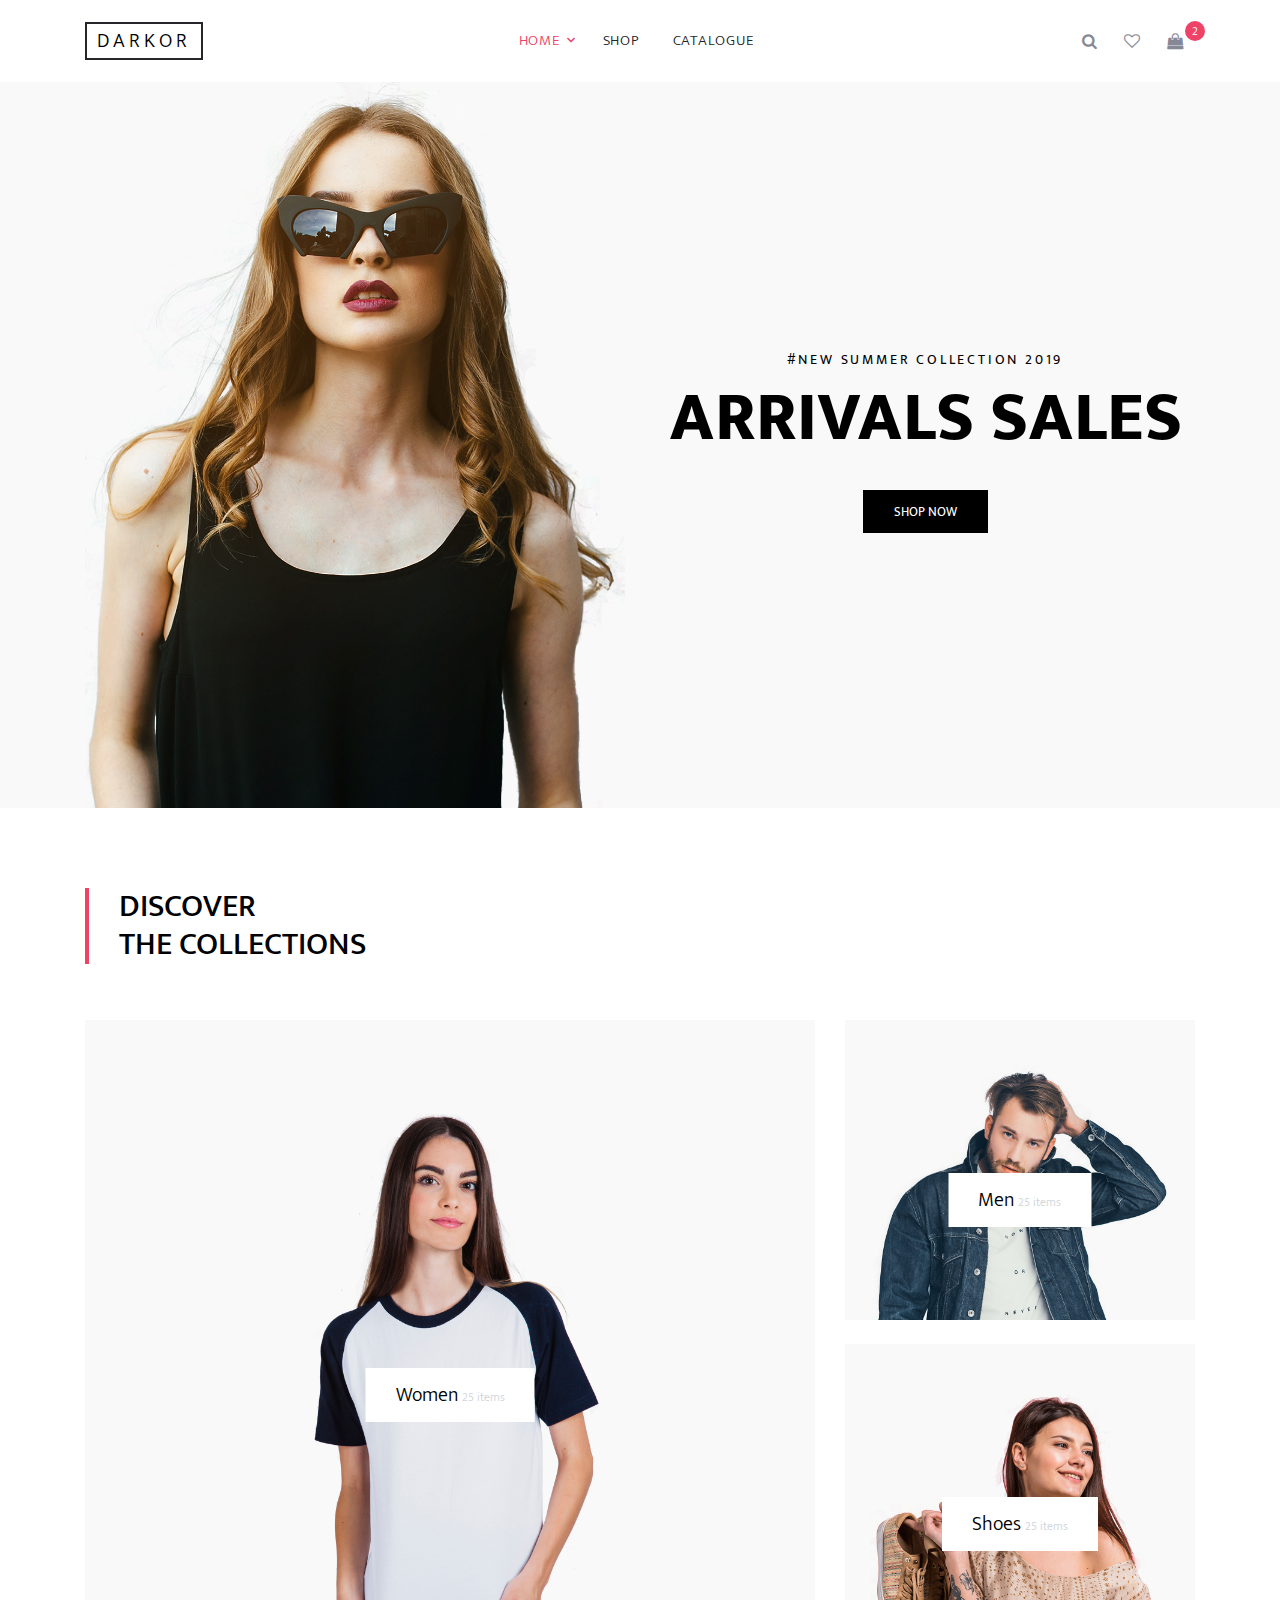
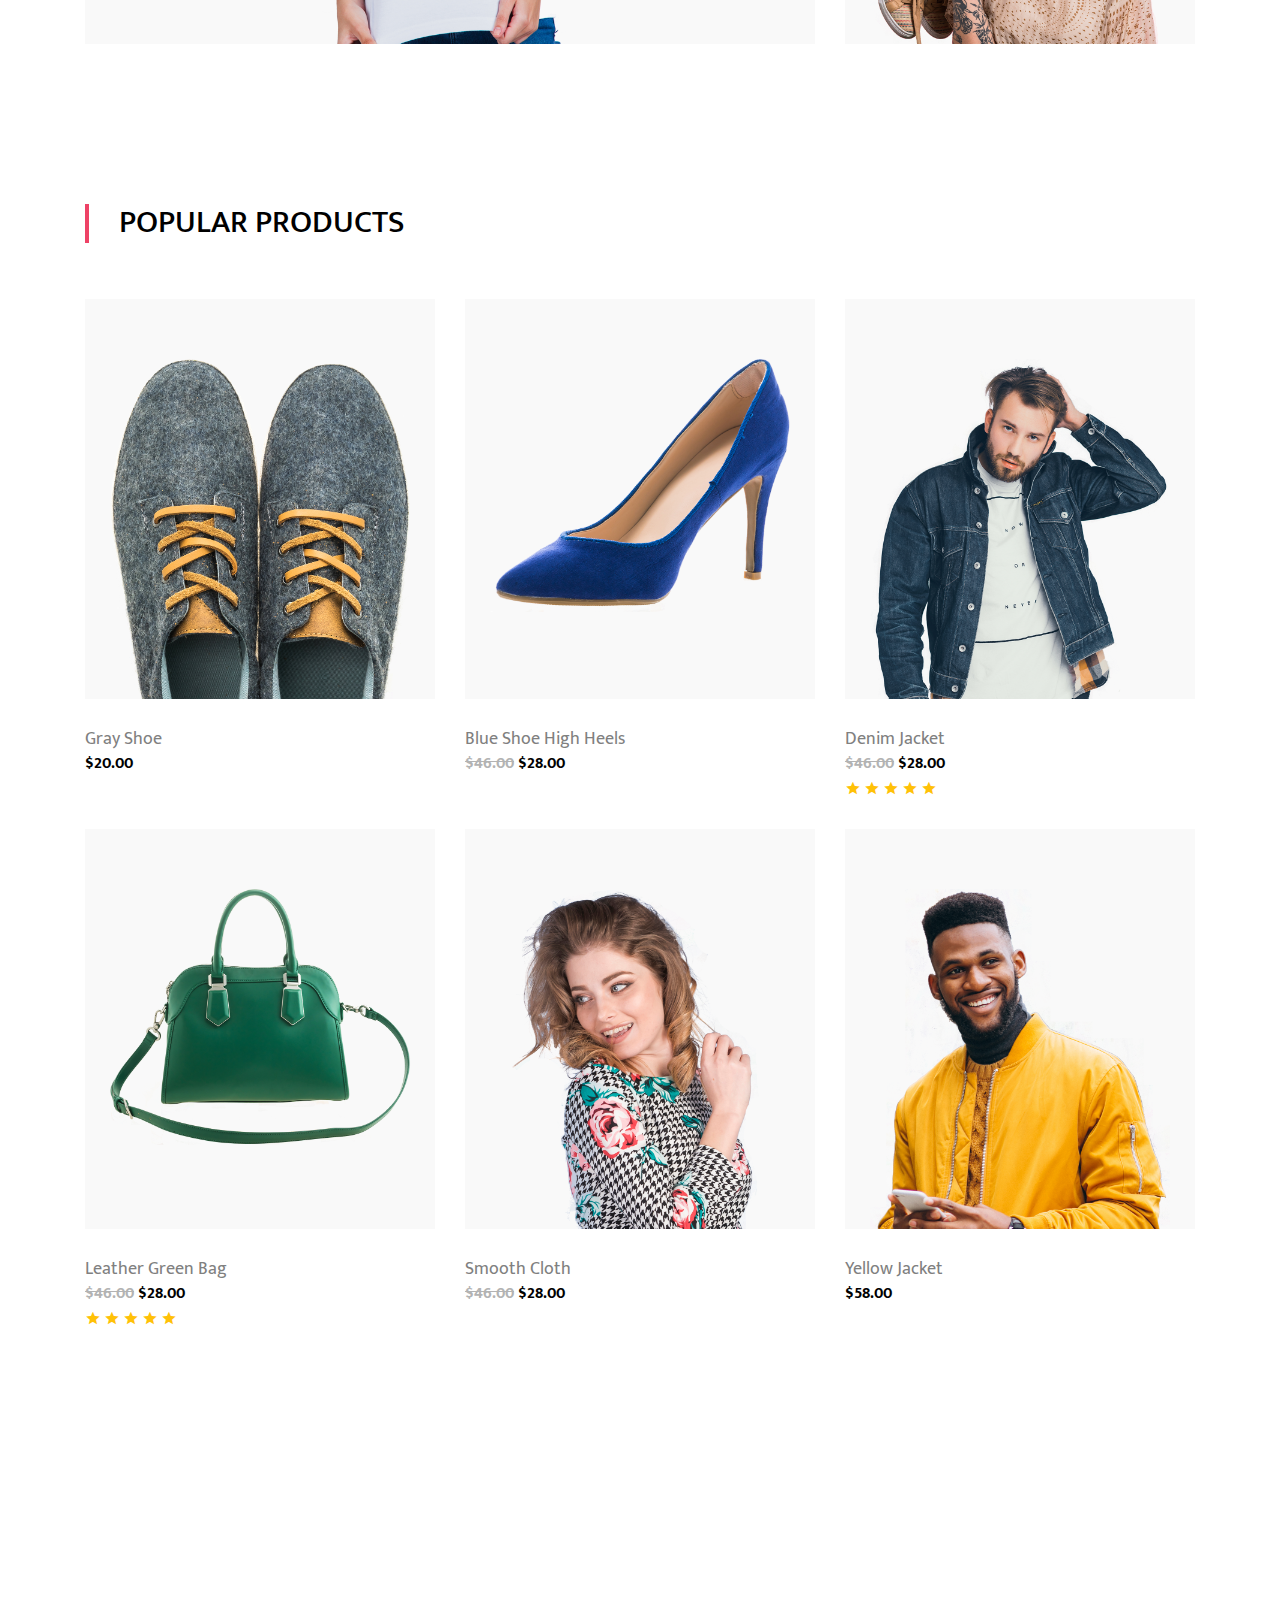
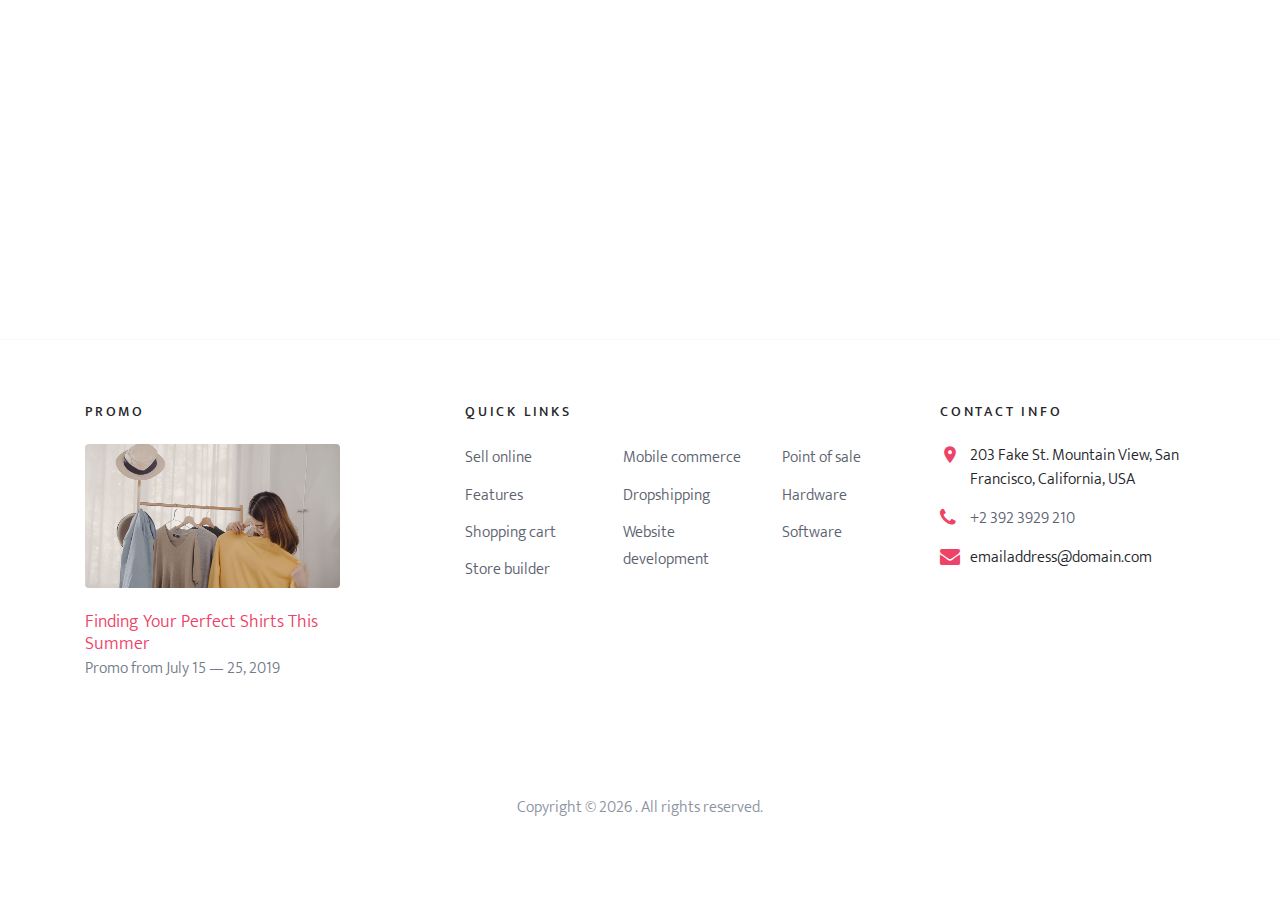
<file: index.html>
<!DOCTYPE html>
<html lang="en">
  <head>
    <title>ShopMax &mdash; Colorlib e-Commerce Template</title>
    <meta charset="utf-8" />
    <meta
      name="viewport"
      content="width=device-width, initial-scale=1, shrink-to-fit=no"
    />
    <link
      rel="stylesheet"
      href="https://fonts.googleapis.com/css?family=Mukta:300,400,700"
    />
    <link rel="stylesheet" href="fonts/icomoon/style.css" />
    <link rel="stylesheet" href="css/bootstrap.min.css" />
    <link rel="stylesheet" href="css/magnific-popup.css" />
    <link rel="stylesheet" href="css/jquery-ui.css" />
    <link rel="stylesheet" href="css/owl.carousel.min.css" />
    <link rel="stylesheet" href="css/owl.theme.default.min.css" />
    <link rel="stylesheet" href="css/aos.css" />
    <link rel="stylesheet" href="css/style.css" />
    <link rel="stylesheet" href="css/custom.css" />
  </head>
  <body>
    <div class="site-wrap">
      <div class="site-navbar bg-white py-2">
        <div class="search-wrap">
          <div class="container">
            <a href="#" class="search-close js-search-close"
              ><span class="icon-close2"></span
            ></a>
            <form action="#" method="post">
              <input
                type="text"
                class="form-control"
                placeholder="Search keyword and hit enter..."
              />
            </form>
          </div>
        </div>

        <div class="container">
          <div class="d-flex align-items-center justify-content-between">
            <div class="logo">
              <div class="site-logo">
                <a href="index.html" class="js-logo-clone">DARKOR</a>
              </div>
            </div>
            <div class="main-nav d-none d-lg-block">
              <nav
                class="site-navigation text-right text-md-center"
                role="navigation"
              >
                <ul class="site-menu js-clone-nav d-none d-lg-block">
                  <li class="has-children active">
                    <a href="index.html">Home</a>
                    <ul class="dropdown">
                      <li><a href="#categories">Categories</a></li>
                      <li><a href="#popular-products">Popular Products</a></li>
                      <!-- <li class="has-children">
                        <a href="#">Sub Menu</a>
                        <ul class="dropdown">
                          <li><a href="#">Menu One</a></li>
                          <li><a href="#">Menu Two</a></li>
                          <li><a href="#">Menu Three</a></li>
                        </ul>
                      </li> -->
                    </ul>
                  </li>

                  <li><a href="shop.html">Shop</a></li>
                  <li><a href="#">Catalogue</a></li>
                  <!-- <li><a href="#">New Arrivals</a></li> -->
                  <!-- <li><a href="contact.html">Contact</a></li> -->
                </ul>
              </nav>
            </div>
            <div class="icons">
              <a href="#" class="icons-btn d-inline-block js-search-open"
                ><span class="icon-search"></span
              ></a>
              <a href="#" class="icons-btn d-inline-block"
                ><span class="icon-heart-o"></span
              ></a>
              <a href="cart.html" class="icons-btn d-inline-block bag">
                <span class="icon-shopping-bag"></span>
                <span class="number">2</span>
              </a>
              <a
                href="#"
                class="site-menu-toggle js-menu-toggle ml-3 d-inline-block d-lg-none"
                ><span class="icon-menu"></span
              ></a>
            </div>
          </div>
        </div>
      </div>

      <div class="site-blocks-cover" data-aos="fade">
        <div class="container">
          <div class="row">
            <div class="col-md-6 ml-auto order-md-2 align-self-start">
              <div class="site-block-cover-content">
                <h2 class="sub-title">#New Summer Collection 2019</h2>
                <h1>Arrivals Sales</h1>
                <p><a href="#" class="btn btn-black rounded-0">Shop Now</a></p>
              </div>
            </div>
            <div class="col-md-6 order-1 align-self-end">
              <img src="images/model_3.png" alt="Image" class="img-fluid" />
            </div>
          </div>
        </div>
      </div>

      <section id="categories" class="site-section">
        <div class="container">
          <div class="title-section mb-5">
            <h2 class="text-uppercase">
              <span class="d-block">Discover</span> The Collections
            </h2>
          </div>
          <div class="row align-items-stretch">
            <div class="col-lg-8">
              <div class="product-item sm-height full-height bg-gray">
                <a href="#" class="product-category"
                  >Women <span>25 items</span></a
                >
                <img src="images/model_4.png" alt="Image" class="img-fluid" />
              </div>
            </div>
            <div class="col-lg-4">
              <div class="product-item sm-height bg-gray mb-4">
                <a href="#" class="product-category"
                  >Men <span>25 items</span></a
                >
                <img src="images/model_5.png" alt="Image" class="img-fluid" />
              </div>

              <div class="product-item sm-height bg-gray">
                <a href="#" class="product-category"
                  >Shoes <span>25 items</span></a
                >
                <img src="images/model_6.png" alt="Image" class="img-fluid" />
              </div>
            </div>
          </div>
        </div>
      </section>

      <section id="popular-products" class="site-section">
        <div class="container">
          <div class="row">
            <div class="title-section mb-5 col-12">
              <h2 class="text-uppercase">Popular Products</h2>
            </div>
          </div>
          <div class="row">
            <div class="col-lg-4 col-md-6 item-entry mb-4">
              <a href="#" class="product-item md-height bg-gray d-block">
                <img src="images/prod_2.png" alt="Image" class="img-fluid" />
              </a>
              <h2 class="item-title"><a href="#">Gray Shoe</a></h2>
              <strong class="item-price">$20.00</strong>
            </div>
            <div class="col-lg-4 col-md-6 item-entry mb-4">
              <a href="#" class="product-item md-height bg-gray d-block">
                <img src="images/prod_3.png" alt="Image" class="img-fluid" />
              </a>
              <h2 class="item-title"><a href="#">Blue Shoe High Heels</a></h2>
              <strong class="item-price"><del>$46.00</del> $28.00</strong>
            </div>

            <div class="col-lg-4 col-md-6 item-entry mb-4">
              <a href="#" class="product-item md-height bg-gray d-block">
                <img src="images/model_5.png" alt="Image" class="img-fluid" />
              </a>
              <h2 class="item-title"><a href="#">Denim Jacket</a></h2>
              <strong class="item-price"><del>$46.00</del> $28.00</strong>

              <div class="star-rating">
                <span class="icon-star2 text-warning"></span>
                <span class="icon-star2 text-warning"></span>
                <span class="icon-star2 text-warning"></span>
                <span class="icon-star2 text-warning"></span>
                <span class="icon-star2 text-warning"></span>
              </div>
            </div>
            <div class="col-lg-4 col-md-6 item-entry mb-4">
              <a href="#" class="product-item md-height bg-gray d-block">
                <img src="images/prod_1.png" alt="Image" class="img-fluid" />
              </a>
              <h2 class="item-title"><a href="#">Leather Green Bag</a></h2>
              <strong class="item-price"><del>$46.00</del> $28.00</strong>
              <div class="star-rating">
                <span class="icon-star2 text-warning"></span>
                <span class="icon-star2 text-warning"></span>
                <span class="icon-star2 text-warning"></span>
                <span class="icon-star2 text-warning"></span>
                <span class="icon-star2 text-warning"></span>
              </div>
            </div>

            <div class="col-lg-4 col-md-6 item-entry mb-4">
              <a href="#" class="product-item md-height bg-gray d-block">
                <img src="images/model_1.png" alt="Image" class="img-fluid" />
              </a>
              <h2 class="item-title"><a href="#">Smooth Cloth</a></h2>
              <strong class="item-price"><del>$46.00</del> $28.00</strong>
            </div>
            <div class="col-lg-4 col-md-6 item-entry mb-4">
              <a href="#" class="product-item md-height bg-gray d-block">
                <img src="images/model_7.png" alt="Image" class="img-fluid" />
              </a>
              <h2 class="item-title"><a href="#">Yellow Jacket</a></h2>
              <strong class="item-price">$58.00</strong>
            </div>
          </div>
        </div>
      </section>
      <!-- 
      <div class="site-section">
        <div class="container">
          <div class="row">
            <div class="title-section text-center mb-5 col-12">
              <h2 class="text-uppercase">Most Rated</h2>
            </div>
          </div>
          <div class="row">
            <div class="col-md-12 block-3">
              <div class="nonloop-block-3 owl-carousel">
                <div class="item">
                  <div class="item-entry">
                    <a href="#" class="product-item md-height bg-gray d-block">
                      <img
                        src="images/model_1.png"
                        alt="Image"
                        class="img-fluid"
                      />
                    </a>
                    <h2 class="item-title"><a href="#">Smooth Cloth</a></h2>
                    <strong class="item-price"><del>$46.00</del> $28.00</strong>
                    <div class="star-rating">
                      <span class="icon-star2 text-warning"></span>
                      <span class="icon-star2 text-warning"></span>
                      <span class="icon-star2 text-warning"></span>
                      <span class="icon-star2 text-warning"></span>
                      <span class="icon-star2 text-warning"></span>
                    </div>
                  </div>
                </div>
                <div class="item">
                  <div class="item-entry">
                    <a href="#" class="product-item md-height bg-gray d-block">
                      <img
                        src="images/prod_3.png"
                        alt="Image"
                        class="img-fluid"
                      />
                    </a>
                    <h2 class="item-title">
                      <a href="#">Blue Shoe High Heels</a>
                    </h2>
                    <strong class="item-price"><del>$46.00</del> $28.00</strong>

                    <div class="star-rating">
                      <span class="icon-star2 text-warning"></span>
                      <span class="icon-star2 text-warning"></span>
                      <span class="icon-star2 text-warning"></span>
                      <span class="icon-star2 text-warning"></span>
                      <span class="icon-star2 text-warning"></span>
                    </div>
                  </div>
                </div>
                <div class="item">
                  <div class="item-entry">
                    <a href="#" class="product-item md-height bg-gray d-block">
                      <img
                        src="images/model_5.png"
                        alt="Image"
                        class="img-fluid"
                      />
                    </a>
                    <h2 class="item-title"><a href="#">Denim Jacket</a></h2>
                    <strong class="item-price"><del>$46.00</del> $28.00</strong>

                    <div class="star-rating">
                      <span class="icon-star2 text-warning"></span>
                      <span class="icon-star2 text-warning"></span>
                      <span class="icon-star2 text-warning"></span>
                      <span class="icon-star2 text-warning"></span>
                      <span class="icon-star2 text-warning"></span>
                    </div>
                  </div>
                </div>
                <div class="item">
                  <div class="item-entry">
                    <a href="#" class="product-item md-height bg-gray d-block">
                      <img
                        src="images/prod_1.png"
                        alt="Image"
                        class="img-fluid"
                      />
                    </a>
                    <h2 class="item-title">
                      <a href="#">Leather Green Bag</a>
                    </h2>
                    <strong class="item-price"><del>$46.00</del> $28.00</strong>
                    <div class="star-rating">
                      <span class="icon-star2 text-warning"></span>
                      <span class="icon-star2 text-warning"></span>
                      <span class="icon-star2 text-warning"></span>
                      <span class="icon-star2 text-warning"></span>
                      <span class="icon-star2 text-warning"></span>
                    </div>
                  </div>
                </div>
                <div class="item">
                  <div class="item-entry">
                    <a href="#" class="product-item md-height bg-gray d-block">
                      <img
                        src="images/model_7.png"
                        alt="Image"
                        class="img-fluid"
                      />
                    </a>
                    <h2 class="item-title"><a href="#">Yellow Jacket</a></h2>
                    <strong class="item-price">$58.00</strong>
                    <div class="star-rating">
                      <span class="icon-star2 text-warning"></span>
                      <span class="icon-star2 text-warning"></span>
                      <span class="icon-star2 text-warning"></span>
                      <span class="icon-star2 text-warning"></span>
                      <span class="icon-star2 text-warning"></span>
                    </div>
                  </div>
                </div>
              </div>
            </div>
          </div>
        </div>
      </div> -->

      <div class="site-blocks-cover inner-page py-5" data-aos="fade">
        <div class="container">
          <div class="row">
            <div class="col-md-6 ml-auto order-md-2 align-self-start">
              <div class="site-block-cover-content">
                <h2 class="sub-title">#New Summer Collection 2019</h2>
                <h1>New Shoes</h1>
                <p><a href="#" class="btn btn-black rounded-0">Shop Now</a></p>
              </div>
            </div>
            <div class="col-md-6 order-1 align-self-end">
              <img src="images/model_6.png" alt="Image" class="img-fluid" />
            </div>
          </div>
        </div>
      </div>

      <footer class="site-footer custom-border-top">
        <div class="container">
          <div class="row">
            <div class="col-md-6 col-lg-3 mb-4 mb-lg-0">
              <h3 class="footer-heading mb-4">Promo</h3>
              <a href="#" class="block-6">
                <img
                  src="images/about_1.jpg"
                  alt="Image placeholder"
                  class="img-fluid rounded mb-4"
                />
                <h3 class="font-weight-light mb-0">
                  Finding Your Perfect Shirts This Summer
                </h3>
                <p>Promo from July 15 &mdash; 25, 2019</p>
              </a>
            </div>
            <div class="col-lg-5 ml-auto mb-5 mb-lg-0">
              <div class="row">
                <div class="col-md-12">
                  <h3 class="footer-heading mb-4">Quick Links</h3>
                </div>
                <div class="col-md-6 col-lg-4">
                  <ul class="list-unstyled">
                    <li><a href="#">Sell online</a></li>
                    <li><a href="#">Features</a></li>
                    <li><a href="#">Shopping cart</a></li>
                    <li><a href="#">Store builder</a></li>
                  </ul>
                </div>
                <div class="col-md-6 col-lg-4">
                  <ul class="list-unstyled">
                    <li><a href="#">Mobile commerce</a></li>
                    <li><a href="#">Dropshipping</a></li>
                    <li><a href="#">Website development</a></li>
                  </ul>
                </div>
                <div class="col-md-6 col-lg-4">
                  <ul class="list-unstyled">
                    <li><a href="#">Point of sale</a></li>
                    <li><a href="#">Hardware</a></li>
                    <li><a href="#">Software</a></li>
                  </ul>
                </div>
              </div>
            </div>

            <div class="col-md-6 col-lg-3">
              <div class="block-5 mb-5">
                <h3 class="footer-heading mb-4">Contact Info</h3>
                <ul class="list-unstyled">
                  <li class="address">
                    203 Fake St. Mountain View, San Francisco, California, USA
                  </li>
                  <li class="phone">
                    <a href="tel://23923929210">+2 392 3929 210</a>
                  </li>
                  <li class="email">emailaddress@domain.com</li>
                </ul>
              </div>
            </div>
          </div>
          <div class="row pt-5 mt-5 text-center">
            <div class="col-md-12">
              <p>
                <!-- Link back to Colorlib can't be removed. Template is licensed under CC BY 3.0. -->
                Copyright &copy;
                <script>
                  document.write(new Date().getFullYear());
                </script>
                .
                <span>All rights reserved.</span>
                <!-- Link back to Colorlib can't be removed. Template is licensed under CC BY 3.0. -->
              </p>
            </div>
          </div>
        </div>
      </footer>
    </div>

    <script src="js/jquery-3.3.1.min.js"></script>
    <script src="js/jquery-ui.js"></script>
    <script src="js/popper.min.js"></script>
    <script src="js/bootstrap.min.js"></script>
    <script src="js/owl.carousel.min.js"></script>
    <script src="js/jquery.magnific-popup.min.js"></script>
    <script src="js/aos.js"></script>

    <script src="js/main.js"></script>
  </body>
</html>
</file>
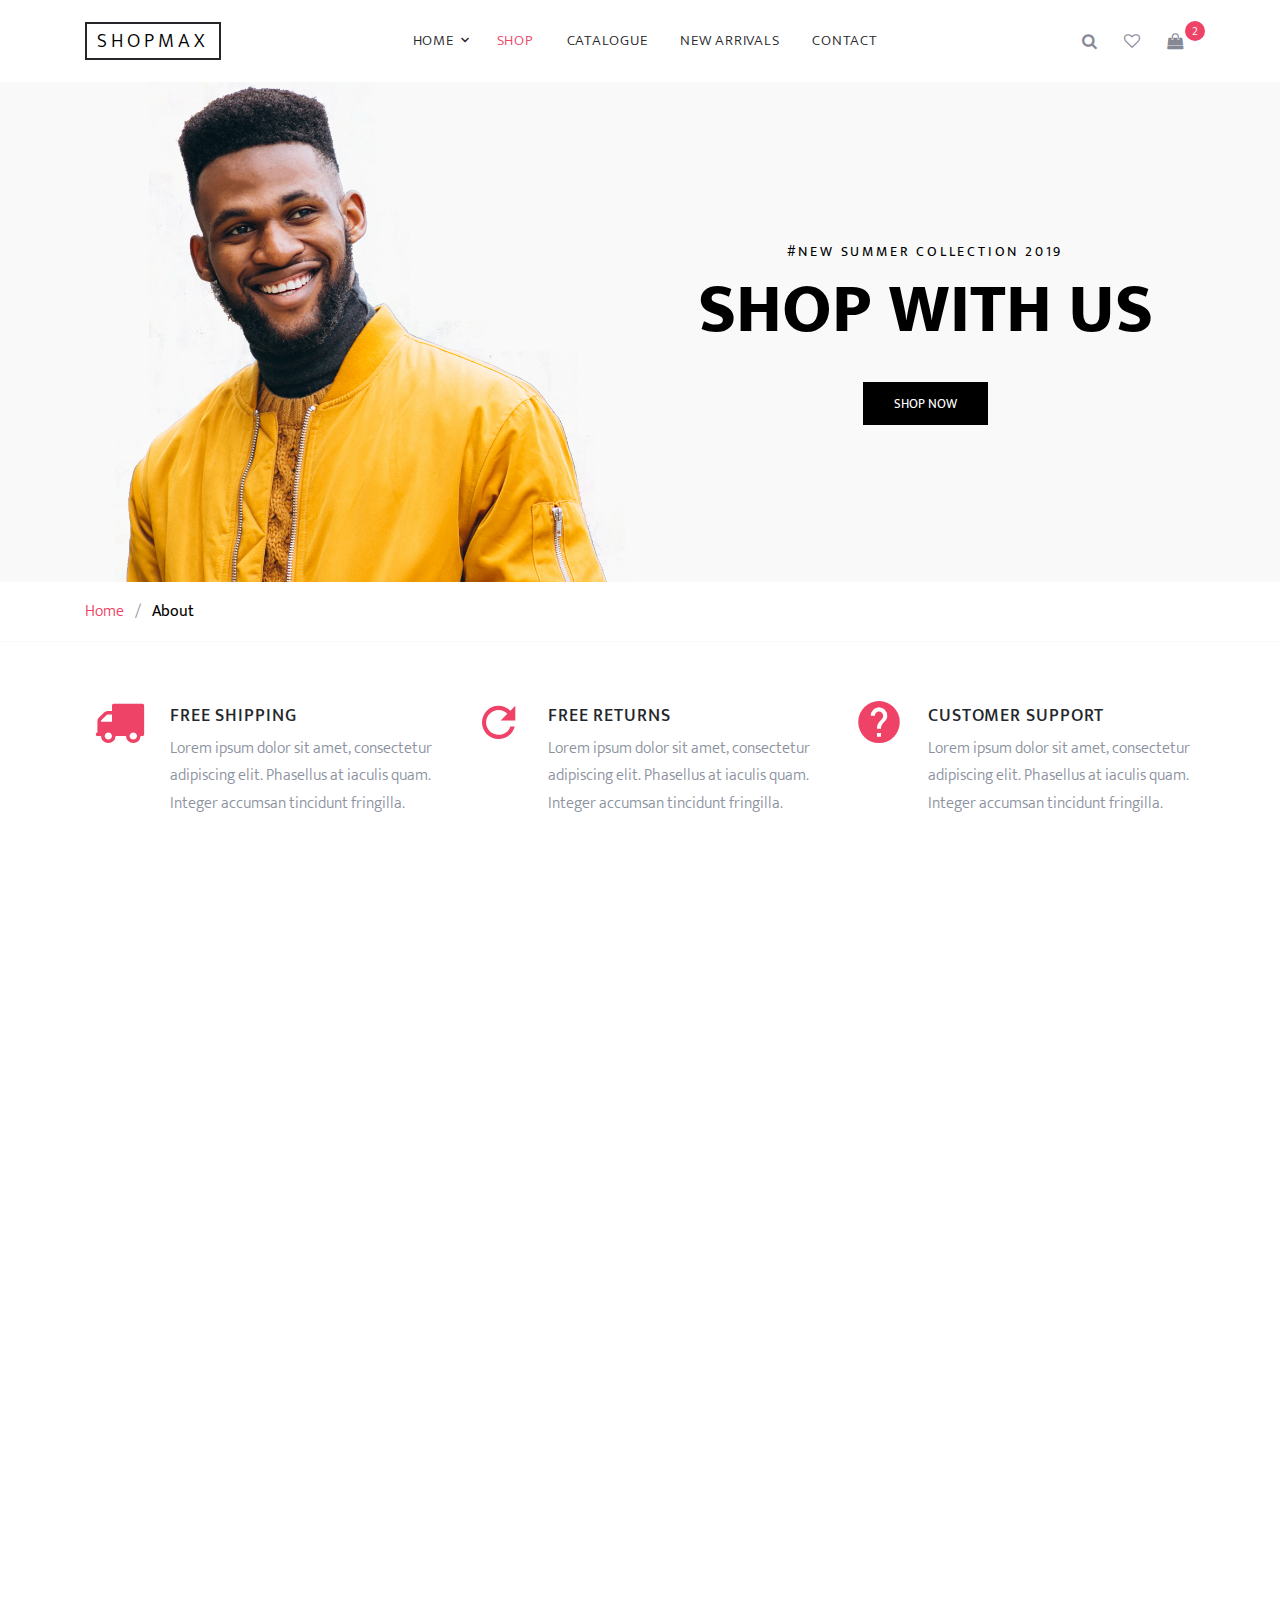
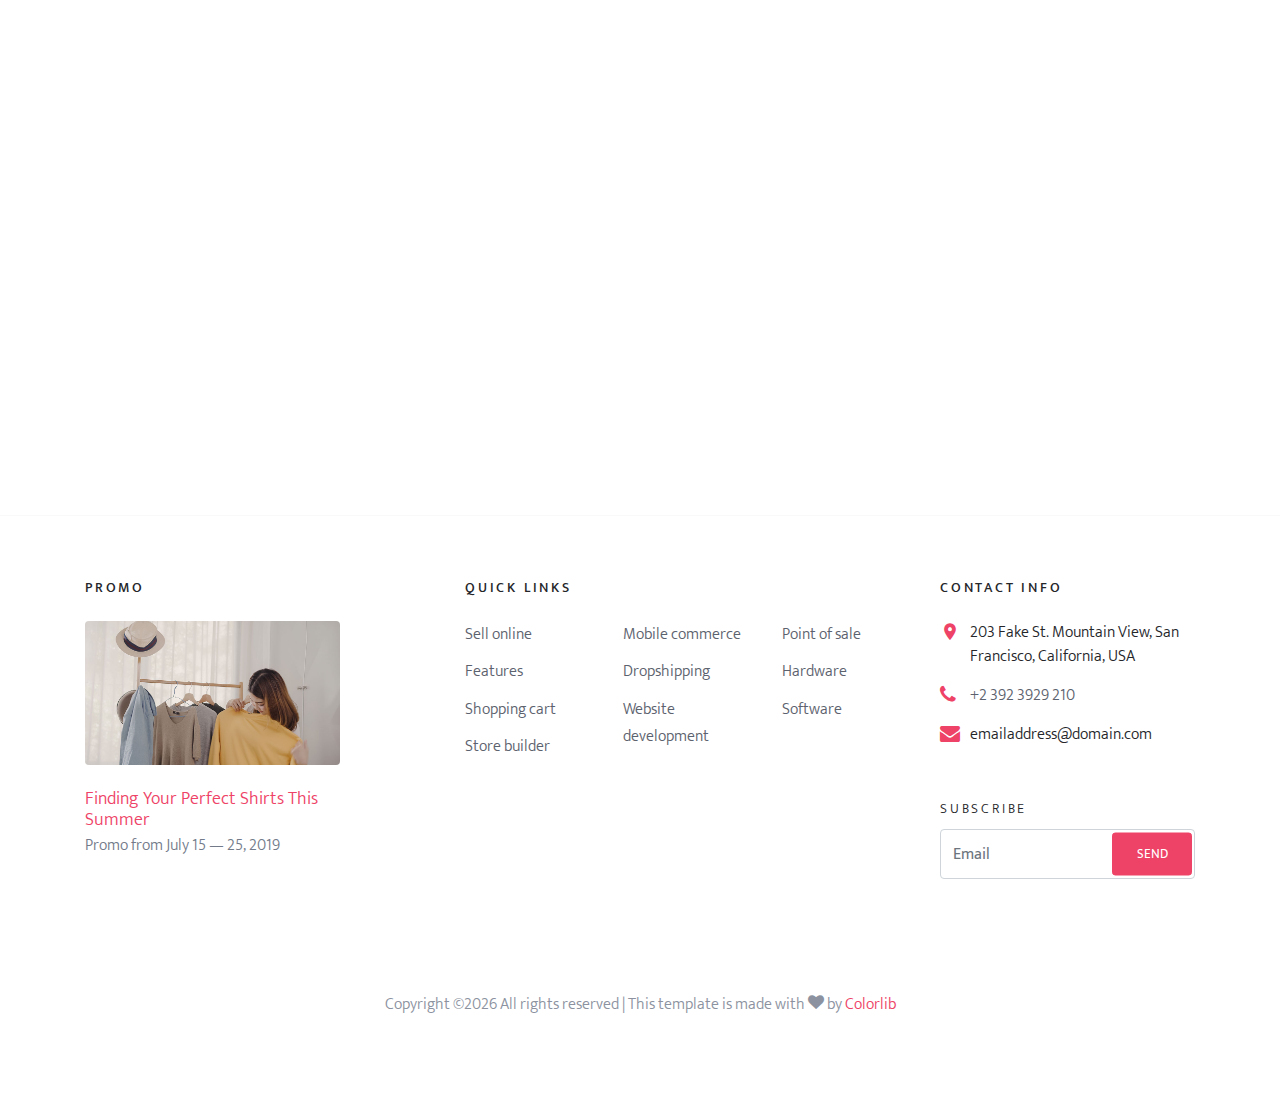
<file: about.html>
<!DOCTYPE html>
<html lang="en">
  <head>
    <title>ShopMax &mdash; Colorlib e-Commerce Template</title>
    <meta charset="utf-8">
    <meta name="viewport" content="width=device-width, initial-scale=1, shrink-to-fit=no">

    <link rel="stylesheet" href="https://fonts.googleapis.com/css?family=Mukta:300,400,700"> 
    <link rel="stylesheet" href="fonts/icomoon/style.css">

    <link rel="stylesheet" href="css/bootstrap.min.css">
    <link rel="stylesheet" href="css/magnific-popup.css">
    <link rel="stylesheet" href="css/jquery-ui.css">
    <link rel="stylesheet" href="css/owl.carousel.min.css">
    <link rel="stylesheet" href="css/owl.theme.default.min.css">


    <link rel="stylesheet" href="css/aos.css">

    <link rel="stylesheet" href="css/style.css">
    
  </head>
  <body>
  
  <div class="site-wrap">
    

    <div class="site-navbar bg-white py-2">

      <div class="search-wrap">
        <div class="container">
          <a href="#" class="search-close js-search-close"><span class="icon-close2"></span></a>
          <form action="#" method="post">
            <input type="text" class="form-control" placeholder="Search keyword and hit enter...">
          </form>  
        </div>
      </div>

      <div class="container">
        <div class="d-flex align-items-center justify-content-between">
          <div class="logo">
            <div class="site-logo">
              <a href="index.html" class="js-logo-clone">ShopMax</a>
            </div>
          </div>
          <div class="main-nav d-none d-lg-block">
            <nav class="site-navigation text-right text-md-center" role="navigation">
              <ul class="site-menu js-clone-nav d-none d-lg-block">
                <li class="has-children ">
                  <a href="index.html">Home</a>
                  <ul class="dropdown">
                    <li><a href="#">Menu One</a></li>
                    <li><a href="#">Menu Two</a></li>
                    <li><a href="#">Menu Three</a></li>
                    <li class="has-children">
                      <a href="#">Sub Menu</a>
                      <ul class="dropdown">
                        <li><a href="#">Menu One</a></li>
                        <li><a href="#">Menu Two</a></li>
                        <li><a href="#">Menu Three</a></li>
                      </ul>
                    </li>
                  </ul>
                </li>
                
                <li class="active"><a href="shop.html">Shop</a></li>
                <li><a href="#">Catalogue</a></li>
                <li><a href="#">New Arrivals</a></li>
                <li><a href="contact.html">Contact</a></li>
              </ul>
            </nav>
          </div>
          <div class="icons">
            <a href="#" class="icons-btn d-inline-block js-search-open"><span class="icon-search"></span></a>
            <a href="#" class="icons-btn d-inline-block"><span class="icon-heart-o"></span></a>
            <a href="cart.html" class="icons-btn d-inline-block bag">
              <span class="icon-shopping-bag"></span>
              <span class="number">2</span>
            </a>
            <a href="#" class="site-menu-toggle js-menu-toggle ml-3 d-inline-block d-lg-none"><span class="icon-menu"></span></a>
          </div>
        </div>
      </div>
    </div>
    
    <div class="site-blocks-cover inner-page" data-aos="fade">
      <div class="container">
        <div class="row">
          <div class="col-md-6 ml-auto order-md-2 align-self-start">
            <div class="site-block-cover-content">
            <h2 class="sub-title">#New Summer Collection 2019</h2>
            <h1>Shop With Us</h1>
            <p><a href="#" class="btn btn-black rounded-0">Shop Now</a></p>
            </div>
          </div>
          <div class="col-md-6 order-1 align-self-end">
            <img src="images/model_7.png" alt="Image" class="img-fluid">
          </div>
        </div>
      </div>
    </div>

    <div class="custom-border-bottom py-3">
      <div class="container">
        <div class="row">
          <div class="col-md-12 mb-0"><a href="index.html">Home</a> <span class="mx-2 mb-0">/</span> <strong class="text-black">About</strong></div>
        </div>
      </div>
    </div>

    <div class="site-section site-section-sm site-blocks-1 border-0" data-aos="fade">
      <div class="container">
        <div class="row">
          <div class="col-md-6 col-lg-4 d-lg-flex mb-4 mb-lg-0 pl-4" data-aos="fade-up" data-aos-delay="">
            <div class="icon mr-4 align-self-start">
              <span class="icon-truck"></span>
            </div>
            <div class="text">
              <h2 class="text-uppercase">Free Shipping</h2>
              <p>Lorem ipsum dolor sit amet, consectetur adipiscing elit. Phasellus at iaculis quam. Integer accumsan tincidunt fringilla.</p>
            </div>
          </div>
          <div class="col-md-6 col-lg-4 d-lg-flex mb-4 mb-lg-0 pl-4" data-aos="fade-up" data-aos-delay="100">
            <div class="icon mr-4 align-self-start">
              <span class="icon-refresh2"></span>
            </div>
            <div class="text">
              <h2 class="text-uppercase">Free Returns</h2>
              <p>Lorem ipsum dolor sit amet, consectetur adipiscing elit. Phasellus at iaculis quam. Integer accumsan tincidunt fringilla.</p>
            </div>
          </div>
          <div class="col-md-6 col-lg-4 d-lg-flex mb-4 mb-lg-0 pl-4" data-aos="fade-up" data-aos-delay="200">
            <div class="icon mr-4 align-self-start">
              <span class="icon-help"></span>
            </div>
            <div class="text">
              <h2 class="text-uppercase">Customer Support</h2>
              <p>Lorem ipsum dolor sit amet, consectetur adipiscing elit. Phasellus at iaculis quam. Integer accumsan tincidunt fringilla.</p>
            </div>
          </div>
        </div>
      </div>
    </div>


    <div class="site-section custom-border-bottom" data-aos="fade">
      <div class="container">
        <div class="row mb-5">
          <div class="col-md-6">
            <div class="block-16">
              <figure>
                <img src="images/blog_1.jpg" alt="Image placeholder" class="img-fluid rounded">
                <a href="https://vimeo.com/channels/staffpicks/93951774" class="play-button popup-vimeo"><span class="icon-play"></span></a>

              </figure>
            </div>
          </div>
          <div class="col-md-1"></div>
          <div class="col-md-5">
            
            
            <div class="site-section-heading pt-3 mb-4">
              <h2 class="text-black">How We Started</h2>
            </div>
            <p>Lorem ipsum dolor sit amet, consectetur adipisicing elit. Eius repellat, dicta at laboriosam, nemo exercitationem itaque eveniet architecto cumque, deleniti commodi molestias repellendus quos sequi hic fugiat asperiores illum. Atque, in, fuga excepturi corrupti error corporis aliquam unde nostrum quas.</p>
            <p>Accusantium dolor ratione maiores est deleniti nihil? Dignissimos est, sunt nulla illum autem in, quibusdam cumque recusandae, laudantium minima repellendus.</p>
            
          </div>
        </div>
      </div>
    </div>

    <div class="site-section custom-border-bottom" data-aos="fade">
      <div class="container">
        <div class="row justify-content-center mb-5">
          <div class="col-md-7 site-section-heading text-center pt-4">
            <h2>The Team</h2>
          </div>
        </div>
        <div class="row">
          <div class="col-md-6 col-lg-3">
  
            <div class="block-38 text-center">
              <div class="block-38-img">
                <div class="block-38-header">
                  <img src="images/person_1.jpg" alt="Image placeholder" class="mb-4">
                  <h3 class="block-38-heading h4">Elizabeth Graham</h3>
                  <p class="block-38-subheading">CEO/Co-Founder</p>
                </div>
                <div class="block-38-body">
                  <p>Lorem ipsum dolor sit amet consectetur adipisicing elit. Vitae aut minima nihil sit distinctio recusandae doloribus ut fugit officia voluptate soluta. </p>
                </div>
              </div>
            </div>
          </div>
          <div class="col-md-6 col-lg-3">
            <div class="block-38 text-center">
              <div class="block-38-img">
                <div class="block-38-header">
                  <img src="images/person_2.jpg" alt="Image placeholder" class="mb-4">
                  <h3 class="block-38-heading h4">Jennifer Greive</h3>
                  <p class="block-38-subheading">Co-Founder</p>
                </div>
                <div class="block-38-body">
                  <p>Lorem ipsum dolor sit amet consectetur adipisicing elit. Vitae aut minima nihil sit distinctio recusandae doloribus ut fugit officia voluptate soluta. </p>
                </div>
              </div>
            </div>
          </div>
          <div class="col-md-6 col-lg-3">
            <div class="block-38 text-center">
              <div class="block-38-img">
                <div class="block-38-header">
                  <img src="images/person_3.jpg" alt="Image placeholder" class="mb-4">
                  <h3 class="block-38-heading h4">Patrick Marx</h3>
                  <p class="block-38-subheading">Marketing</p>
                </div>
                <div class="block-38-body">
                  <p>Lorem ipsum dolor sit amet consectetur adipisicing elit. Vitae aut minima nihil sit distinctio recusandae doloribus ut fugit officia voluptate soluta. </p>
                </div>
              </div>
            </div>
          </div>
          <div class="col-md-6 col-lg-3">
            <div class="block-38 text-center">
              <div class="block-38-img">
                <div class="block-38-header">
                  <img src="images/person_4.jpg" alt="Image placeholder" class="mb-4">
                  <h3 class="block-38-heading h4">Mike Coolbert</h3>
                  <p class="block-38-subheading">Sales Manager</p>
                </div>
                <div class="block-38-body">
                  <p>Lorem ipsum dolor sit amet consectetur adipisicing elit. Vitae aut minima nihil sit distinctio recusandae doloribus ut fugit officia voluptate soluta. </p>
                </div>
              </div>
            </div>
          </div>
        </div>
      </div>
    </div>
  

    

    <footer class="site-footer custom-border-top">
      <div class="container">
        <div class="row">
          <div class="col-md-6 col-lg-3 mb-4 mb-lg-0">
            <h3 class="footer-heading mb-4">Promo</h3>
            <a href="#" class="block-6">
              <img src="images/about_1.jpg" alt="Image placeholder" class="img-fluid rounded mb-4">
              <h3 class="font-weight-light  mb-0">Finding Your Perfect Shirts This Summer</h3>
              <p>Promo from  July 15 &mdash; 25, 2019</p>
            </a>
          </div>
          <div class="col-lg-5 ml-auto mb-5 mb-lg-0">
            <div class="row">
              <div class="col-md-12">
                <h3 class="footer-heading mb-4">Quick Links</h3>
              </div>
              <div class="col-md-6 col-lg-4">
                <ul class="list-unstyled">
                  <li><a href="#">Sell online</a></li>
                  <li><a href="#">Features</a></li>
                  <li><a href="#">Shopping cart</a></li>
                  <li><a href="#">Store builder</a></li>
                </ul>
              </div>
              <div class="col-md-6 col-lg-4">
                <ul class="list-unstyled">
                  <li><a href="#">Mobile commerce</a></li>
                  <li><a href="#">Dropshipping</a></li>
                  <li><a href="#">Website development</a></li>
                </ul>
              </div>
              <div class="col-md-6 col-lg-4">
                <ul class="list-unstyled">
                  <li><a href="#">Point of sale</a></li>
                  <li><a href="#">Hardware</a></li>
                  <li><a href="#">Software</a></li>
                </ul>
              </div>
            </div>
          </div>
          
          <div class="col-md-6 col-lg-3">
            <div class="block-5 mb-5">
              <h3 class="footer-heading mb-4">Contact Info</h3>
              <ul class="list-unstyled">
                <li class="address">203 Fake St. Mountain View, San Francisco, California, USA</li>
                <li class="phone"><a href="tel://23923929210">+2 392 3929 210</a></li>
                <li class="email">emailaddress@domain.com</li>
              </ul>
            </div>

            <div class="block-7">
              <form action="#" method="post">
                <label for="email_subscribe" class="footer-heading">Subscribe</label>
                <div class="form-group">
                  <input type="text" class="form-control py-4" id="email_subscribe" placeholder="Email">
                  <input type="submit" class="btn btn-sm btn-primary" value="Send">
                </div>
              </form>
            </div>
          </div>
        </div>
        <div class="row pt-5 mt-5 text-center">
          <div class="col-md-12">
            <p>
            <!-- Link back to Colorlib can't be removed. Template is licensed under CC BY 3.0. -->
            Copyright &copy;<script>document.write(new Date().getFullYear());</script> All rights reserved | This template is made with <i class="icon-heart" aria-hidden="true"></i> by <a href="https://colorlib.com" target="_blank" class="text-primary">Colorlib</a>
            <!-- Link back to Colorlib can't be removed. Template is licensed under CC BY 3.0. -->
            </p>
          </div>
          
        </div>
      </div>
    </footer>
  </div>

  <script src="js/jquery-3.3.1.min.js"></script>
  <script src="js/jquery-ui.js"></script>
  <script src="js/popper.min.js"></script>
  <script src="js/bootstrap.min.js"></script>
  <script src="js/owl.carousel.min.js"></script>
  <script src="js/jquery.magnific-popup.min.js"></script>
  <script src="js/aos.js"></script>

  <script src="js/main.js"></script>
    
  </body>
</html>
</file>
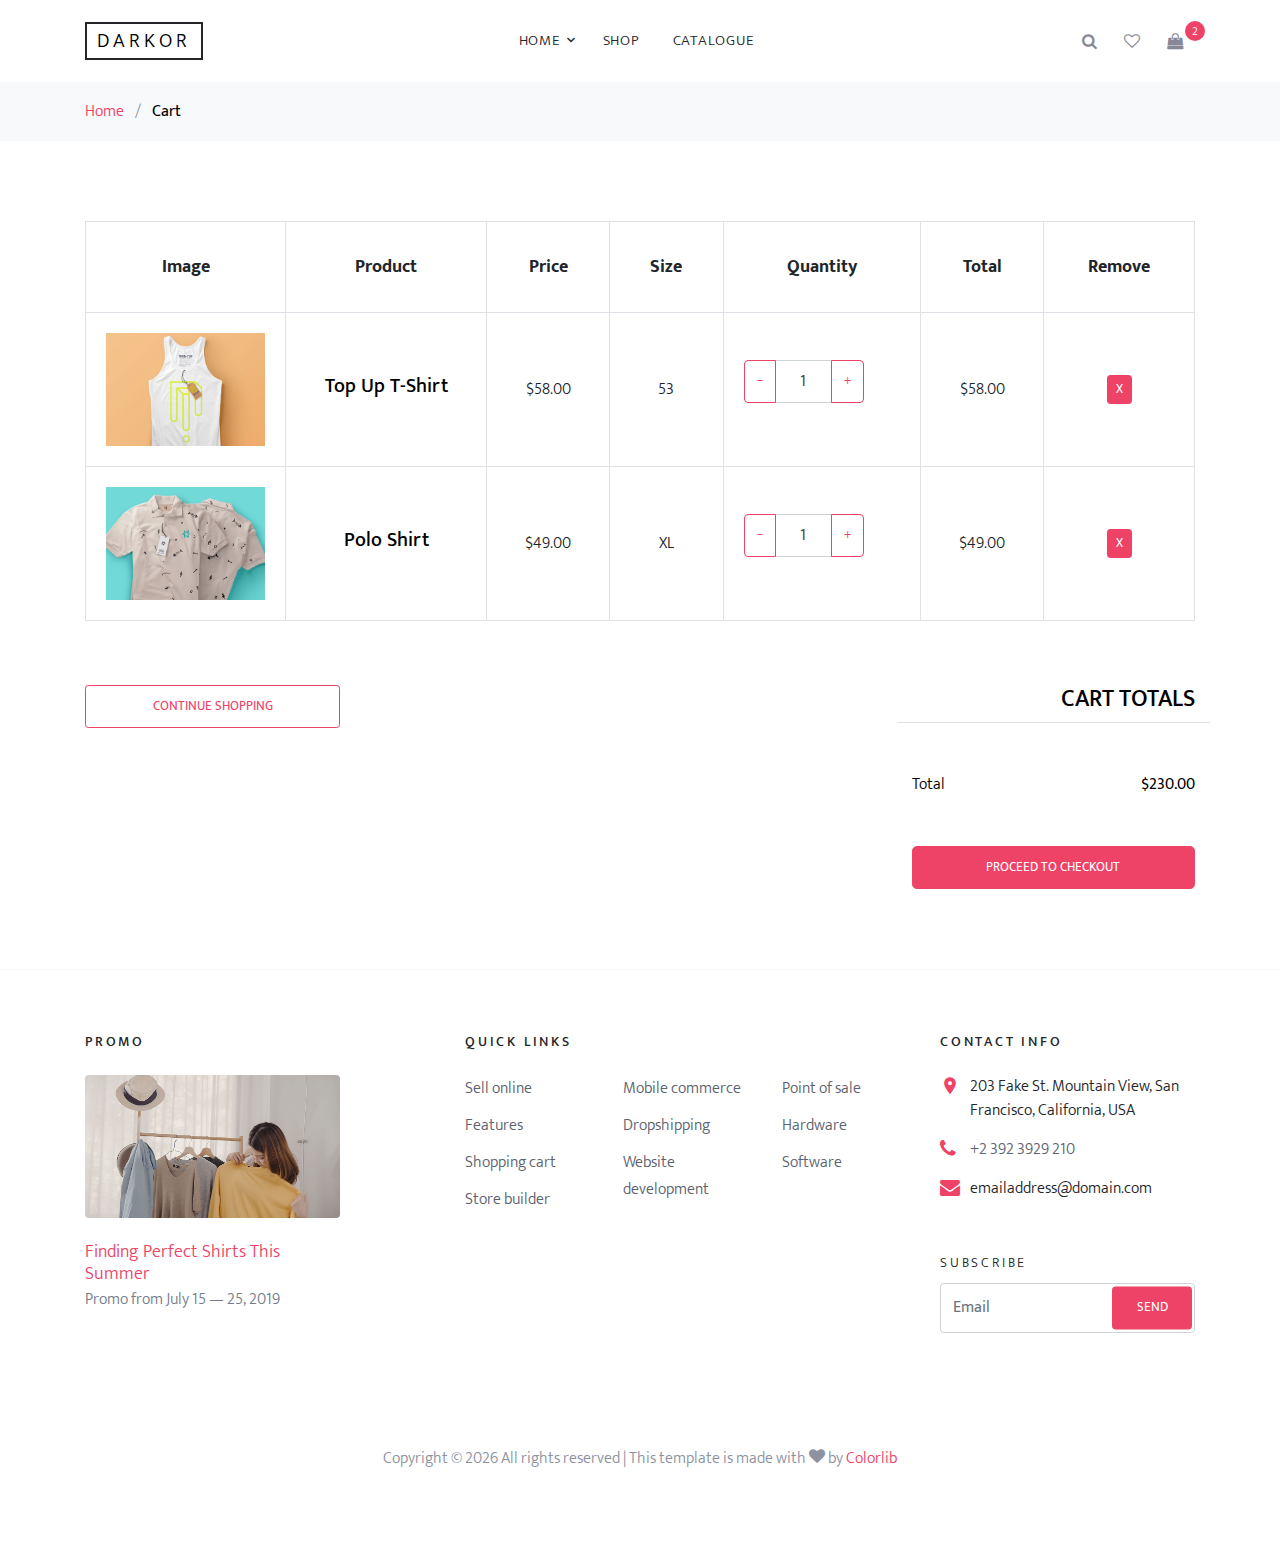
<file: cart.html>
<!DOCTYPE html>
<html lang="en">
  <head>
    <title>ShopMax &mdash; Colorlib e-Commerce Template</title>
    <meta charset="utf-8" />
    <meta
      name="viewport"
      content="width=device-width, initial-scale=1, shrink-to-fit=no"
    />

    <link
      rel="stylesheet"
      href="https://fonts.googleapis.com/css?family=Mukta:300,400,700"
    />
    <link rel="stylesheet" href="fonts/icomoon/style.css" />

    <link rel="stylesheet" href="css/bootstrap.min.css" />
    <link rel="stylesheet" href="css/magnific-popup.css" />
    <link rel="stylesheet" href="css/jquery-ui.css" />
    <link rel="stylesheet" href="css/owl.carousel.min.css" />
    <link rel="stylesheet" href="css/owl.theme.default.min.css" />

    <link rel="stylesheet" href="css/aos.css" />

    <link rel="stylesheet" href="css/style.css" />
  </head>
  <body>
    <div class="site-wrap">
      <div class="site-navbar bg-white py-2">
        <div class="search-wrap">
          <div class="container">
            <a href="#" class="search-close js-search-close"
              ><span class="icon-close2"></span
            ></a>
            <form action="#" method="post">
              <input
                type="text"
                class="form-control"
                placeholder="Search keyword and hit enter..."
              />
            </form>
          </div>
        </div>

        <div class="container">
          <div class="d-flex align-items-center justify-content-between">
            <div class="logo">
              <div class="site-logo">
                <a href="index.html" class="js-logo-clone">DARKOR</a>
              </div>
            </div>
            <div class="main-nav d-none d-lg-block">
              <nav
                class="site-navigation text-right text-md-center"
                role="navigation"
              >
                <ul class="site-menu js-clone-nav d-none d-lg-block">
                  <li class="has-children">
                    <a href="index.html">Home</a>
                    <ul class="dropdown">
                      <li><a href="#">Categories</a></li>
                      <li><a href="#">Popular Products</a></li>
                      <!-- <li class="has-children">
                        <a href="#">Sub Menu</a>
                        <ul class="dropdown">
                          <li><a href="#">Menu One</a></li>
                          <li><a href="#">Menu Two</a></li>
                          <li><a href="#">Menu Three</a></li>
                        </ul>
                      </li> -->
                    </ul>
                  </li>

                  <li><a href="shop.html">Shop</a></li>
                  <li><a href="#">Catalogue</a></li>
                  <!-- <li><a href="#">New Arrivals</a></li> -->
                  <!-- <li><a href="contact.html">Contact</a></li> -->
                </ul>
              </nav>
            </div>
            <div class="icons">
              <a href="#" class="icons-btn d-inline-block js-search-open"
                ><span class="icon-search"></span
              ></a>
              <a href="#" class="icons-btn d-inline-block"
                ><span class="icon-heart-o"></span
              ></a>
              <a href="cart.html" class="icons-btn d-inline-block bag">
                <span class="icon-shopping-bag"></span>
                <span class="number">2</span>
              </a>
              <a
                href="#"
                class="site-menu-toggle js-menu-toggle ml-3 d-inline-block d-lg-none"
                ><span class="icon-menu"></span
              ></a>
            </div>
          </div>
        </div>
      </div>

      <div class="bg-light py-3">
        <div class="container">
          <div class="row">
            <div class="col-md-12 mb-0">
              <a href="index.html">Home</a> <span class="mx-2 mb-0">/</span>
              <strong class="text-black">Cart</strong>
            </div>
          </div>
        </div>
      </div>

      <div class="site-section">
        <div class="container">
          <div class="row mb-5">
            <form class="col-md-12" method="post">
              <div class="site-blocks-table">
                <table class="table table-bordered">
                  <thead>
                    <tr>
                      <th class="product-thumbnail">Image</th>
                      <th class="product-name">Product</th>
                      <th class="product-price">Price</th>
                      <th class="product-price">Size</th>
                      <th class="product-quantity">Quantity</th>
                      <th class="product-total">Total</th>
                      <th class="product-remove">Remove</th>
                    </tr>
                  </thead>
                  <tbody>
                    <tr>
                      <td class="product-thumbnail">
                        <img
                          src="images/cloth_1.jpg"
                          alt="Image"
                          class="img-fluid"
                        />
                      </td>
                      <td class="product-name">
                        <h2 class="h5 text-black">Top Up T-Shirt</h2>
                      </td>
                      <td>$58.00</td>
                      <td>53</td>
                      <td>
                        <div class="input-group mb-3" style="max-width: 120px">
                          <div class="input-group-prepend">
                            <button
                              class="btn btn-outline-primary js-btn-minus"
                              type="button"
                            >
                              &minus;
                            </button>
                          </div>
                          <input
                            type="text"
                            class="form-control text-center"
                            value="1"
                            placeholder=""
                            aria-label="Example text with button addon"
                            aria-describedby="button-addon1"
                          />
                          <div class="input-group-append">
                            <button
                              class="btn btn-outline-primary js-btn-plus"
                              type="button"
                            >
                              &plus;
                            </button>
                          </div>
                        </div>
                      </td>
                      <td>$58.00</td>
                      <td>
                        <a href="#" class="btn btn-primary height-auto btn-sm"
                          >X</a
                        >
                      </td>
                    </tr>

                    <tr>
                      <td class="product-thumbnail">
                        <img
                          src="images/cloth_2.jpg"
                          alt="Image"
                          class="img-fluid"
                        />
                      </td>
                      <td class="product-name">
                        <h2 class="h5 text-black">Polo Shirt</h2>
                      </td>
                      <td>$49.00</td>
                      <td>XL</td>
                      <td>
                        <div class="input-group mb-3" style="max-width: 120px">
                          <div class="input-group-prepend">
                            <button
                              class="btn btn-outline-primary js-btn-minus"
                              type="button"
                            >
                              &minus;
                            </button>
                          </div>
                          <input
                            type="text"
                            class="form-control text-center"
                            value="1"
                            placeholder=""
                            aria-label="Example text with button addon"
                            aria-describedby="button-addon1"
                          />
                          <div class="input-group-append">
                            <button
                              class="btn btn-outline-primary js-btn-plus"
                              type="button"
                            >
                              &plus;
                            </button>
                          </div>
                        </div>
                      </td>
                      <td>$49.00</td>
                      <td>
                        <a href="#" class="btn btn-primary height-auto btn-sm"
                          >X</a
                        >
                      </td>
                    </tr>
                  </tbody>
                </table>
              </div>
            </form>
          </div>

          <div class="row">
            <div class="col-md-6">
              <div class="row mb-5">
                <div class="col-md-6">
                  <button class="btn btn-outline-primary btn-sm btn-block">
                    Continue Shopping
                  </button>
                </div>
              </div>
            </div>
            <div class="col-md-6 pl-5">
              <div class="row justify-content-end">
                <div class="col-md-7">
                  <div class="row">
                    <div class="col-md-12 text-right border-bottom mb-5">
                      <h3 class="text-black h4 text-uppercase">Cart Totals</h3>
                    </div>
                  </div>
                  <!-- <div class="row mb-3">
                    <div class="col-md-6">
                      <span class="text-black">Subtotal</span>
                    </div>
                    <div class="col-md-6 text-right">
                      <strong class="text-black">$230.00</strong>
                    </div>
                  </div> -->
                  <div class="row mb-5">
                    <div class="col-md-6">
                      <span class="text-black">Total</span>
                    </div>
                    <div class="col-md-6 text-right">
                      <strong class="text-black">$230.00</strong>
                    </div>
                  </div>

                  <div class="row">
                    <div class="col-md-12">
                      <button
                        class="btn btn-primary btn-lg btn-block"
                        onclick="window.location='checkout.html'"
                      >
                        Proceed To Checkout
                      </button>
                    </div>
                  </div>
                </div>
              </div>
            </div>
          </div>
        </div>
      </div>

      <footer class="site-footer custom-border-top">
        <div class="container">
          <div class="row">
            <div class="col-md-6 col-lg-3 mb-4 mb-lg-0">
              <h3 class="footer-heading mb-4">Promo</h3>
              <a href="#" class="block-6">
                <img
                  src="images/about_1.jpg"
                  alt="Image placeholder"
                  class="img-fluid rounded mb-4"
                />
                <h3 class="font-weight-light mb-0">
                  Finding Perfect Shirts This Summer
                </h3>
                <p>Promo from July 15 &mdash; 25, 2019</p>
              </a>
            </div>
            <div class="col-lg-5 ml-auto mb-5 mb-lg-0">
              <div class="row">
                <div class="col-md-12">
                  <h3 class="footer-heading mb-4">Quick Links</h3>
                </div>
                <div class="col-md-6 col-lg-4">
                  <ul class="list-unstyled">
                    <li><a href="#">Sell online</a></li>
                    <li><a href="#">Features</a></li>
                    <li><a href="#">Shopping cart</a></li>
                    <li><a href="#">Store builder</a></li>
                  </ul>
                </div>
                <div class="col-md-6 col-lg-4">
                  <ul class="list-unstyled">
                    <li><a href="#">Mobile commerce</a></li>
                    <li><a href="#">Dropshipping</a></li>
                    <li><a href="#">Website development</a></li>
                  </ul>
                </div>
                <div class="col-md-6 col-lg-4">
                  <ul class="list-unstyled">
                    <li><a href="#">Point of sale</a></li>
                    <li><a href="#">Hardware</a></li>
                    <li><a href="#">Software</a></li>
                  </ul>
                </div>
              </div>
            </div>

            <div class="col-md-6 col-lg-3">
              <div class="block-5 mb-5">
                <h3 class="footer-heading mb-4">Contact Info</h3>
                <ul class="list-unstyled">
                  <li class="address">
                    203 Fake St. Mountain View, San Francisco, California, USA
                  </li>
                  <li class="phone">
                    <a href="tel://23923929210">+2 392 3929 210</a>
                  </li>
                  <li class="email">emailaddress@domain.com</li>
                </ul>
              </div>

              <div class="block-7">
                <form action="#" method="post">
                  <label for="email_subscribe" class="footer-heading"
                    >Subscribe</label
                  >
                  <div class="form-group">
                    <input
                      type="text"
                      class="form-control py-4"
                      id="email_subscribe"
                      placeholder="Email"
                    />
                    <input
                      type="submit"
                      class="btn btn-sm btn-primary"
                      value="Send"
                    />
                  </div>
                </form>
              </div>
            </div>
          </div>
          <div class="row pt-5 mt-5 text-center">
            <div class="col-md-12">
              <p>
                <!-- Link back to Colorlib can't be removed. Template is licensed under CC BY 3.0. -->
                Copyright &copy;
                <script>
                  document.write(new Date().getFullYear());
                </script>
                All rights reserved | This template is made with
                <i class="icon-heart" aria-hidden="true"></i> by
                <a
                  href="https://colorlib.com"
                  target="_blank"
                  class="text-primary"
                  >Colorlib</a
                >
                <!-- Link back to Colorlib can't be removed. Template is licensed under CC BY 3.0. -->
              </p>
            </div>
          </div>
        </div>
      </footer>
    </div>

    <script src="js/jquery-3.3.1.min.js"></script>
    <script src="js/jquery-ui.js"></script>
    <script src="js/popper.min.js"></script>
    <script src="js/bootstrap.min.js"></script>
    <script src="js/owl.carousel.min.js"></script>
    <script src="js/jquery.magnific-popup.min.js"></script>
    <script src="js/aos.js"></script>

    <script src="js/main.js"></script>
  </body>
</html>
</file>
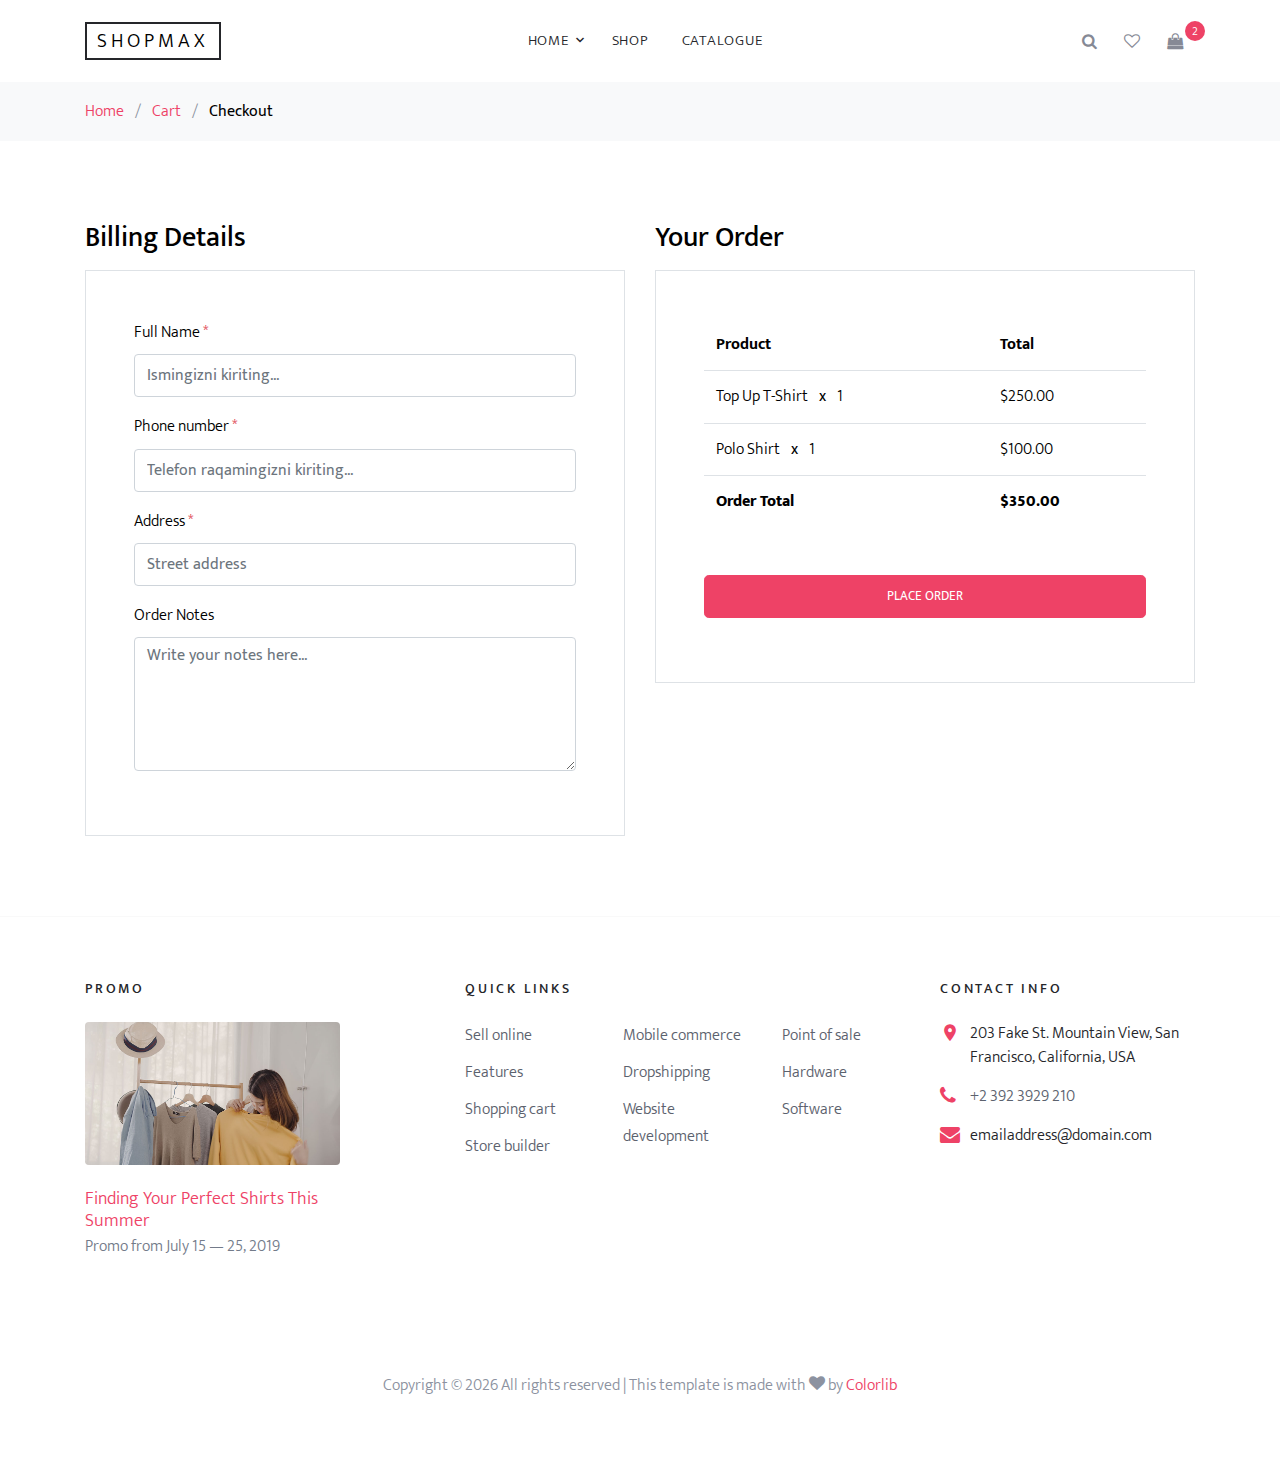
<file: checkout.html>
<!DOCTYPE html>
<html lang="en">
  <head>
    <title>ShopMax &mdash; Colorlib e-Commerce Template</title>
    <meta charset="utf-8" />
    <meta
      name="viewport"
      content="width=device-width, initial-scale=1, shrink-to-fit=no"
    />

    <link
      rel="stylesheet"
      href="https://fonts.googleapis.com/css?family=Mukta:300,400,700"
    />
    <link rel="stylesheet" href="fonts/icomoon/style.css" />

    <link rel="stylesheet" href="css/bootstrap.min.css" />
    <link rel="stylesheet" href="css/magnific-popup.css" />
    <link rel="stylesheet" href="css/jquery-ui.css" />
    <link rel="stylesheet" href="css/owl.carousel.min.css" />
    <link rel="stylesheet" href="css/owl.theme.default.min.css" />

    <link rel="stylesheet" href="css/aos.css" />

    <link rel="stylesheet" href="css/style.css" />
  </head>
  <body>
    <div class="site-wrap">
      <div class="site-navbar bg-white py-2">
        <div class="search-wrap">
          <div class="container">
            <a href="#" class="search-close js-search-close"
              ><span class="icon-close2"></span
            ></a>
            <form action="#" method="post">
              <input
                type="text"
                class="form-control"
                placeholder="Search keyword and hit enter..."
              />
            </form>
          </div>
        </div>

        <div class="container">
          <div class="d-flex align-items-center justify-content-between">
            <div class="logo">
              <div class="site-logo">
                <a href="index.html" class="js-logo-clone">ShopMax</a>
              </div>
            </div>
            <div class="main-nav d-none d-lg-block">
              <nav
                class="site-navigation text-right text-md-center"
                role="navigation"
              >
                <ul class="site-menu js-clone-nav d-none d-lg-block">
                  <li class="has-children">
                    <a href="index.html">Home</a>
                    <ul class="dropdown">
                      <li><a href="#">Categories</a></li>
                      <li><a href="#">Popular Products</a></li>
                      <!-- <li class="has-children">
                        <a href="#">Sub Menu</a>
                        <ul class="dropdown">
                          <li><a href="#">Menu One</a></li>
                          <li><a href="#">Menu Two</a></li>
                          <li><a href="#">Menu Three</a></li>
                        </ul>
                      </li> -->
                    </ul>
                  </li>

                  <li><a href="shop.html">Shop</a></li>
                  <li><a href="#">Catalogue</a></li>
                  <!-- <li><a href="#">New Arrivals</a></li> -->
                  <!-- <li><a href="contact.html">Contact</a></li> -->
                </ul>
              </nav>
            </div>
            <div class="icons">
              <a href="#" class="icons-btn d-inline-block js-search-open"
                ><span class="icon-search"></span
              ></a>
              <a href="#" class="icons-btn d-inline-block"
                ><span class="icon-heart-o"></span
              ></a>
              <a href="cart.html" class="icons-btn d-inline-block bag">
                <span class="icon-shopping-bag"></span>
                <span class="number">2</span>
              </a>
              <a
                href="#"
                class="site-menu-toggle js-menu-toggle ml-3 d-inline-block d-lg-none"
                ><span class="icon-menu"></span
              ></a>
            </div>
          </div>
        </div>
      </div>

      <div class="bg-light py-3">
        <div class="container">
          <div class="row">
            <div class="col-md-12 mb-0">
              <a href="index.html">Home</a> <span class="mx-2 mb-0">/</span>
              <a href="cart.html">Cart</a> <span class="mx-2 mb-0">/</span>
              <strong class="text-black">Checkout</strong>
            </div>
          </div>
        </div>
      </div>

      <div class="site-section">
        <div class="container">
          <!-- <div class="row mb-5">
            <div class="col-md-12">
              <div class="border p-4 rounded" role="alert">
                Returning customer? <a href="#">Click here</a> to login
              </div>
            </div>
          </div> -->
          <div class="row">
            <div class="col-md-6 mb-5 mb-md-0">
              <h2 class="h3 mb-3 text-black">Billing Details</h2>
              <div class="p-3 p-lg-5 border">
                <div class="form-group row">
                  <div class="col-md-12">
                    <label for="c_companyname" class="text-black"
                      >Full Name <span class="text-danger">*</span>
                    </label>
                    <input
                      type="text"
                      class="form-control"
                      id="c_companyname"
                      name="c_companyname"
                      placeholder="Ismingizni kiriting..."
                    />
                  </div>
                </div>

                <div class="form-group row">
                  <div class="col-md-12">
                    <label for="c_companyname" class="text-black"
                      >Phone number <span class="text-danger">*</span>
                    </label>
                    <input
                      type="text"
                      class="form-control"
                      id="c_companyname"
                      name="c_companyname"
                      placeholder="Telefon raqamingizni kiriting..."
                    />
                  </div>
                </div>

                <div class="form-group row">
                  <div class="col-md-12">
                    <label for="c_diff_address" class="text-black"
                      >Address <span class="text-danger">*</span></label
                    >
                    <input
                      type="text"
                      class="form-control"
                      id="c_diff_address"
                      name="c_diff_address"
                      placeholder="Street address"
                    />
                  </div>
                </div>

                <div class="form-group">
                  <label for="c_order_notes" class="text-black"
                    >Order Notes</label
                  >
                  <textarea
                    name="c_order_notes"
                    id="c_order_notes"
                    cols="30"
                    rows="5"
                    class="form-control"
                    placeholder="Write your notes here..."
                  ></textarea>
                </div>
              </div>
            </div>
            <div class="col-md-6">
              <div class="row mb-5">
                <div class="col-md-12">
                  <h2 class="h3 mb-3 text-black">Your Order</h2>
                  <div class="p-3 p-lg-5 border">
                    <table class="table site-block-order-table mb-5">
                      <thead>
                        <th>Product</th>
                        <th>Total</th>
                      </thead>
                      <tbody>
                        <tr>
                          <td>
                            Top Up T-Shirt <strong class="mx-2">x</strong> 1
                          </td>
                          <td>$250.00</td>
                        </tr>
                        <tr>
                          <td>Polo Shirt <strong class="mx-2">x</strong> 1</td>
                          <td>$100.00</td>
                        </tr>
                        <!-- <tr>
                          <td class="text-black font-weight-bold">
                            <strong>Cart Subtotal</strong>
                          </td>
                          <td class="text-black">$350.00</td> -->
                        </tr>
                        <tr>
                          <td class="text-black font-weight-bold">
                            <strong>Order Total</strong>
                          </td>
                          <td class="text-black font-weight-bold">
                            <strong>$350.00</strong>
                          </td>
                        </tr>
                      </tbody>
                    </table>

                    <div class="form-group">
                      <button
                        class="btn btn-primary btn-lg btn-block"
                        onclick="window.location='thankyou.html'"
                      >
                        Place Order
                      </button>
                    </div>
                  </div>
                </div>
              </div>
            </div>
          </div>
          <!-- </form> -->
        </div>
      </div>

      <footer class="site-footer custom-border-top">
        <div class="container">
          <div class="row">
            <div class="col-md-6 col-lg-3 mb-4 mb-lg-0">
              <h3 class="footer-heading mb-4">Promo</h3>
              <a href="#" class="block-6">
                <img
                  src="images/about_1.jpg"
                  alt="Image placeholder"
                  class="img-fluid rounded mb-4"
                />
                <h3 class="font-weight-light mb-0">
                  Finding Your Perfect Shirts This Summer
                </h3>
                <p>Promo from July 15 &mdash; 25, 2019</p>
              </a>
            </div>
            <div class="col-lg-5 ml-auto mb-5 mb-lg-0">
              <div class="row">
                <div class="col-md-12">
                  <h3 class="footer-heading mb-4">Quick Links</h3>
                </div>
                <div class="col-md-6 col-lg-4">
                  <ul class="list-unstyled">
                    <li><a href="#">Sell online</a></li>
                    <li><a href="#">Features</a></li>
                    <li><a href="#">Shopping cart</a></li>
                    <li><a href="#">Store builder</a></li>
                  </ul>
                </div>
                <div class="col-md-6 col-lg-4">
                  <ul class="list-unstyled">
                    <li><a href="#">Mobile commerce</a></li>
                    <li><a href="#">Dropshipping</a></li>
                    <li><a href="#">Website development</a></li>
                  </ul>
                </div>
                <div class="col-md-6 col-lg-4">
                  <ul class="list-unstyled">
                    <li><a href="#">Point of sale</a></li>
                    <li><a href="#">Hardware</a></li>
                    <li><a href="#">Software</a></li>
                  </ul>
                </div>
              </div>
            </div>

            <div class="col-md-6 col-lg-3">
              <div class="block-5 mb-5">
                <h3 class="footer-heading mb-4">Contact Info</h3>
                <ul class="list-unstyled">
                  <li class="address">
                    203 Fake St. Mountain View, San Francisco, California, USA
                  </li>
                  <li class="phone">
                    <a href="tel://23923929210">+2 392 3929 210</a>
                  </li>
                  <li class="email">emailaddress@domain.com</li>
                </ul>
              </div>
            </div>
          </div>
          <div class="row pt-5 mt-5 text-center">
            <div class="col-md-12">
              <p>
                <!-- Link back to Colorlib can't be removed. Template is licensed under CC BY 3.0. -->
                Copyright &copy;
                <script>
                  document.write(new Date().getFullYear());
                </script>
                All rights reserved | This template is made with
                <i class="icon-heart" aria-hidden="true"></i> by
                <a
                  href="https://colorlib.com"
                  target="_blank"
                  class="text-primary"
                  >Colorlib</a
                >
                <!-- Link back to Colorlib can't be removed. Template is licensed under CC BY 3.0. -->
              </p>
            </div>
          </div>
        </div>
      </footer>
    </div>

    <script src="js/jquery-3.3.1.min.js"></script>
    <script src="js/jquery-ui.js"></script>
    <script src="js/popper.min.js"></script>
    <script src="js/bootstrap.min.js"></script>
    <script src="js/owl.carousel.min.js"></script>
    <script src="js/jquery.magnific-popup.min.js"></script>
    <script src="js/aos.js"></script>

    <script src="js/main.js"></script>
  </body>
</html>
</file>
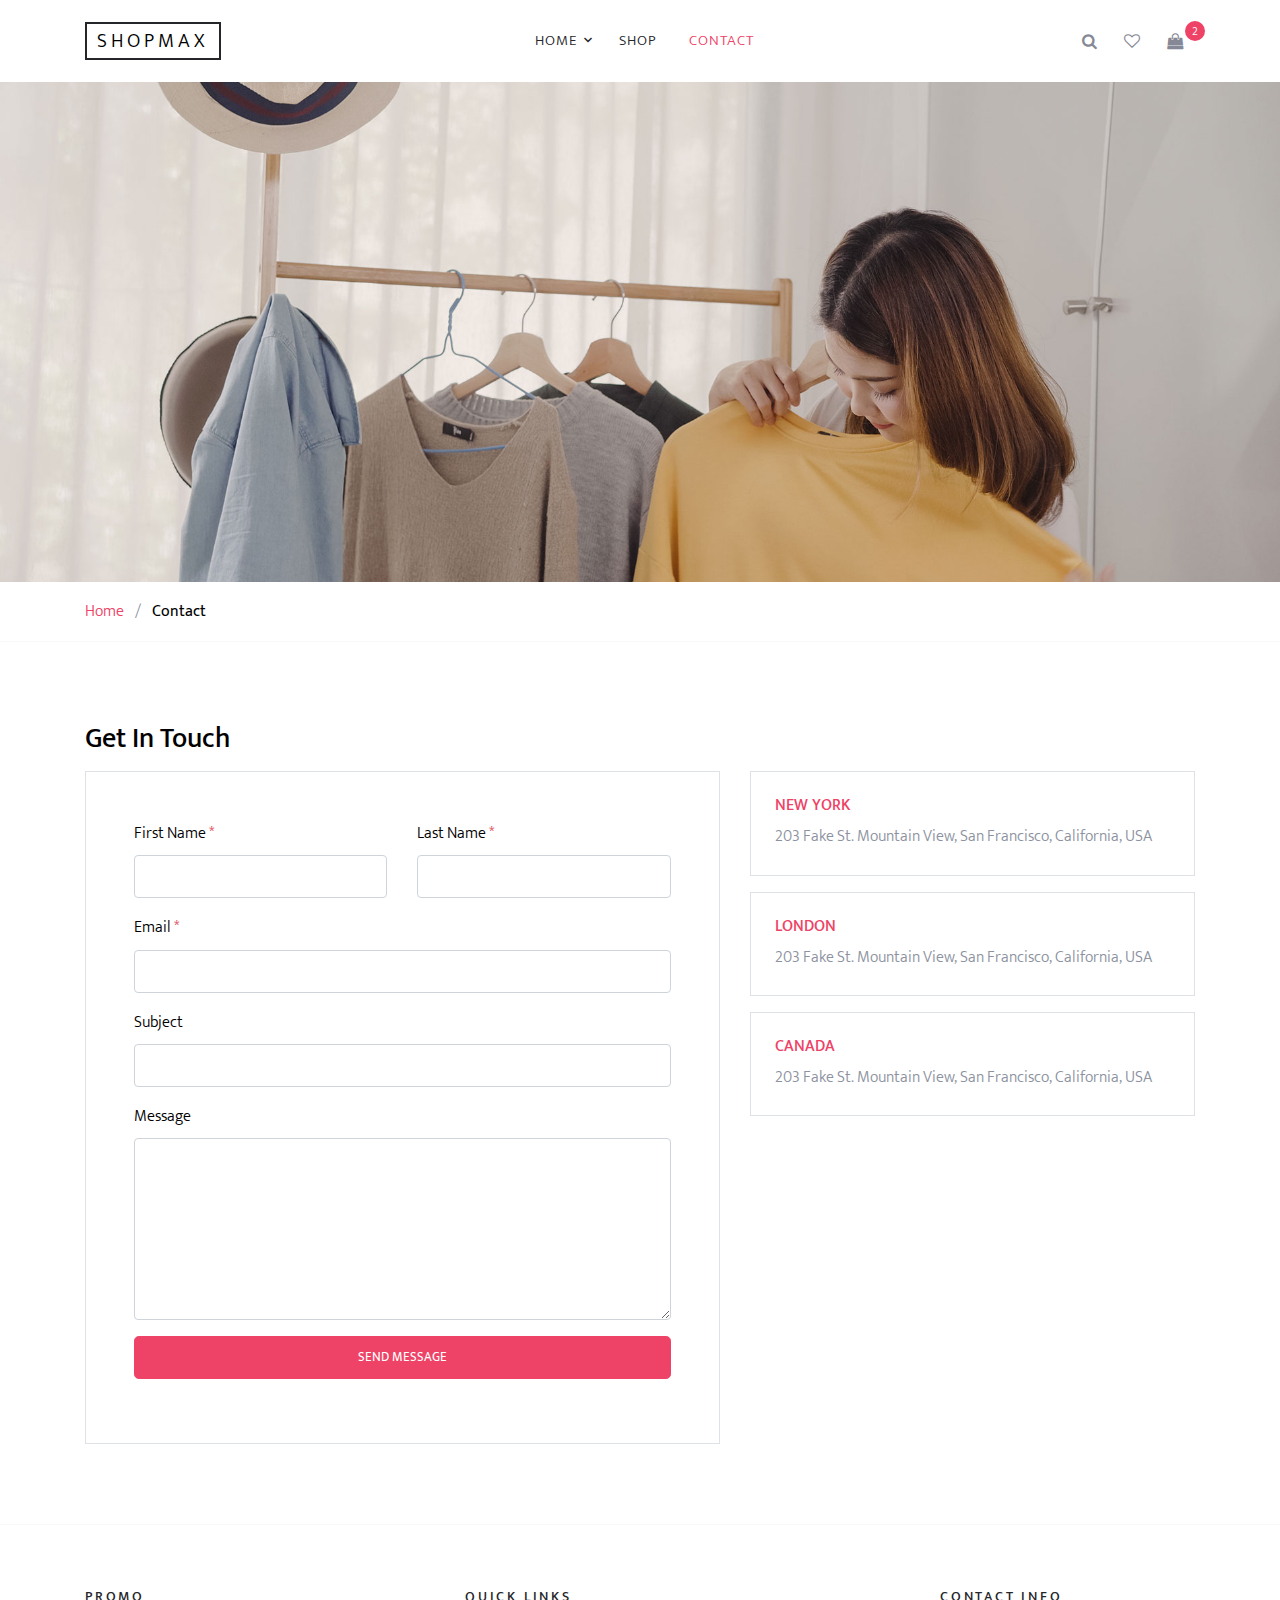
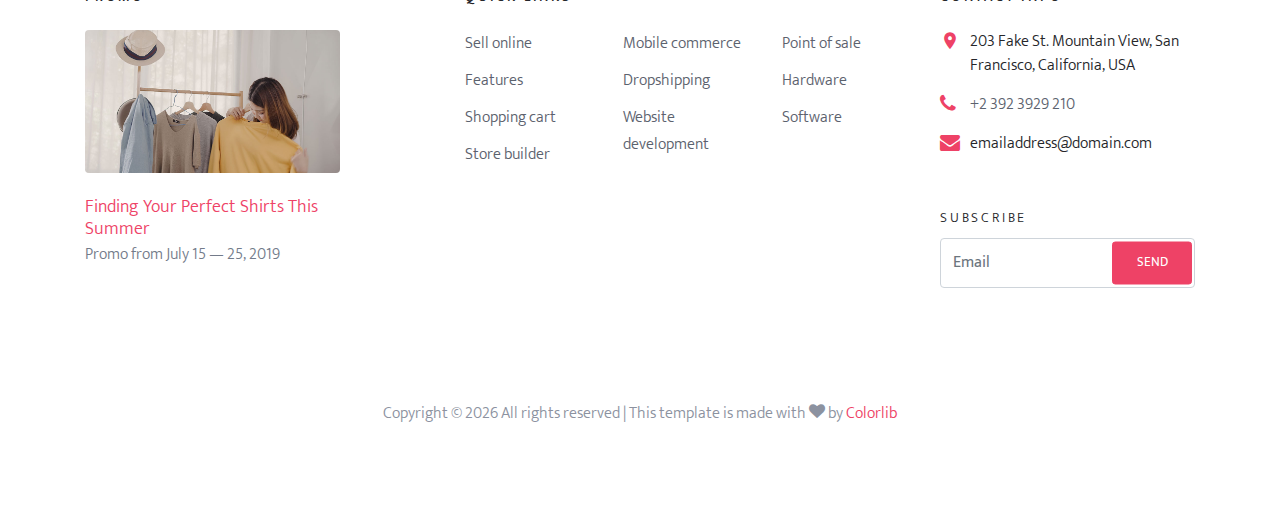
<file: contact.html>
<!DOCTYPE html>
<html lang="en">
  <head>
    <title>ShopMax &mdash; Colorlib e-Commerce Template</title>
    <meta charset="utf-8" />
    <meta
      name="viewport"
      content="width=device-width, initial-scale=1, shrink-to-fit=no"
    />

    <link
      rel="stylesheet"
      href="https://fonts.googleapis.com/css?family=Mukta:300,400,700"
    />
    <link rel="stylesheet" href="fonts/icomoon/style.css" />

    <link rel="stylesheet" href="css/bootstrap.min.css" />
    <link rel="stylesheet" href="css/magnific-popup.css" />
    <link rel="stylesheet" href="css/jquery-ui.css" />
    <link rel="stylesheet" href="css/owl.carousel.min.css" />
    <link rel="stylesheet" href="css/owl.theme.default.min.css" />

    <link rel="stylesheet" href="css/aos.css" />

    <link rel="stylesheet" href="css/style.css" />
  </head>
  <body>
    <div class="site-wrap">
      <div class="site-navbar bg-white py-2">
        <div class="search-wrap">
          <div class="container">
            <a href="#" class="search-close js-search-close"
              ><span class="icon-close2"></span
            ></a>
            <form action="#" method="post">
              <input
                type="text"
                class="form-control"
                placeholder="Search keyword and hit enter..."
              />
            </form>
          </div>
        </div>

        <div class="container">
          <div class="d-flex align-items-center justify-content-between">
            <div class="logo">
              <div class="site-logo">
                <a href="index.html" class="js-logo-clone">ShopMax</a>
              </div>
            </div>
            <div class="main-nav d-none d-lg-block">
              <nav
                class="site-navigation text-right text-md-center"
                role="navigation"
              >
                <ul class="site-menu js-clone-nav d-none d-lg-block">
                  <li class="has-children">
                    <a href="index.html">Home</a>
                    <ul class="dropdown">
                      <li><a href="#">Categories</a></li>
                      <li><a href="#">Popular Products</a></li>
                      <!-- <li class="has-children">
                        <a href="#">Sub Menu</a>
                        <ul class="dropdown">
                          <li><a href="#">Menu One</a></li>
                          <li><a href="#">Menu Two</a></li>
                          <li><a href="#">Menu Three</a></li>
                        </ul>
                      </li> -->
                    </ul>
                  </li>

                  <li><a href="shop.html">Shop</a></li>
                  <li class="active"><a href="contact.html">Contact</a></li>
                  <!-- <li><a href="#">New Arrivals</a></li> -->
                  <!-- <li><a href="contact.html">Contact</a></li> -->
                </ul>
              </nav>
            </div>
            <div class="icons">
              <a href="#" class="icons-btn d-inline-block js-search-open"
                ><span class="icon-search"></span
              ></a>
              <a href="#" class="icons-btn d-inline-block"
                ><span class="icon-heart-o"></span
              ></a>
              <a href="cart.html" class="icons-btn d-inline-block bag">
                <span class="icon-shopping-bag"></span>
                <span class="number">2</span>
              </a>
              <a
                href="#"
                class="site-menu-toggle js-menu-toggle ml-3 d-inline-block d-lg-none"
                ><span class="icon-menu"></span
              ></a>
            </div>
          </div>
        </div>
      </div>

      <div
        class="site-blocks-cover inner-page"
        style="
          background-image: url('images/hero_2.jpg');
          background-repeat: no-repeat;
          background-size: cover;
          background-position: center;
        "
        data-aos="fade"
      >
        <div class="container">
          <div class="row"></div>
        </div>
      </div>

      <div class="custom-border-bottom py-3">
        <div class="container">
          <div class="row">
            <div class="col-md-12 mb-0">
              <a href="index.html">Home</a> <span class="mx-2 mb-0">/</span>
              <strong class="text-black">Contact</strong>
            </div>
          </div>
        </div>
      </div>

      <div class="site-section">
        <div class="container">
          <div class="row">
            <div class="col-md-12">
              <h2 class="h3 mb-3 text-black">Get In Touch</h2>
            </div>
            <div class="col-md-7">
              <form action="#" method="post">
                <div class="p-3 p-lg-5 border">
                  <div class="form-group row">
                    <div class="col-md-6">
                      <label for="c_fname" class="text-black"
                        >First Name <span class="text-danger">*</span></label
                      >
                      <input
                        type="text"
                        class="form-control"
                        id="c_fname"
                        name="c_fname"
                      />
                    </div>
                    <div class="col-md-6">
                      <label for="c_lname" class="text-black"
                        >Last Name <span class="text-danger">*</span></label
                      >
                      <input
                        type="text"
                        class="form-control"
                        id="c_lname"
                        name="c_lname"
                      />
                    </div>
                  </div>
                  <div class="form-group row">
                    <div class="col-md-12">
                      <label for="c_email" class="text-black"
                        >Email <span class="text-danger">*</span></label
                      >
                      <input
                        type="email"
                        class="form-control"
                        id="c_email"
                        name="c_email"
                        placeholder=""
                      />
                    </div>
                  </div>
                  <div class="form-group row">
                    <div class="col-md-12">
                      <label for="c_subject" class="text-black">Subject </label>
                      <input
                        type="text"
                        class="form-control"
                        id="c_subject"
                        name="c_subject"
                      />
                    </div>
                  </div>

                  <div class="form-group row">
                    <div class="col-md-12">
                      <label for="c_message" class="text-black">Message </label>
                      <textarea
                        name="c_message"
                        id="c_message"
                        cols="30"
                        rows="7"
                        class="form-control"
                      ></textarea>
                    </div>
                  </div>
                  <div class="form-group row">
                    <div class="col-lg-12">
                      <input
                        type="submit"
                        class="btn btn-primary btn-lg btn-block"
                        value="Send Message"
                      />
                    </div>
                  </div>
                </div>
              </form>
            </div>
            <div class="col-md-5 ml-auto">
              <div class="p-4 border mb-3">
                <span class="d-block text-primary h6 text-uppercase"
                  >New York</span
                >
                <p class="mb-0">
                  203 Fake St. Mountain View, San Francisco, California, USA
                </p>
              </div>
              <div class="p-4 border mb-3">
                <span class="d-block text-primary h6 text-uppercase"
                  >London</span
                >
                <p class="mb-0">
                  203 Fake St. Mountain View, San Francisco, California, USA
                </p>
              </div>
              <div class="p-4 border mb-3">
                <span class="d-block text-primary h6 text-uppercase"
                  >Canada</span
                >
                <p class="mb-0">
                  203 Fake St. Mountain View, San Francisco, California, USA
                </p>
              </div>
            </div>
          </div>
        </div>
      </div>

      <footer class="site-footer custom-border-top">
        <div class="container">
          <div class="row">
            <div class="col-md-6 col-lg-3 mb-4 mb-lg-0">
              <h3 class="footer-heading mb-4">Promo</h3>
              <a href="#" class="block-6">
                <img
                  src="images/about_1.jpg"
                  alt="Image placeholder"
                  class="img-fluid rounded mb-4"
                />
                <h3 class="font-weight-light mb-0">
                  Finding Your Perfect Shirts This Summer
                </h3>
                <p>Promo from July 15 &mdash; 25, 2019</p>
              </a>
            </div>
            <div class="col-lg-5 ml-auto mb-5 mb-lg-0">
              <div class="row">
                <div class="col-md-12">
                  <h3 class="footer-heading mb-4">Quick Links</h3>
                </div>
                <div class="col-md-6 col-lg-4">
                  <ul class="list-unstyled">
                    <li><a href="#">Sell online</a></li>
                    <li><a href="#">Features</a></li>
                    <li><a href="#">Shopping cart</a></li>
                    <li><a href="#">Store builder</a></li>
                  </ul>
                </div>
                <div class="col-md-6 col-lg-4">
                  <ul class="list-unstyled">
                    <li><a href="#">Mobile commerce</a></li>
                    <li><a href="#">Dropshipping</a></li>
                    <li><a href="#">Website development</a></li>
                  </ul>
                </div>
                <div class="col-md-6 col-lg-4">
                  <ul class="list-unstyled">
                    <li><a href="#">Point of sale</a></li>
                    <li><a href="#">Hardware</a></li>
                    <li><a href="#">Software</a></li>
                  </ul>
                </div>
              </div>
            </div>

            <div class="col-md-6 col-lg-3">
              <div class="block-5 mb-5">
                <h3 class="footer-heading mb-4">Contact Info</h3>
                <ul class="list-unstyled">
                  <li class="address">
                    203 Fake St. Mountain View, San Francisco, California, USA
                  </li>
                  <li class="phone">
                    <a href="tel://23923929210">+2 392 3929 210</a>
                  </li>
                  <li class="email">emailaddress@domain.com</li>
                </ul>
              </div>

              <div class="block-7">
                <form action="#" method="post">
                  <label for="email_subscribe" class="footer-heading"
                    >Subscribe</label
                  >
                  <div class="form-group">
                    <input
                      type="text"
                      class="form-control py-4"
                      id="email_subscribe"
                      placeholder="Email"
                    />
                    <input
                      type="submit"
                      class="btn btn-sm btn-primary"
                      value="Send"
                    />
                  </div>
                </form>
              </div>
            </div>
          </div>
          <div class="row pt-5 mt-5 text-center">
            <div class="col-md-12">
              <p>
                <!-- Link back to Colorlib can't be removed. Template is licensed under CC BY 3.0. -->
                Copyright &copy;
                <script>
                  document.write(new Date().getFullYear());
                </script>
                All rights reserved | This template is made with
                <i class="icon-heart" aria-hidden="true"></i> by
                <a
                  href="https://colorlib.com"
                  target="_blank"
                  class="text-primary"
                  >Colorlib</a
                >
                <!-- Link back to Colorlib can't be removed. Template is licensed under CC BY 3.0. -->
              </p>
            </div>
          </div>
        </div>
      </footer>
    </div>

    <script src="js/jquery-3.3.1.min.js"></script>
    <script src="js/jquery-ui.js"></script>
    <script src="js/popper.min.js"></script>
    <script src="js/bootstrap.min.js"></script>
    <script src="js/owl.carousel.min.js"></script>
    <script src="js/jquery.magnific-popup.min.js"></script>
    <script src="js/aos.js"></script>

    <script src="js/main.js"></script>
  </body>
</html>
</file>
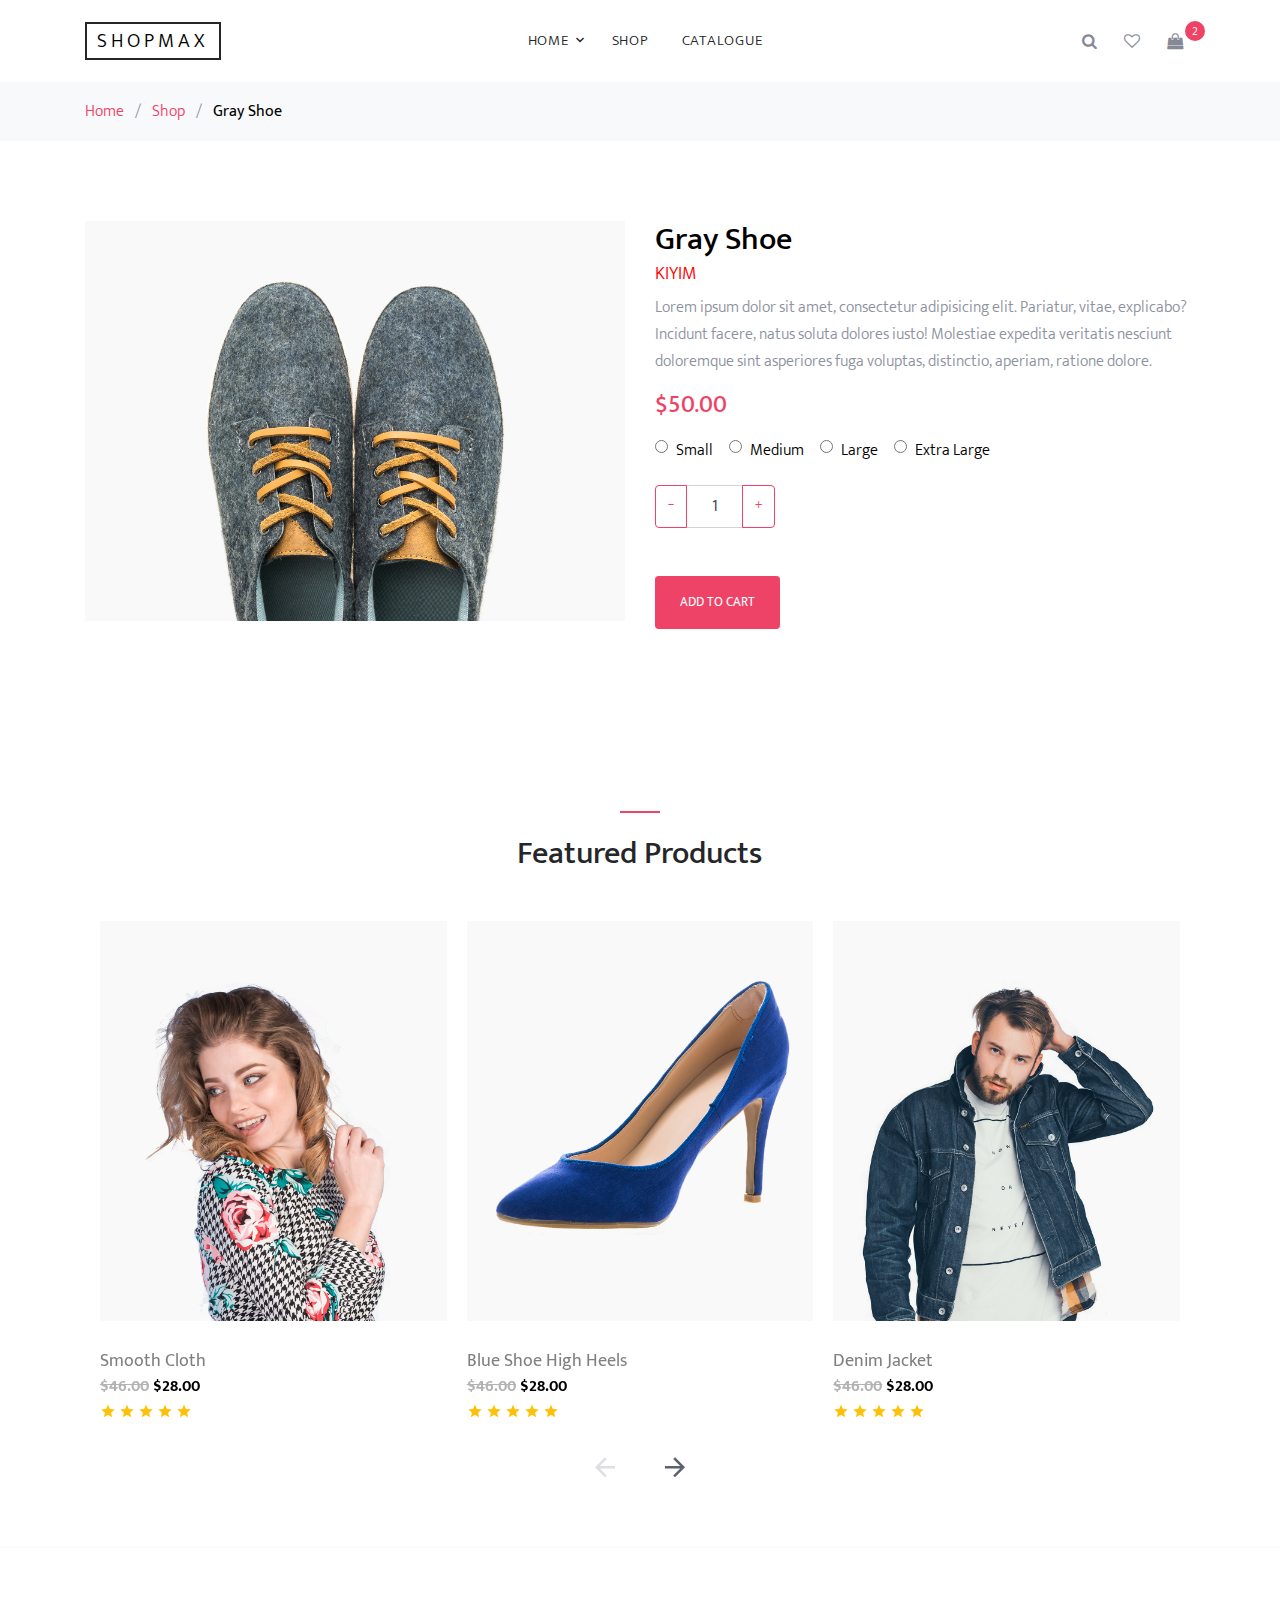
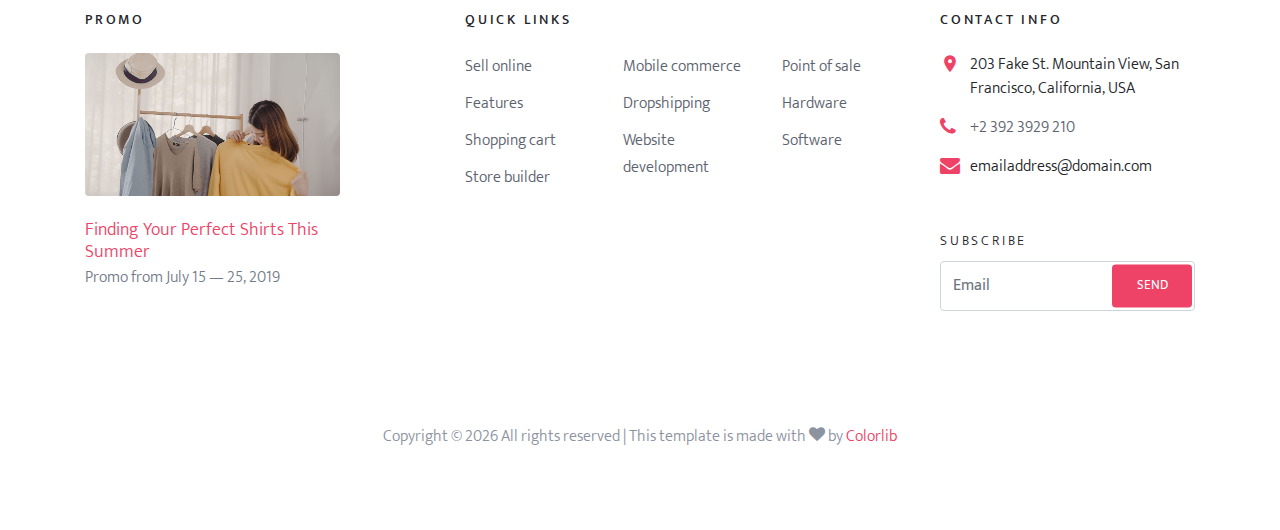
<file: shop-single.html>
<!DOCTYPE html>
<html lang="en">
  <head>
    <title>ShopMax &mdash; Colorlib e-Commerce Template</title>
    <meta charset="utf-8" />
    <meta
      name="viewport"
      content="width=device-width, initial-scale=1, shrink-to-fit=no"
    />

    <link
      rel="stylesheet"
      href="https://fonts.googleapis.com/css?family=Mukta:300,400,700"
    />
    <link rel="stylesheet" href="fonts/icomoon/style.css" />

    <link rel="stylesheet" href="css/bootstrap.min.css" />
    <link rel="stylesheet" href="css/magnific-popup.css" />
    <link rel="stylesheet" href="css/jquery-ui.css" />
    <link rel="stylesheet" href="css/owl.carousel.min.css" />
    <link rel="stylesheet" href="css/owl.theme.default.min.css" />

    <link rel="stylesheet" href="css/aos.css" />

    <link rel="stylesheet" href="css/style.css" />
    <link rel="stylesheet" href="css/custom.css" />
  </head>
  <body>
    <div class="site-wrap">
      <div class="site-navbar bg-white py-2">
        <div class="search-wrap">
          <div class="container">
            <a href="#" class="search-close js-search-close"
              ><span class="icon-close2"></span
            ></a>
            <form action="#" method="post">
              <input
                type="text"
                class="form-control"
                placeholder="Search keyword and hit enter..."
              />
            </form>
          </div>
        </div>

        <div class="container">
          <div class="d-flex align-items-center justify-content-between">
            <div class="logo">
              <div class="site-logo">
                <a href="index.html" class="js-logo-clone">ShopMax</a>
              </div>
            </div>
            <div class="main-nav d-none d-lg-block">
              <nav
                class="site-navigation text-right text-md-center"
                role="navigation"
              >
                <ul class="site-menu js-clone-nav d-none d-lg-block">
                  <li class="has-children">
                    <a href="index.html">Home</a>
                    <ul class="dropdown">
                      <li><a href="#">Categories</a></li>
                      <li><a href="#">Popular Products</a></li>
                      <!-- <li class="has-children">
                        <a href="#">Sub Menu</a>
                        <ul class="dropdown">
                          <li><a href="#">Menu One</a></li>
                          <li><a href="#">Menu Two</a></li>
                          <li><a href="#">Menu Three</a></li>
                        </ul>
                      </li> -->
                    </ul>
                  </li>

                  <li><a href="shop.html">Shop</a></li>
                  <li><a href="#">Catalogue</a></li>
                  <!-- <li><a href="#">New Arrivals</a></li> -->
                  <!-- <li><a href="contact.html">Contact</a></li> -->
                </ul>
              </nav>
            </div>
            <div class="icons">
              <a href="#" class="icons-btn d-inline-block js-search-open"
                ><span class="icon-search"></span
              ></a>
              <a href="#" class="icons-btn d-inline-block"
                ><span class="icon-heart-o"></span
              ></a>
              <a href="cart.html" class="icons-btn d-inline-block bag">
                <span class="icon-shopping-bag"></span>
                <span class="number">2</span>
              </a>
              <a
                href="#"
                class="site-menu-toggle js-menu-toggle ml-3 d-inline-block d-lg-none"
                ><span class="icon-menu"></span
              ></a>
            </div>
          </div>
        </div>
      </div>

      <div class="bg-light py-3">
        <div class="container">
          <div class="row">
            <div class="col-md-12 mb-0">
              <a href="index.html">Home</a> <span class="mx-2 mb-0">/</span>
              <a href="shop.html">Shop</a> <span class="mx-2 mb-0">/</span>
              <strong class="text-black">Gray Shoe</strong>
            </div>
          </div>
        </div>
      </div>

      <div class="site-section">
        <div class="container">
          <div class="row">
            <div class="col-md-6">
              <div class="item-entry">
                <a href="#" class="product-item md-height bg-gray d-block">
                  <img src="images/prod_2.png" alt="Image" class="img-fluid" />
                </a>
              </div>
            </div>
            <div class="col-md-6">
              <h2 class="text-black dr-single-product-title">Gray Shoe</h2>
              <div class="dr-single-page-product-badge">Kiyim</div>
              <p>
                Lorem ipsum dolor sit amet, consectetur adipisicing elit.
                Pariatur, vitae, explicabo? Incidunt facere, natus soluta
                dolores iusto! Molestiae expedita veritatis nesciunt doloremque
                sint asperiores fuga voluptas, distinctio, aperiam, ratione
                dolore.
              </p>
              <p><strong class="text-primary h4">$50.00</strong></p>
              <div class="mb-1 d-flex">
                <label for="option-sm" class="d-flex mr-3 mb-3">
                  <span
                    class="d-inline-block mr-2"
                    style="top: -2px; position: relative"
                    ><input type="radio" id="option-sm" name="shop-sizes"
                  /></span>
                  <span class="d-inline-block text-black">Small</span>
                </label>
                <label for="option-md" class="d-flex mr-3 mb-3">
                  <span
                    class="d-inline-block mr-2"
                    style="top: -2px; position: relative"
                    ><input type="radio" id="option-md" name="shop-sizes"
                  /></span>
                  <span class="d-inline-block text-black">Medium</span>
                </label>
                <label for="option-lg" class="d-flex mr-3 mb-3">
                  <span
                    class="d-inline-block mr-2"
                    style="top: -2px; position: relative"
                    ><input type="radio" id="option-lg" name="shop-sizes"
                  /></span>
                  <span class="d-inline-block text-black">Large</span>
                </label>
                <label for="option-xl" class="d-flex mr-3 mb-3">
                  <span
                    class="d-inline-block mr-2"
                    style="top: -2px; position: relative"
                    ><input type="radio" id="option-xl" name="shop-sizes"
                  /></span>
                  <span class="d-inline-block text-black"> Extra Large</span>
                </label>
              </div>
              <div class="mb-5">
                <div class="input-group mb-3" style="max-width: 120px">
                  <div class="input-group-prepend">
                    <button
                      class="btn btn-outline-primary js-btn-minus"
                      type="button"
                    >
                      &minus;
                    </button>
                  </div>
                  <input
                    type="text"
                    class="form-control text-center"
                    value="1"
                    placeholder=""
                    aria-label="Example text with button addon"
                    aria-describedby="button-addon1"
                  />
                  <div class="input-group-append">
                    <button
                      class="btn btn-outline-primary js-btn-plus"
                      type="button"
                    >
                      &plus;
                    </button>
                  </div>
                </div>
              </div>
              <p>
                <a
                  href="cart.html"
                  class="buy-now btn btn-sm height-auto px-4 py-3 btn-primary"
                  >Add To Cart</a
                >
              </p>
            </div>
          </div>
        </div>
      </div>

      <div class="site-section block-3 site-blocks-2">
        <div class="container">
          <div class="row justify-content-center">
            <div class="col-md-7 site-section-heading text-center pt-4">
              <h2>Featured Products</h2>
            </div>
          </div>
          <div class="row">
            <div class="col-md-12 block-3">
              <div class="nonloop-block-3 owl-carousel">
                <div class="item">
                  <div class="item-entry">
                    <a href="#" class="product-item md-height bg-gray d-block">
                      <img
                        src="images/model_1.png"
                        alt="Image"
                        class="img-fluid"
                      />
                    </a>
                    <h2 class="item-title"><a href="#">Smooth Cloth</a></h2>
                    <strong class="item-price"><del>$46.00</del> $28.00</strong>
                    <div class="star-rating">
                      <span class="icon-star2 text-warning"></span>
                      <span class="icon-star2 text-warning"></span>
                      <span class="icon-star2 text-warning"></span>
                      <span class="icon-star2 text-warning"></span>
                      <span class="icon-star2 text-warning"></span>
                    </div>
                  </div>
                </div>
                <div class="item">
                  <div class="item-entry">
                    <a href="#" class="product-item md-height bg-gray d-block">
                      <img
                        src="images/prod_3.png"
                        alt="Image"
                        class="img-fluid"
                      />
                    </a>
                    <h2 class="item-title">
                      <a href="#">Blue Shoe High Heels</a>
                    </h2>
                    <strong class="item-price"><del>$46.00</del> $28.00</strong>

                    <div class="star-rating">
                      <span class="icon-star2 text-warning"></span>
                      <span class="icon-star2 text-warning"></span>
                      <span class="icon-star2 text-warning"></span>
                      <span class="icon-star2 text-warning"></span>
                      <span class="icon-star2 text-warning"></span>
                    </div>
                  </div>
                </div>
                <div class="item">
                  <div class="item-entry">
                    <a href="#" class="product-item md-height bg-gray d-block">
                      <img
                        src="images/model_5.png"
                        alt="Image"
                        class="img-fluid"
                      />
                    </a>
                    <h2 class="item-title"><a href="#">Denim Jacket</a></h2>
                    <strong class="item-price"><del>$46.00</del> $28.00</strong>

                    <div class="star-rating">
                      <span class="icon-star2 text-warning"></span>
                      <span class="icon-star2 text-warning"></span>
                      <span class="icon-star2 text-warning"></span>
                      <span class="icon-star2 text-warning"></span>
                      <span class="icon-star2 text-warning"></span>
                    </div>
                  </div>
                </div>
                <div class="item">
                  <div class="item-entry">
                    <a href="#" class="product-item md-height bg-gray d-block">
                      <img
                        src="images/prod_1.png"
                        alt="Image"
                        class="img-fluid"
                      />
                    </a>
                    <h2 class="item-title">
                      <a href="#">Leather Green Bag</a>
                    </h2>
                    <strong class="item-price"><del>$46.00</del> $28.00</strong>
                    <div class="star-rating">
                      <span class="icon-star2 text-warning"></span>
                      <span class="icon-star2 text-warning"></span>
                      <span class="icon-star2 text-warning"></span>
                      <span class="icon-star2 text-warning"></span>
                      <span class="icon-star2 text-warning"></span>
                    </div>
                  </div>
                </div>
                <div class="item">
                  <div class="item-entry">
                    <a href="#" class="product-item md-height bg-gray d-block">
                      <img
                        src="images/model_7.png"
                        alt="Image"
                        class="img-fluid"
                      />
                    </a>
                    <h2 class="item-title"><a href="#">Yellow Jacket</a></h2>
                    <strong class="item-price">$58.00</strong>
                    <div class="star-rating">
                      <span class="icon-star2 text-warning"></span>
                      <span class="icon-star2 text-warning"></span>
                      <span class="icon-star2 text-warning"></span>
                      <span class="icon-star2 text-warning"></span>
                      <span class="icon-star2 text-warning"></span>
                    </div>
                  </div>
                </div>
              </div>
            </div>
          </div>
        </div>
      </div>

      <footer class="site-footer custom-border-top">
        <div class="container">
          <div class="row">
            <div class="col-md-6 col-lg-3 mb-4 mb-lg-0">
              <h3 class="footer-heading mb-4">Promo</h3>
              <a href="#" class="block-6">
                <img
                  src="images/about_1.jpg"
                  alt="Image placeholder"
                  class="img-fluid rounded mb-4"
                />
                <h3 class="font-weight-light mb-0">
                  Finding Your Perfect Shirts This Summer
                </h3>
                <p>Promo from July 15 &mdash; 25, 2019</p>
              </a>
            </div>
            <div class="col-lg-5 ml-auto mb-5 mb-lg-0">
              <div class="row">
                <div class="col-md-12">
                  <h3 class="footer-heading mb-4">Quick Links</h3>
                </div>
                <div class="col-md-6 col-lg-4">
                  <ul class="list-unstyled">
                    <li><a href="#">Sell online</a></li>
                    <li><a href="#">Features</a></li>
                    <li><a href="#">Shopping cart</a></li>
                    <li><a href="#">Store builder</a></li>
                  </ul>
                </div>
                <div class="col-md-6 col-lg-4">
                  <ul class="list-unstyled">
                    <li><a href="#">Mobile commerce</a></li>
                    <li><a href="#">Dropshipping</a></li>
                    <li><a href="#">Website development</a></li>
                  </ul>
                </div>
                <div class="col-md-6 col-lg-4">
                  <ul class="list-unstyled">
                    <li><a href="#">Point of sale</a></li>
                    <li><a href="#">Hardware</a></li>
                    <li><a href="#">Software</a></li>
                  </ul>
                </div>
              </div>
            </div>

            <div class="col-md-6 col-lg-3">
              <div class="block-5 mb-5">
                <h3 class="footer-heading mb-4">Contact Info</h3>
                <ul class="list-unstyled">
                  <li class="address">
                    203 Fake St. Mountain View, San Francisco, California, USA
                  </li>
                  <li class="phone">
                    <a href="tel://23923929210">+2 392 3929 210</a>
                  </li>
                  <li class="email">emailaddress@domain.com</li>
                </ul>
              </div>

              <div class="block-7">
                <form action="#" method="post">
                  <label for="email_subscribe" class="footer-heading"
                    >Subscribe</label
                  >
                  <div class="form-group">
                    <input
                      type="text"
                      class="form-control py-4"
                      id="email_subscribe"
                      placeholder="Email"
                    />
                    <input
                      type="submit"
                      class="btn btn-sm btn-primary"
                      value="Send"
                    />
                  </div>
                </form>
              </div>
            </div>
          </div>
          <div class="row pt-5 mt-5 text-center">
            <div class="col-md-12">
              <p>
                <!-- Link back to Colorlib can't be removed. Template is licensed under CC BY 3.0. -->
                Copyright &copy;
                <script>
                  document.write(new Date().getFullYear());
                </script>
                All rights reserved | This template is made with
                <i class="icon-heart" aria-hidden="true"></i> by
                <a
                  href="https://colorlib.com"
                  target="_blank"
                  class="text-primary"
                  >Colorlib</a
                >
                <!-- Link back to Colorlib can't be removed. Template is licensed under CC BY 3.0. -->
              </p>
            </div>
          </div>
        </div>
      </footer>
    </div>

    <script src="js/jquery-3.3.1.min.js"></script>
    <script src="js/jquery-ui.js"></script>
    <script src="js/popper.min.js"></script>
    <script src="js/bootstrap.min.js"></script>
    <script src="js/owl.carousel.min.js"></script>
    <script src="js/jquery.magnific-popup.min.js"></script>
    <script src="js/aos.js"></script>

    <script src="js/main.js"></script>
  </body>
</html>
</file>
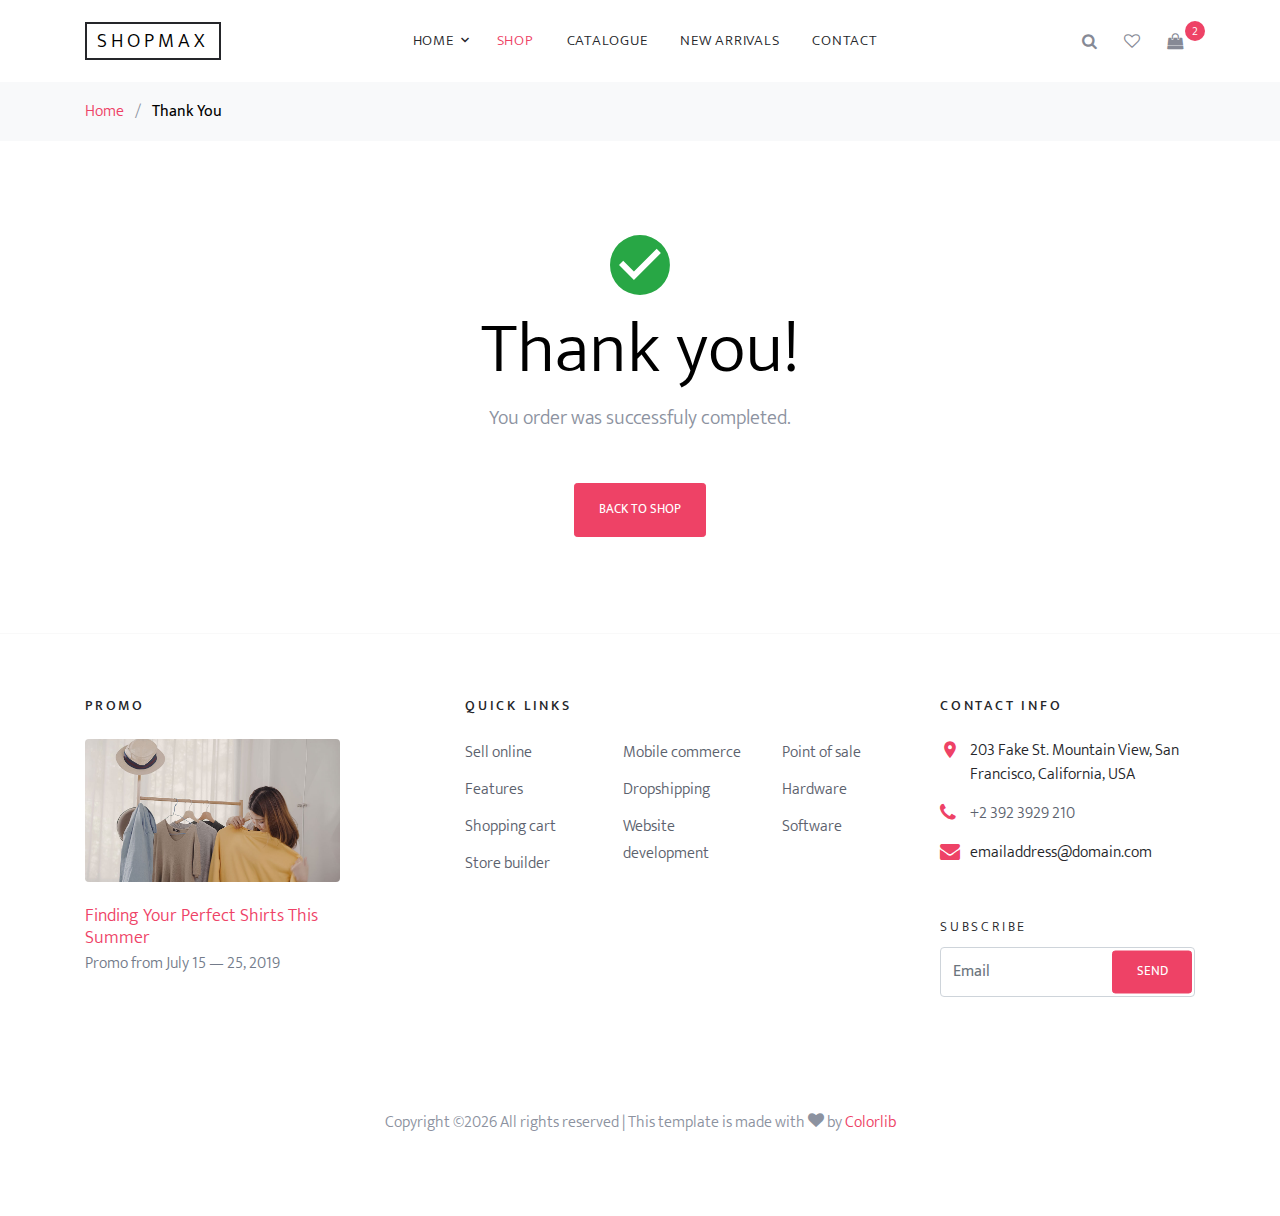
<file: thankyou.html>
<!DOCTYPE html>
<html lang="en">
  <head>
    <title>ShopMax &mdash; Colorlib e-Commerce Template</title>
    <meta charset="utf-8">
    <meta name="viewport" content="width=device-width, initial-scale=1, shrink-to-fit=no">

    <link rel="stylesheet" href="https://fonts.googleapis.com/css?family=Mukta:300,400,700"> 
    <link rel="stylesheet" href="fonts/icomoon/style.css">

    <link rel="stylesheet" href="css/bootstrap.min.css">
    <link rel="stylesheet" href="css/magnific-popup.css">
    <link rel="stylesheet" href="css/jquery-ui.css">
    <link rel="stylesheet" href="css/owl.carousel.min.css">
    <link rel="stylesheet" href="css/owl.theme.default.min.css">


    <link rel="stylesheet" href="css/aos.css">

    <link rel="stylesheet" href="css/style.css">
    
  </head>
  <body>
  
  <div class="site-wrap">
    

    <div class="site-navbar bg-white py-2">

      <div class="search-wrap">
        <div class="container">
          <a href="#" class="search-close js-search-close"><span class="icon-close2"></span></a>
          <form action="#" method="post">
            <input type="text" class="form-control" placeholder="Search keyword and hit enter...">
          </form>  
        </div>
      </div>

      <div class="container">
        <div class="d-flex align-items-center justify-content-between">
          <div class="logo">
            <div class="site-logo">
              <a href="index.html" class="js-logo-clone">ShopMax</a>
            </div>
          </div>
          <div class="main-nav d-none d-lg-block">
            <nav class="site-navigation text-right text-md-center" role="navigation">
              <ul class="site-menu js-clone-nav d-none d-lg-block">
                <li class="has-children ">
                  <a href="index.html">Home</a>
                  <ul class="dropdown">
                    <li><a href="#">Menu One</a></li>
                    <li><a href="#">Menu Two</a></li>
                    <li><a href="#">Menu Three</a></li>
                    <li class="has-children">
                      <a href="#">Sub Menu</a>
                      <ul class="dropdown">
                        <li><a href="#">Menu One</a></li>
                        <li><a href="#">Menu Two</a></li>
                        <li><a href="#">Menu Three</a></li>
                      </ul>
                    </li>
                  </ul>
                </li>
                
                <li class="active"><a href="shop.html">Shop</a></li>
                <li><a href="#">Catalogue</a></li>
                <li><a href="#">New Arrivals</a></li>
                <li><a href="contact.html">Contact</a></li>
              </ul>
            </nav>
          </div>
          <div class="icons">
            <a href="#" class="icons-btn d-inline-block js-search-open"><span class="icon-search"></span></a>
            <a href="#" class="icons-btn d-inline-block"><span class="icon-heart-o"></span></a>
            <a href="cart.html" class="icons-btn d-inline-block bag">
              <span class="icon-shopping-bag"></span>
              <span class="number">2</span>
            </a>
            <a href="#" class="site-menu-toggle js-menu-toggle ml-3 d-inline-block d-lg-none"><span class="icon-menu"></span></a>
          </div>
        </div>
      </div>
    </div>
    
    <div class="bg-light py-3">
      <div class="container">
        <div class="row">
          <div class="col-md-12 mb-0"><a href="index.html">Home</a> <span class="mx-2 mb-0">/</span> <strong class="text-black">Thank You</strong></div>
        </div>
      </div>
    </div>  

    <div class="site-section">
      <div class="container">
        <div class="row">
          <div class="col-md-12 text-center">
            <span class="icon-check_circle display-3 text-success"></span>
            <h2 class="display-3 text-black">Thank you!</h2>
            <p class="lead mb-5">You order was successfuly completed.</p>
            <p><a href="shop.html" class="btn btn-sm height-auto px-4 py-3 btn-primary">Back to shop</a></p>
          </div>
        </div>
      </div>
    </div>

    

    <footer class="site-footer custom-border-top">
      <div class="container">
        <div class="row">
          <div class="col-md-6 col-lg-3 mb-4 mb-lg-0">
            <h3 class="footer-heading mb-4">Promo</h3>
            <a href="#" class="block-6">
              <img src="images/about_1.jpg" alt="Image placeholder" class="img-fluid rounded mb-4">
              <h3 class="font-weight-light  mb-0">Finding Your Perfect Shirts This Summer</h3>
              <p>Promo from  July 15 &mdash; 25, 2019</p>
            </a>
          </div>
          <div class="col-lg-5 ml-auto mb-5 mb-lg-0">
            <div class="row">
              <div class="col-md-12">
                <h3 class="footer-heading mb-4">Quick Links</h3>
              </div>
              <div class="col-md-6 col-lg-4">
                <ul class="list-unstyled">
                  <li><a href="#">Sell online</a></li>
                  <li><a href="#">Features</a></li>
                  <li><a href="#">Shopping cart</a></li>
                  <li><a href="#">Store builder</a></li>
                </ul>
              </div>
              <div class="col-md-6 col-lg-4">
                <ul class="list-unstyled">
                  <li><a href="#">Mobile commerce</a></li>
                  <li><a href="#">Dropshipping</a></li>
                  <li><a href="#">Website development</a></li>
                </ul>
              </div>
              <div class="col-md-6 col-lg-4">
                <ul class="list-unstyled">
                  <li><a href="#">Point of sale</a></li>
                  <li><a href="#">Hardware</a></li>
                  <li><a href="#">Software</a></li>
                </ul>
              </div>
            </div>
          </div>
          
          <div class="col-md-6 col-lg-3">
            <div class="block-5 mb-5">
              <h3 class="footer-heading mb-4">Contact Info</h3>
              <ul class="list-unstyled">
                <li class="address">203 Fake St. Mountain View, San Francisco, California, USA</li>
                <li class="phone"><a href="tel://23923929210">+2 392 3929 210</a></li>
                <li class="email">emailaddress@domain.com</li>
              </ul>
            </div>

            <div class="block-7">
              <form action="#" method="post">
                <label for="email_subscribe" class="footer-heading">Subscribe</label>
                <div class="form-group">
                  <input type="text" class="form-control py-4" id="email_subscribe" placeholder="Email">
                  <input type="submit" class="btn btn-sm btn-primary" value="Send">
                </div>
              </form>
            </div>
          </div>
        </div>
        <div class="row pt-5 mt-5 text-center">
          <div class="col-md-12">
            <p>
            <!-- Link back to Colorlib can't be removed. Template is licensed under CC BY 3.0. -->
            Copyright &copy;<script>document.write(new Date().getFullYear());</script> All rights reserved | This template is made with <i class="icon-heart" aria-hidden="true"></i> by <a href="https://colorlib.com" target="_blank" class="text-primary">Colorlib</a>
            <!-- Link back to Colorlib can't be removed. Template is licensed under CC BY 3.0. -->
            </p>
          </div>
          
        </div>
      </div>
    </footer>
  </div>

  <script src="js/jquery-3.3.1.min.js"></script>
  <script src="js/jquery-ui.js"></script>
  <script src="js/popper.min.js"></script>
  <script src="js/bootstrap.min.js"></script>
  <script src="js/owl.carousel.min.js"></script>
  <script src="js/jquery.magnific-popup.min.js"></script>
  <script src="js/aos.js"></script>

  <script src="js/main.js"></script>
    
  </body>
</html>
</file>
<file: fonts/icomoon/style.css>
@font-face {
  font-family: 'icomoon';
  src:  url('fonts/icomoon.eot?10si43');
  src:  url('fonts/icomoon.eot?10si43#iefix') format('embedded-opentype'),
    url('fonts/icomoon.ttf?10si43') format('truetype'),
    url('fonts/icomoon.woff?10si43') format('woff'),
    url('fonts/icomoon.svg?10si43#icomoon') format('svg');
  font-weight: normal;
  font-style: normal;
}

[class^="icon-"], [class*=" icon-"] {
  /* use !important to prevent issues with browser extensions that change fonts */
  font-family: 'icomoon' !important;
  speak: none;
  font-style: normal;
  font-weight: normal;
  font-variant: normal;
  text-transform: none;
  line-height: 1;

  /* Better Font Rendering =========== */
  -webkit-font-smoothing: antialiased;
  -moz-osx-font-smoothing: grayscale;
}

.icon-asterisk:before {
  content: "\f069";
}
.icon-plus:before {
  content: "\f067";
}
.icon-question:before {
  content: "\f128";
}
.icon-minus:before {
  content: "\f068";
}
.icon-glass:before {
  content: "\f000";
}
.icon-music:before {
  content: "\f001";
}
.icon-search:before {
  content: "\f002";
}
.icon-envelope-o:before {
  content: "\f003";
}
.icon-heart:before {
  content: "\f004";
}
.icon-star:before {
  content: "\f005";
}
.icon-star-o:before {
  content: "\f006";
}
.icon-user:before {
  content: "\f007";
}
.icon-film:before {
  content: "\f008";
}
.icon-th-large:before {
  content: "\f009";
}
.icon-th:before {
  content: "\f00a";
}
.icon-th-list:before {
  content: "\f00b";
}
.icon-check:before {
  content: "\f00c";
}
.icon-close:before {
  content: "\f00d";
}
.icon-remove:before {
  content: "\f00d";
}
.icon-times:before {
  content: "\f00d";
}
.icon-search-plus:before {
  content: "\f00e";
}
.icon-search-minus:before {
  content: "\f010";
}
.icon-power-off:before {
  content: "\f011";
}
.icon-signal:before {
  content: "\f012";
}
.icon-cog:before {
  content: "\f013";
}
.icon-gear:before {
  content: "\f013";
}
.icon-trash-o:before {
  content: "\f014";
}
.icon-home:before {
  content: "\f015";
}
.icon-file-o:before {
  content: "\f016";
}
.icon-clock-o:before {
  content: "\f017";
}
.icon-road:before {
  content: "\f018";
}
.icon-download:before {
  content: "\f019";
}
.icon-arrow-circle-o-down:before {
  content: "\f01a";
}
.icon-arrow-circle-o-up:before {
  content: "\f01b";
}
.icon-inbox:before {
  content: "\f01c";
}
.icon-play-circle-o:before {
  content: "\f01d";
}
.icon-repeat:before {
  content: "\f01e";
}
.icon-rotate-right:before {
  content: "\f01e";
}
.icon-refresh:before {
  content: "\f021";
}
.icon-list-alt:before {
  content: "\f022";
}
.icon-lock:before {
  content: "\f023";
}
.icon-flag:before {
  content: "\f024";
}
.icon-headphones:before {
  content: "\f025";
}
.icon-volume-off:before {
  content: "\f026";
}
.icon-volume-down:before {
  content: "\f027";
}
.icon-volume-up:before {
  content: "\f028";
}
.icon-qrcode:before {
  content: "\f029";
}
.icon-barcode:before {
  content: "\f02a";
}
.icon-tag:before {
  content: "\f02b";
}
.icon-tags:before {
  content: "\f02c";
}
.icon-book:before {
  content: "\f02d";
}
.icon-bookmark:before {
  content: "\f02e";
}
.icon-print:before {
  content: "\f02f";
}
.icon-camera:before {
  content: "\f030";
}
.icon-font:before {
  content: "\f031";
}
.icon-bold:before {
  content: "\f032";
}
.icon-italic:before {
  content: "\f033";
}
.icon-text-height:before {
  content: "\f034";
}
.icon-text-width:before {
  content: "\f035";
}
.icon-align-left:before {
  content: "\f036";
}
.icon-align-center:before {
  content: "\f037";
}
.icon-align-right:before {
  content: "\f038";
}
.icon-align-justify:before {
  content: "\f039";
}
.icon-list:before {
  content: "\f03a";
}
.icon-dedent:before {
  content: "\f03b";
}
.icon-outdent:before {
  content: "\f03b";
}
.icon-indent:before {
  content: "\f03c";
}
.icon-video-camera:before {
  content: "\f03d";
}
.icon-image:before {
  content: "\f03e";
}
.icon-photo:before {
  content: "\f03e";
}
.icon-picture-o:before {
  content: "\f03e";
}
.icon-pencil:before {
  content: "\f040";
}
.icon-map-marker:before {
  content: "\f041";
}
.icon-adjust:before {
  content: "\f042";
}
.icon-tint:before {
  content: "\f043";
}
.icon-edit:before {
  content: "\f044";
}
.icon-pencil-square-o:before {
  content: "\f044";
}
.icon-share-square-o:before {
  content: "\f045";
}
.icon-check-square-o:before {
  content: "\f046";
}
.icon-arrows:before {
  content: "\f047";
}
.icon-step-backward:before {
  content: "\f048";
}
.icon-fast-backward:before {
  content: "\f049";
}
.icon-backward:before {
  content: "\f04a";
}
.icon-play:before {
  content: "\f04b";
}
.icon-pause:before {
  content: "\f04c";
}
.icon-stop:before {
  content: "\f04d";
}
.icon-forward:before {
  content: "\f04e";
}
.icon-fast-forward:before {
  content: "\f050";
}
.icon-step-forward:before {
  content: "\f051";
}
.icon-eject:before {
  content: "\f052";
}
.icon-chevron-left:before {
  content: "\f053";
}
.icon-chevron-right:before {
  content: "\f054";
}
.icon-plus-circle:before {
  content: "\f055";
}
.icon-minus-circle:before {
  content: "\f056";
}
.icon-times-circle:before {
  content: "\f057";
}
.icon-check-circle:before {
  content: "\f058";
}
.icon-question-circle:before {
  content: "\f059";
}
.icon-info-circle:before {
  content: "\f05a";
}
.icon-crosshairs:before {
  content: "\f05b";
}
.icon-times-circle-o:before {
  content: "\f05c";
}
.icon-check-circle-o:before {
  content: "\f05d";
}
.icon-ban:before {
  content: "\f05e";
}
.icon-arrow-left:before {
  content: "\f060";
}
.icon-arrow-right:before {
  content: "\f061";
}
.icon-arrow-up:before {
  content: "\f062";
}
.icon-arrow-down:before {
  content: "\f063";
}
.icon-mail-forward:before {
  content: "\f064";
}
.icon-share:before {
  content: "\f064";
}
.icon-expand:before {
  content: "\f065";
}
.icon-compress:before {
  content: "\f066";
}
.icon-exclamation-circle:before {
  content: "\f06a";
}
.icon-gift:before {
  content: "\f06b";
}
.icon-leaf:before {
  content: "\f06c";
}
.icon-fire:before {
  content: "\f06d";
}
.icon-eye:before {
  content: "\f06e";
}
.icon-eye-slash:before {
  content: "\f070";
}
.icon-exclamation-triangle:before {
  content: "\f071";
}
.icon-warning:before {
  content: "\f071";
}
.icon-plane:before {
  content: "\f072";
}
.icon-calendar:before {
  content: "\f073";
}
.icon-random:before {
  content: "\f074";
}
.icon-comment:before {
  content: "\f075";
}
.icon-magnet:before {
  content: "\f076";
}
.icon-chevron-up:before {
  content: "\f077";
}
.icon-chevron-down:before {
  content: "\f078";
}
.icon-retweet:before {
  content: "\f079";
}
.icon-shopping-cart:before {
  content: "\f07a";
}
.icon-folder:before {
  content: "\f07b";
}
.icon-folder-open:before {
  content: "\f07c";
}
.icon-arrows-v:before {
  content: "\f07d";
}
.icon-arrows-h:before {
  content: "\f07e";
}
.icon-bar-chart:before {
  content: "\f080";
}
.icon-bar-chart-o:before {
  content: "\f080";
}
.icon-twitter-square:before {
  content: "\f081";
}
.icon-facebook-square:before {
  content: "\f082";
}
.icon-camera-retro:before {
  content: "\f083";
}
.icon-key:before {
  content: "\f084";
}
.icon-cogs:before {
  content: "\f085";
}
.icon-gears:before {
  content: "\f085";
}
.icon-comments:before {
  content: "\f086";
}
.icon-thumbs-o-up:before {
  content: "\f087";
}
.icon-thumbs-o-down:before {
  content: "\f088";
}
.icon-star-half:before {
  content: "\f089";
}
.icon-heart-o:before {
  content: "\f08a";
}
.icon-sign-out:before {
  content: "\f08b";
}
.icon-linkedin-square:before {
  content: "\f08c";
}
.icon-thumb-tack:before {
  content: "\f08d";
}
.icon-external-link:before {
  content: "\f08e";
}
.icon-sign-in:before {
  content: "\f090";
}
.icon-trophy:before {
  content: "\f091";
}
.icon-github-square:before {
  content: "\f092";
}
.icon-upload:before {
  content: "\f093";
}
.icon-lemon-o:before {
  content: "\f094";
}
.icon-phone:before {
  content: "\f095";
}
.icon-square-o:before {
  content: "\f096";
}
.icon-bookmark-o:before {
  content: "\f097";
}
.icon-phone-square:before {
  content: "\f098";
}
.icon-twitter:before {
  content: "\f099";
}
.icon-facebook:before {
  content: "\f09a";
}
.icon-facebook-f:before {
  content: "\f09a";
}
.icon-github:before {
  content: "\f09b";
}
.icon-unlock:before {
  content: "\f09c";
}
.icon-credit-card:before {
  content: "\f09d";
}
.icon-feed:before {
  content: "\f09e";
}
.icon-rss:before {
  content: "\f09e";
}
.icon-hdd-o:before {
  content: "\f0a0";
}
.icon-bullhorn:before {
  content: "\f0a1";
}
.icon-bell-o:before {
  content: "\f0a2";
}
.icon-certificate:before {
  content: "\f0a3";
}
.icon-hand-o-right:before {
  content: "\f0a4";
}
.icon-hand-o-left:before {
  content: "\f0a5";
}
.icon-hand-o-up:before {
  content: "\f0a6";
}
.icon-hand-o-down:before {
  content: "\f0a7";
}
.icon-arrow-circle-left:before {
  content: "\f0a8";
}
.icon-arrow-circle-right:before {
  content: "\f0a9";
}
.icon-arrow-circle-up:before {
  content: "\f0aa";
}
.icon-arrow-circle-down:before {
  content: "\f0ab";
}
.icon-globe:before {
  content: "\f0ac";
}
.icon-wrench:before {
  content: "\f0ad";
}
.icon-tasks:before {
  content: "\f0ae";
}
.icon-filter:before {
  content: "\f0b0";
}
.icon-briefcase:before {
  content: "\f0b1";
}
.icon-arrows-alt:before {
  content: "\f0b2";
}
.icon-group:before {
  content: "\f0c0";
}
.icon-users:before {
  content: "\f0c0";
}
.icon-chain:before {
  content: "\f0c1";
}
.icon-link:before {
  content: "\f0c1";
}
.icon-cloud:before {
  content: "\f0c2";
}
.icon-flask:before {
  content: "\f0c3";
}
.icon-cut:before {
  content: "\f0c4";
}
.icon-scissors:before {
  content: "\f0c4";
}
.icon-copy:before {
  content: "\f0c5";
}
.icon-files-o:before {
  content: "\f0c5";
}
.icon-paperclip:before {
  content: "\f0c6";
}
.icon-floppy-o:before {
  content: "\f0c7";
}
.icon-save:before {
  content: "\f0c7";
}
.icon-square:before {
  content: "\f0c8";
}
.icon-bars:before {
  content: "\f0c9";
}
.icon-navicon:before {
  content: "\f0c9";
}
.icon-reorder:before {
  content: "\f0c9";
}
.icon-list-ul:before {
  content: "\f0ca";
}
.icon-list-ol:before {
  content: "\f0cb";
}
.icon-strikethrough:before {
  content: "\f0cc";
}
.icon-underline:before {
  content: "\f0cd";
}
.icon-table:before {
  content: "\f0ce";
}
.icon-magic:before {
  content: "\f0d0";
}
.icon-truck:before {
  content: "\f0d1";
}
.icon-pinterest:before {
  content: "\f0d2";
}
.icon-pinterest-square:before {
  content: "\f0d3";
}
.icon-google-plus-square:before {
  content: "\f0d4";
}
.icon-google-plus:before {
  content: "\f0d5";
}
.icon-money:before {
  content: "\f0d6";
}
.icon-caret-down:before {
  content: "\f0d7";
}
.icon-caret-up:before {
  content: "\f0d8";
}
.icon-caret-left:before {
  content: "\f0d9";
}
.icon-caret-right:before {
  content: "\f0da";
}
.icon-columns:before {
  content: "\f0db";
}
.icon-sort:before {
  content: "\f0dc";
}
.icon-unsorted:before {
  content: "\f0dc";
}
.icon-sort-desc:before {
  content: "\f0dd";
}
.icon-sort-down:before {
  content: "\f0dd";
}
.icon-sort-asc:before {
  content: "\f0de";
}
.icon-sort-up:before {
  content: "\f0de";
}
.icon-envelope:before {
  content: "\f0e0";
}
.icon-linkedin:before {
  content: "\f0e1";
}
.icon-rotate-left:before {
  content: "\f0e2";
}
.icon-undo:before {
  content: "\f0e2";
}
.icon-gavel:before {
  content: "\f0e3";
}
.icon-legal:before {
  content: "\f0e3";
}
.icon-dashboard:before {
  content: "\f0e4";
}
.icon-tachometer:before {
  content: "\f0e4";
}
.icon-comment-o:before {
  content: "\f0e5";
}
.icon-comments-o:before {
  content: "\f0e6";
}
.icon-bolt:before {
  content: "\f0e7";
}
.icon-flash:before {
  content: "\f0e7";
}
.icon-sitemap:before {
  content: "\f0e8";
}
.icon-umbrella:before {
  content: "\f0e9";
}
.icon-clipboard:before {
  content: "\f0ea";
}
.icon-paste:before {
  content: "\f0ea";
}
.icon-lightbulb-o:before {
  content: "\f0eb";
}
.icon-exchange:before {
  content: "\f0ec";
}
.icon-cloud-download:before {
  content: "\f0ed";
}
.icon-cloud-upload:before {
  content: "\f0ee";
}
.icon-user-md:before {
  content: "\f0f0";
}
.icon-stethoscope:before {
  content: "\f0f1";
}
.icon-suitcase:before {
  content: "\f0f2";
}
.icon-bell:before {
  content: "\f0f3";
}
.icon-coffee:before {
  content: "\f0f4";
}
.icon-cutlery:before {
  content: "\f0f5";
}
.icon-file-text-o:before {
  content: "\f0f6";
}
.icon-building-o:before {
  content: "\f0f7";
}
.icon-hospital-o:before {
  content: "\f0f8";
}
.icon-ambulance:before {
  content: "\f0f9";
}
.icon-medkit:before {
  content: "\f0fa";
}
.icon-fighter-jet:before {
  content: "\f0fb";
}
.icon-beer:before {
  content: "\f0fc";
}
.icon-h-square:before {
  content: "\f0fd";
}
.icon-plus-square:before {
  content: "\f0fe";
}
.icon-angle-double-left:before {
  content: "\f100";
}
.icon-angle-double-right:before {
  content: "\f101";
}
.icon-angle-double-up:before {
  content: "\f102";
}
.icon-angle-double-down:before {
  content: "\f103";
}
.icon-angle-left:before {
  content: "\f104";
}
.icon-angle-right:before {
  content: "\f105";
}
.icon-angle-up:before {
  content: "\f106";
}
.icon-angle-down:before {
  content: "\f107";
}
.icon-desktop:before {
  content: "\f108";
}
.icon-laptop:before {
  content: "\f109";
}
.icon-tablet:before {
  content: "\f10a";
}
.icon-mobile:before {
  content: "\f10b";
}
.icon-mobile-phone:before {
  content: "\f10b";
}
.icon-circle-o:before {
  content: "\f10c";
}
.icon-quote-left:before {
  content: "\f10d";
}
.icon-quote-right:before {
  content: "\f10e";
}
.icon-spinner:before {
  content: "\f110";
}
.icon-circle:before {
  content: "\f111";
}
.icon-mail-reply:before {
  content: "\f112";
}
.icon-reply:before {
  content: "\f112";
}
.icon-github-alt:before {
  content: "\f113";
}
.icon-folder-o:before {
  content: "\f114";
}
.icon-folder-open-o:before {
  content: "\f115";
}
.icon-smile-o:before {
  content: "\f118";
}
.icon-frown-o:before {
  content: "\f119";
}
.icon-meh-o:before {
  content: "\f11a";
}
.icon-gamepad:before {
  content: "\f11b";
}
.icon-keyboard-o:before {
  content: "\f11c";
}
.icon-flag-o:before {
  content: "\f11d";
}
.icon-flag-checkered:before {
  content: "\f11e";
}
.icon-terminal:before {
  content: "\f120";
}
.icon-code:before {
  content: "\f121";
}
.icon-mail-reply-all:before {
  content: "\f122";
}
.icon-reply-all:before {
  content: "\f122";
}
.icon-star-half-empty:before {
  content: "\f123";
}
.icon-star-half-full:before {
  content: "\f123";
}
.icon-star-half-o:before {
  content: "\f123";
}
.icon-location-arrow:before {
  content: "\f124";
}
.icon-crop:before {
  content: "\f125";
}
.icon-code-fork:before {
  content: "\f126";
}
.icon-chain-broken:before {
  content: "\f127";
}
.icon-unlink:before {
  content: "\f127";
}
.icon-info:before {
  content: "\f129";
}
.icon-exclamation:before {
  content: "\f12a";
}
.icon-superscript:before {
  content: "\f12b";
}
.icon-subscript:before {
  content: "\f12c";
}
.icon-eraser:before {
  content: "\f12d";
}
.icon-puzzle-piece:before {
  content: "\f12e";
}
.icon-microphone:before {
  content: "\f130";
}
.icon-microphone-slash:before {
  content: "\f131";
}
.icon-shield:before {
  content: "\f132";
}
.icon-calendar-o:before {
  content: "\f133";
}
.icon-fire-extinguisher:before {
  content: "\f134";
}
.icon-rocket:before {
  content: "\f135";
}
.icon-maxcdn:before {
  content: "\f136";
}
.icon-chevron-circle-left:before {
  content: "\f137";
}
.icon-chevron-circle-right:before {
  content: "\f138";
}
.icon-chevron-circle-up:before {
  content: "\f139";
}
.icon-chevron-circle-down:before {
  content: "\f13a";
}
.icon-html5:before {
  content: "\f13b";
}
.icon-css3:before {
  content: "\f13c";
}
.icon-anchor:before {
  content: "\f13d";
}
.icon-unlock-alt:before {
  content: "\f13e";
}
.icon-bullseye:before {
  content: "\f140";
}
.icon-ellipsis-h:before {
  content: "\f141";
}
.icon-ellipsis-v:before {
  content: "\f142";
}
.icon-rss-square:before {
  content: "\f143";
}
.icon-play-circle:before {
  content: "\f144";
}
.icon-ticket:before {
  content: "\f145";
}
.icon-minus-square:before {
  content: "\f146";
}
.icon-minus-square-o:before {
  content: "\f147";
}
.icon-level-up:before {
  content: "\f148";
}
.icon-level-down:before {
  content: "\f149";
}
.icon-check-square:before {
  content: "\f14a";
}
.icon-pencil-square:before {
  content: "\f14b";
}
.icon-external-link-square:before {
  content: "\f14c";
}
.icon-share-square:before {
  content: "\f14d";
}
.icon-compass:before {
  content: "\f14e";
}
.icon-caret-square-o-down:before {
  content: "\f150";
}
.icon-toggle-down:before {
  content: "\f150";
}
.icon-caret-square-o-up:before {
  content: "\f151";
}
.icon-toggle-up:before {
  content: "\f151";
}
.icon-caret-square-o-right:before {
  content: "\f152";
}
.icon-toggle-right:before {
  content: "\f152";
}
.icon-eur:before {
  content: "\f153";
}
.icon-euro:before {
  content: "\f153";
}
.icon-gbp:before {
  content: "\f154";
}
.icon-dollar:before {
  content: "\f155";
}
.icon-usd:before {
  content: "\f155";
}
.icon-inr:before {
  content: "\f156";
}
.icon-rupee:before {
  content: "\f156";
}
.icon-cny:before {
  content: "\f157";
}
.icon-jpy:before {
  content: "\f157";
}
.icon-rmb:before {
  content: "\f157";
}
.icon-yen:before {
  content: "\f157";
}
.icon-rouble:before {
  content: "\f158";
}
.icon-rub:before {
  content: "\f158";
}
.icon-ruble:before {
  content: "\f158";
}
.icon-krw:before {
  content: "\f159";
}
.icon-won:before {
  content: "\f159";
}
.icon-bitcoin:before {
  content: "\f15a";
}
.icon-btc:before {
  content: "\f15a";
}
.icon-file:before {
  content: "\f15b";
}
.icon-file-text:before {
  content: "\f15c";
}
.icon-sort-alpha-asc:before {
  content: "\f15d";
}
.icon-sort-alpha-desc:before {
  content: "\f15e";
}
.icon-sort-amount-asc:before {
  content: "\f160";
}
.icon-sort-amount-desc:before {
  content: "\f161";
}
.icon-sort-numeric-asc:before {
  content: "\f162";
}
.icon-sort-numeric-desc:before {
  content: "\f163";
}
.icon-thumbs-up:before {
  content: "\f164";
}
.icon-thumbs-down:before {
  content: "\f165";
}
.icon-youtube-square:before {
  content: "\f166";
}
.icon-youtube:before {
  content: "\f167";
}
.icon-xing:before {
  content: "\f168";
}
.icon-xing-square:before {
  content: "\f169";
}
.icon-youtube-play:before {
  content: "\f16a";
}
.icon-dropbox:before {
  content: "\f16b";
}
.icon-stack-overflow:before {
  content: "\f16c";
}
.icon-instagram:before {
  content: "\f16d";
}
.icon-flickr:before {
  content: "\f16e";
}
.icon-adn:before {
  content: "\f170";
}
.icon-bitbucket:before {
  content: "\f171";
}
.icon-bitbucket-square:before {
  content: "\f172";
}
.icon-tumblr:before {
  content: "\f173";
}
.icon-tumblr-square:before {
  content: "\f174";
}
.icon-long-arrow-down:before {
  content: "\f175";
}
.icon-long-arrow-up:before {
  content: "\f176";
}
.icon-long-arrow-left:before {
  content: "\f177";
}
.icon-long-arrow-right:before {
  content: "\f178";
}
.icon-apple:before {
  content: "\f179";
}
.icon-windows:before {
  content: "\f17a";
}
.icon-android:before {
  content: "\f17b";
}
.icon-linux:before {
  content: "\f17c";
}
.icon-dribbble:before {
  content: "\f17d";
}
.icon-skype:before {
  content: "\f17e";
}
.icon-foursquare:before {
  content: "\f180";
}
.icon-trello:before {
  content: "\f181";
}
.icon-female:before {
  content: "\f182";
}
.icon-male:before {
  content: "\f183";
}
.icon-gittip:before {
  content: "\f184";
}
.icon-gratipay:before {
  content: "\f184";
}
.icon-sun-o:before {
  content: "\f185";
}
.icon-moon-o:before {
  content: "\f186";
}
.icon-archive:before {
  content: "\f187";
}
.icon-bug:before {
  content: "\f188";
}
.icon-vk:before {
  content: "\f189";
}
.icon-weibo:before {
  content: "\f18a";
}
.icon-renren:before {
  content: "\f18b";
}
.icon-pagelines:before {
  content: "\f18c";
}
.icon-stack-exchange:before {
  content: "\f18d";
}
.icon-arrow-circle-o-right:before {
  content: "\f18e";
}
.icon-arrow-circle-o-left:before {
  content: "\f190";
}
.icon-caret-square-o-left:before {
  content: "\f191";
}
.icon-toggle-left:before {
  content: "\f191";
}
.icon-dot-circle-o:before {
  content: "\f192";
}
.icon-wheelchair:before {
  content: "\f193";
}
.icon-vimeo-square:before {
  content: "\f194";
}
.icon-try:before {
  content: "\f195";
}
.icon-turkish-lira:before {
  content: "\f195";
}
.icon-plus-square-o:before {
  content: "\f196";
}
.icon-space-shuttle:before {
  content: "\f197";
}
.icon-slack:before {
  content: "\f198";
}
.icon-envelope-square:before {
  content: "\f199";
}
.icon-wordpress:before {
  content: "\f19a";
}
.icon-openid:before {
  content: "\f19b";
}
.icon-bank:before {
  content: "\f19c";
}
.icon-institution:before {
  content: "\f19c";
}
.icon-university:before {
  content: "\f19c";
}
.icon-graduation-cap:before {
  content: "\f19d";
}
.icon-mortar-board:before {
  content: "\f19d";
}
.icon-yahoo:before {
  content: "\f19e";
}
.icon-google:before {
  content: "\f1a0";
}
.icon-reddit:before {
  content: "\f1a1";
}
.icon-reddit-square:before {
  content: "\f1a2";
}
.icon-stumbleupon-circle:before {
  content: "\f1a3";
}
.icon-stumbleupon:before {
  content: "\f1a4";
}
.icon-delicious:before {
  content: "\f1a5";
}
.icon-digg:before {
  content: "\f1a6";
}
.icon-pied-piper-pp:before {
  content: "\f1a7";
}
.icon-pied-piper-alt:before {
  content: "\f1a8";
}
.icon-drupal:before {
  content: "\f1a9";
}
.icon-joomla:before {
  content: "\f1aa";
}
.icon-language:before {
  content: "\f1ab";
}
.icon-fax:before {
  content: "\f1ac";
}
.icon-building:before {
  content: "\f1ad";
}
.icon-child:before {
  content: "\f1ae";
}
.icon-paw:before {
  content: "\f1b0";
}
.icon-spoon:before {
  content: "\f1b1";
}
.icon-cube:before {
  content: "\f1b2";
}
.icon-cubes:before {
  content: "\f1b3";
}
.icon-behance:before {
  content: "\f1b4";
}
.icon-behance-square:before {
  content: "\f1b5";
}
.icon-steam:before {
  content: "\f1b6";
}
.icon-steam-square:before {
  content: "\f1b7";
}
.icon-recycle:before {
  content: "\f1b8";
}
.icon-automobile:before {
  content: "\f1b9";
}
.icon-car:before {
  content: "\f1b9";
}
.icon-cab:before {
  content: "\f1ba";
}
.icon-taxi:before {
  content: "\f1ba";
}
.icon-tree:before {
  content: "\f1bb";
}
.icon-spotify:before {
  content: "\f1bc";
}
.icon-deviantart:before {
  content: "\f1bd";
}
.icon-soundcloud:before {
  content: "\f1be";
}
.icon-database:before {
  content: "\f1c0";
}
.icon-file-pdf-o:before {
  content: "\f1c1";
}
.icon-file-word-o:before {
  content: "\f1c2";
}
.icon-file-excel-o:before {
  content: "\f1c3";
}
.icon-file-powerpoint-o:before {
  content: "\f1c4";
}
.icon-file-image-o:before {
  content: "\f1c5";
}
.icon-file-photo-o:before {
  content: "\f1c5";
}
.icon-file-picture-o:before {
  content: "\f1c5";
}
.icon-file-archive-o:before {
  content: "\f1c6";
}
.icon-file-zip-o:before {
  content: "\f1c6";
}
.icon-file-audio-o:before {
  content: "\f1c7";
}
.icon-file-sound-o:before {
  content: "\f1c7";
}
.icon-file-movie-o:before {
  content: "\f1c8";
}
.icon-file-video-o:before {
  content: "\f1c8";
}
.icon-file-code-o:before {
  content: "\f1c9";
}
.icon-vine:before {
  content: "\f1ca";
}
.icon-codepen:before {
  content: "\f1cb";
}
.icon-jsfiddle:before {
  content: "\f1cc";
}
.icon-life-bouy:before {
  content: "\f1cd";
}
.icon-life-buoy:before {
  content: "\f1cd";
}
.icon-life-ring:before {
  content: "\f1cd";
}
.icon-life-saver:before {
  content: "\f1cd";
}
.icon-support:before {
  content: "\f1cd";
}
.icon-circle-o-notch:before {
  content: "\f1ce";
}
.icon-ra:before {
  content: "\f1d0";
}
.icon-rebel:before {
  content: "\f1d0";
}
.icon-resistance:before {
  content: "\f1d0";
}
.icon-empire:before {
  content: "\f1d1";
}
.icon-ge:before {
  content: "\f1d1";
}
.icon-git-square:before {
  content: "\f1d2";
}
.icon-git:before {
  content: "\f1d3";
}
.icon-hacker-news:before {
  content: "\f1d4";
}
.icon-y-combinator-square:before {
  content: "\f1d4";
}
.icon-yc-square:before {
  content: "\f1d4";
}
.icon-tencent-weibo:before {
  content: "\f1d5";
}
.icon-qq:before {
  content: "\f1d6";
}
.icon-wechat:before {
  content: "\f1d7";
}
.icon-weixin:before {
  content: "\f1d7";
}
.icon-paper-plane:before {
  content: "\f1d8";
}
.icon-send:before {
  content: "\f1d8";
}
.icon-paper-plane-o:before {
  content: "\f1d9";
}
.icon-send-o:before {
  content: "\f1d9";
}
.icon-history:before {
  content: "\f1da";
}
.icon-circle-thin:before {
  content: "\f1db";
}
.icon-header:before {
  content: "\f1dc";
}
.icon-paragraph:before {
  content: "\f1dd";
}
.icon-sliders:before {
  content: "\f1de";
}
.icon-share-alt:before {
  content: "\f1e0";
}
.icon-share-alt-square:before {
  content: "\f1e1";
}
.icon-bomb:before {
  content: "\f1e2";
}
.icon-futbol-o:before {
  content: "\f1e3";
}
.icon-soccer-ball-o:before {
  content: "\f1e3";
}
.icon-tty:before {
  content: "\f1e4";
}
.icon-binoculars:before {
  content: "\f1e5";
}
.icon-plug:before {
  content: "\f1e6";
}
.icon-slideshare:before {
  content: "\f1e7";
}
.icon-twitch:before {
  content: "\f1e8";
}
.icon-yelp:before {
  content: "\f1e9";
}
.icon-newspaper-o:before {
  content: "\f1ea";
}
.icon-wifi:before {
  content: "\f1eb";
}
.icon-calculator:before {
  content: "\f1ec";
}
.icon-paypal:before {
  content: "\f1ed";
}
.icon-google-wallet:before {
  content: "\f1ee";
}
.icon-cc-visa:before {
  content: "\f1f0";
}
.icon-cc-mastercard:before {
  content: "\f1f1";
}
.icon-cc-discover:before {
  content: "\f1f2";
}
.icon-cc-amex:before {
  content: "\f1f3";
}
.icon-cc-paypal:before {
  content: "\f1f4";
}
.icon-cc-stripe:before {
  content: "\f1f5";
}
.icon-bell-slash:before {
  content: "\f1f6";
}
.icon-bell-slash-o:before {
  content: "\f1f7";
}
.icon-trash:before {
  content: "\f1f8";
}
.icon-copyright:before {
  content: "\f1f9";
}
.icon-at:before {
  content: "\f1fa";
}
.icon-eyedropper:before {
  content: "\f1fb";
}
.icon-paint-brush:before {
  content: "\f1fc";
}
.icon-birthday-cake:before {
  content: "\f1fd";
}
.icon-area-chart:before {
  content: "\f1fe";
}
.icon-pie-chart:before {
  content: "\f200";
}
.icon-line-chart:before {
  content: "\f201";
}
.icon-lastfm:before {
  content: "\f202";
}
.icon-lastfm-square:before {
  content: "\f203";
}
.icon-toggle-off:before {
  content: "\f204";
}
.icon-toggle-on:before {
  content: "\f205";
}
.icon-bicycle:before {
  content: "\f206";
}
.icon-bus:before {
  content: "\f207";
}
.icon-ioxhost:before {
  content: "\f208";
}
.icon-angellist:before {
  content: "\f209";
}
.icon-cc:before {
  content: "\f20a";
}
.icon-ils:before {
  content: "\f20b";
}
.icon-shekel:before {
  content: "\f20b";
}
.icon-sheqel:before {
  content: "\f20b";
}
.icon-meanpath:before {
  content: "\f20c";
}
.icon-buysellads:before {
  content: "\f20d";
}
.icon-connectdevelop:before {
  content: "\f20e";
}
.icon-dashcube:before {
  content: "\f210";
}
.icon-forumbee:before {
  content: "\f211";
}
.icon-leanpub:before {
  content: "\f212";
}
.icon-sellsy:before {
  content: "\f213";
}
.icon-shirtsinbulk:before {
  content: "\f214";
}
.icon-simplybuilt:before {
  content: "\f215";
}
.icon-skyatlas:before {
  content: "\f216";
}
.icon-cart-plus:before {
  content: "\f217";
}
.icon-cart-arrow-down:before {
  content: "\f218";
}
.icon-diamond:before {
  content: "\f219";
}
.icon-ship:before {
  content: "\f21a";
}
.icon-user-secret:before {
  content: "\f21b";
}
.icon-motorcycle:before {
  content: "\f21c";
}
.icon-street-view:before {
  content: "\f21d";
}
.icon-heartbeat:before {
  content: "\f21e";
}
.icon-venus:before {
  content: "\f221";
}
.icon-mars:before {
  content: "\f222";
}
.icon-mercury:before {
  content: "\f223";
}
.icon-intersex:before {
  content: "\f224";
}
.icon-transgender:before {
  content: "\f224";
}
.icon-transgender-alt:before {
  content: "\f225";
}
.icon-venus-double:before {
  content: "\f226";
}
.icon-mars-double:before {
  content: "\f227";
}
.icon-venus-mars:before {
  content: "\f228";
}
.icon-mars-stroke:before {
  content: "\f229";
}
.icon-mars-stroke-v:before {
  content: "\f22a";
}
.icon-mars-stroke-h:before {
  content: "\f22b";
}
.icon-neuter:before {
  content: "\f22c";
}
.icon-genderless:before {
  content: "\f22d";
}
.icon-facebook-official:before {
  content: "\f230";
}
.icon-pinterest-p:before {
  content: "\f231";
}
.icon-whatsapp:before {
  content: "\f232";
}
.icon-server:before {
  content: "\f233";
}
.icon-user-plus:before {
  content: "\f234";
}
.icon-user-times:before {
  content: "\f235";
}
.icon-bed:before {
  content: "\f236";
}
.icon-hotel:before {
  content: "\f236";
}
.icon-viacoin:before {
  content: "\f237";
}
.icon-train:before {
  content: "\f238";
}
.icon-subway:before {
  content: "\f239";
}
.icon-medium:before {
  content: "\f23a";
}
.icon-y-combinator:before {
  content: "\f23b";
}
.icon-yc:before {
  content: "\f23b";
}
.icon-optin-monster:before {
  content: "\f23c";
}
.icon-opencart:before {
  content: "\f23d";
}
.icon-expeditedssl:before {
  content: "\f23e";
}
.icon-battery:before {
  content: "\f240";
}
.icon-battery-4:before {
  content: "\f240";
}
.icon-battery-full:before {
  content: "\f240";
}
.icon-battery-3:before {
  content: "\f241";
}
.icon-battery-three-quarters:before {
  content: "\f241";
}
.icon-battery-2:before {
  content: "\f242";
}
.icon-battery-half:before {
  content: "\f242";
}
.icon-battery-1:before {
  content: "\f243";
}
.icon-battery-quarter:before {
  content: "\f243";
}
.icon-battery-0:before {
  content: "\f244";
}
.icon-battery-empty:before {
  content: "\f244";
}
.icon-mouse-pointer:before {
  content: "\f245";
}
.icon-i-cursor:before {
  content: "\f246";
}
.icon-object-group:before {
  content: "\f247";
}
.icon-object-ungroup:before {
  content: "\f248";
}
.icon-sticky-note:before {
  content: "\f249";
}
.icon-sticky-note-o:before {
  content: "\f24a";
}
.icon-cc-jcb:before {
  content: "\f24b";
}
.icon-cc-diners-club:before {
  content: "\f24c";
}
.icon-clone:before {
  content: "\f24d";
}
.icon-balance-scale:before {
  content: "\f24e";
}
.icon-hourglass-o:before {
  content: "\f250";
}
.icon-hourglass-1:before {
  content: "\f251";
}
.icon-hourglass-start:before {
  content: "\f251";
}
.icon-hourglass-2:before {
  content: "\f252";
}
.icon-hourglass-half:before {
  content: "\f252";
}
.icon-hourglass-3:before {
  content: "\f253";
}
.icon-hourglass-end:before {
  content: "\f253";
}
.icon-hourglass:before {
  content: "\f254";
}
.icon-hand-grab-o:before {
  content: "\f255";
}
.icon-hand-rock-o:before {
  content: "\f255";
}
.icon-hand-paper-o:before {
  content: "\f256";
}
.icon-hand-stop-o:before {
  content: "\f256";
}
.icon-hand-scissors-o:before {
  content: "\f257";
}
.icon-hand-lizard-o:before {
  content: "\f258";
}
.icon-hand-spock-o:before {
  content: "\f259";
}
.icon-hand-pointer-o:before {
  content: "\f25a";
}
.icon-hand-peace-o:before {
  content: "\f25b";
}
.icon-trademark:before {
  content: "\f25c";
}
.icon-registered:before {
  content: "\f25d";
}
.icon-creative-commons:before {
  content: "\f25e";
}
.icon-gg:before {
  content: "\f260";
}
.icon-gg-circle:before {
  content: "\f261";
}
.icon-tripadvisor:before {
  content: "\f262";
}
.icon-odnoklassniki:before {
  content: "\f263";
}
.icon-odnoklassniki-square:before {
  content: "\f264";
}
.icon-get-pocket:before {
  content: "\f265";
}
.icon-wikipedia-w:before {
  content: "\f266";
}
.icon-safari:before {
  content: "\f267";
}
.icon-chrome:before {
  content: "\f268";
}
.icon-firefox:before {
  content: "\f269";
}
.icon-opera:before {
  content: "\f26a";
}
.icon-internet-explorer:before {
  content: "\f26b";
}
.icon-television:before {
  content: "\f26c";
}
.icon-tv:before {
  content: "\f26c";
}
.icon-contao:before {
  content: "\f26d";
}
.icon-500px:before {
  content: "\f26e";
}
.icon-amazon:before {
  content: "\f270";
}
.icon-calendar-plus-o:before {
  content: "\f271";
}
.icon-calendar-minus-o:before {
  content: "\f272";
}
.icon-calendar-times-o:before {
  content: "\f273";
}
.icon-calendar-check-o:before {
  content: "\f274";
}
.icon-industry:before {
  content: "\f275";
}
.icon-map-pin:before {
  content: "\f276";
}
.icon-map-signs:before {
  content: "\f277";
}
.icon-map-o:before {
  content: "\f278";
}
.icon-map:before {
  content: "\f279";
}
.icon-commenting:before {
  content: "\f27a";
}
.icon-commenting-o:before {
  content: "\f27b";
}
.icon-houzz:before {
  content: "\f27c";
}
.icon-vimeo:before {
  content: "\f27d";
}
.icon-black-tie:before {
  content: "\f27e";
}
.icon-fonticons:before {
  content: "\f280";
}
.icon-reddit-alien:before {
  content: "\f281";
}
.icon-edge:before {
  content: "\f282";
}
.icon-credit-card-alt:before {
  content: "\f283";
}
.icon-codiepie:before {
  content: "\f284";
}
.icon-modx:before {
  content: "\f285";
}
.icon-fort-awesome:before {
  content: "\f286";
}
.icon-usb:before {
  content: "\f287";
}
.icon-product-hunt:before {
  content: "\f288";
}
.icon-mixcloud:before {
  content: "\f289";
}
.icon-scribd:before {
  content: "\f28a";
}
.icon-pause-circle:before {
  content: "\f28b";
}
.icon-pause-circle-o:before {
  content: "\f28c";
}
.icon-stop-circle:before {
  content: "\f28d";
}
.icon-stop-circle-o:before {
  content: "\f28e";
}
.icon-shopping-bag:before {
  content: "\f290";
}
.icon-shopping-basket:before {
  content: "\f291";
}
.icon-hashtag:before {
  content: "\f292";
}
.icon-bluetooth:before {
  content: "\f293";
}
.icon-bluetooth-b:before {
  content: "\f294";
}
.icon-percent:before {
  content: "\f295";
}
.icon-gitlab:before {
  content: "\f296";
}
.icon-wpbeginner:before {
  content: "\f297";
}
.icon-wpforms:before {
  content: "\f298";
}
.icon-envira:before {
  content: "\f299";
}
.icon-universal-access:before {
  content: "\f29a";
}
.icon-wheelchair-alt:before {
  content: "\f29b";
}
.icon-question-circle-o:before {
  content: "\f29c";
}
.icon-blind:before {
  content: "\f29d";
}
.icon-audio-description:before {
  content: "\f29e";
}
.icon-volume-control-phone:before {
  content: "\f2a0";
}
.icon-braille:before {
  content: "\f2a1";
}
.icon-assistive-listening-systems:before {
  content: "\f2a2";
}
.icon-american-sign-language-interpreting:before {
  content: "\f2a3";
}
.icon-asl-interpreting:before {
  content: "\f2a3";
}
.icon-deaf:before {
  content: "\f2a4";
}
.icon-deafness:before {
  content: "\f2a4";
}
.icon-hard-of-hearing:before {
  content: "\f2a4";
}
.icon-glide:before {
  content: "\f2a5";
}
.icon-glide-g:before {
  content: "\f2a6";
}
.icon-sign-language:before {
  content: "\f2a7";
}
.icon-signing:before {
  content: "\f2a7";
}
.icon-low-vision:before {
  content: "\f2a8";
}
.icon-viadeo:before {
  content: "\f2a9";
}
.icon-viadeo-square:before {
  content: "\f2aa";
}
.icon-snapchat:before {
  content: "\f2ab";
}
.icon-snapchat-ghost:before {
  content: "\f2ac";
}
.icon-snapchat-square:before {
  content: "\f2ad";
}
.icon-pied-piper:before {
  content: "\f2ae";
}
.icon-first-order:before {
  content: "\f2b0";
}
.icon-yoast:before {
  content: "\f2b1";
}
.icon-themeisle:before {
  content: "\f2b2";
}
.icon-google-plus-circle:before {
  content: "\f2b3";
}
.icon-google-plus-official:before {
  content: "\f2b3";
}
.icon-fa:before {
  content: "\f2b4";
}
.icon-font-awesome:before {
  content: "\f2b4";
}
.icon-handshake-o:before {
  content: "\f2b5";
}
.icon-envelope-open:before {
  content: "\f2b6";
}
.icon-envelope-open-o:before {
  content: "\f2b7";
}
.icon-linode:before {
  content: "\f2b8";
}
.icon-address-book:before {
  content: "\f2b9";
}
.icon-address-book-o:before {
  content: "\f2ba";
}
.icon-address-card:before {
  content: "\f2bb";
}
.icon-vcard:before {
  content: "\f2bb";
}
.icon-address-card-o:before {
  content: "\f2bc";
}
.icon-vcard-o:before {
  content: "\f2bc";
}
.icon-user-circle:before {
  content: "\f2bd";
}
.icon-user-circle-o:before {
  content: "\f2be";
}
.icon-user-o:before {
  content: "\f2c0";
}
.icon-id-badge:before {
  content: "\f2c1";
}
.icon-drivers-license:before {
  content: "\f2c2";
}
.icon-id-card:before {
  content: "\f2c2";
}
.icon-drivers-license-o:before {
  content: "\f2c3";
}
.icon-id-card-o:before {
  content: "\f2c3";
}
.icon-quora:before {
  content: "\f2c4";
}
.icon-free-code-camp:before {
  content: "\f2c5";
}
.icon-telegram:before {
  content: "\f2c6";
}
.icon-thermometer:before {
  content: "\f2c7";
}
.icon-thermometer-4:before {
  content: "\f2c7";
}
.icon-thermometer-full:before {
  content: "\f2c7";
}
.icon-thermometer-3:before {
  content: "\f2c8";
}
.icon-thermometer-three-quarters:before {
  content: "\f2c8";
}
.icon-thermometer-2:before {
  content: "\f2c9";
}
.icon-thermometer-half:before {
  content: "\f2c9";
}
.icon-thermometer-1:before {
  content: "\f2ca";
}
.icon-thermometer-quarter:before {
  content: "\f2ca";
}
.icon-thermometer-0:before {
  content: "\f2cb";
}
.icon-thermometer-empty:before {
  content: "\f2cb";
}
.icon-shower:before {
  content: "\f2cc";
}
.icon-bath:before {
  content: "\f2cd";
}
.icon-bathtub:before {
  content: "\f2cd";
}
.icon-s15:before {
  content: "\f2cd";
}
.icon-podcast:before {
  content: "\f2ce";
}
.icon-window-maximize:before {
  content: "\f2d0";
}
.icon-window-minimize:before {
  content: "\f2d1";
}
.icon-window-restore:before {
  content: "\f2d2";
}
.icon-times-rectangle:before {
  content: "\f2d3";
}
.icon-window-close:before {
  content: "\f2d3";
}
.icon-times-rectangle-o:before {
  content: "\f2d4";
}
.icon-window-close-o:before {
  content: "\f2d4";
}
.icon-bandcamp:before {
  content: "\f2d5";
}
.icon-grav:before {
  content: "\f2d6";
}
.icon-etsy:before {
  content: "\f2d7";
}
.icon-imdb:before {
  content: "\f2d8";
}
.icon-ravelry:before {
  content: "\f2d9";
}
.icon-eercast:before {
  content: "\f2da";
}
.icon-microchip:before {
  content: "\f2db";
}
.icon-snowflake-o:before {
  content: "\f2dc";
}
.icon-superpowers:before {
  content: "\f2dd";
}
.icon-wpexplorer:before {
  content: "\f2de";
}
.icon-meetup:before {
  content: "\f2e0";
}
.icon-3d_rotation:before {
  content: "\e84d";
}
.icon-ac_unit:before {
  content: "\eb3b";
}
.icon-alarm:before {
  content: "\e855";
}
.icon-access_alarms:before {
  content: "\e191";
}
.icon-schedule:before {
  content: "\e8b5";
}
.icon-accessibility:before {
  content: "\e84e";
}
.icon-accessible:before {
  content: "\e914";
}
.icon-account_balance:before {
  content: "\e84f";
}
.icon-account_balance_wallet:before {
  content: "\e850";
}
.icon-account_box:before {
  content: "\e851";
}
.icon-account_circle:before {
  content: "\e853";
}
.icon-adb:before {
  content: "\e60e";
}
.icon-add:before {
  content: "\e145";
}
.icon-add_a_photo:before {
  content: "\e439";
}
.icon-alarm_add:before {
  content: "\e856";
}
.icon-add_alert:before {
  content: "\e003";
}
.icon-add_box:before {
  content: "\e146";
}
.icon-add_circle:before {
  content: "\e147";
}
.icon-control_point:before {
  content: "\e3ba";
}
.icon-add_location:before {
  content: "\e567";
}
.icon-add_shopping_cart:before {
  content: "\e854";
}
.icon-queue:before {
  content: "\e03c";
}
.icon-add_to_queue:before {
  content: "\e05c";
}
.icon-adjust2:before {
  content: "\e39e";
}
.icon-airline_seat_flat:before {
  content: "\e630";
}
.icon-airline_seat_flat_angled:before {
  content: "\e631";
}
.icon-airline_seat_individual_suite:before {
  content: "\e632";
}
.icon-airline_seat_legroom_extra:before {
  content: "\e633";
}
.icon-airline_seat_legroom_normal:before {
  content: "\e634";
}
.icon-airline_seat_legroom_reduced:before {
  content: "\e635";
}
.icon-airline_seat_recline_extra:before {
  content: "\e636";
}
.icon-airline_seat_recline_normal:before {
  content: "\e637";
}
.icon-flight:before {
  content: "\e539";
}
.icon-airplanemode_inactive:before {
  content: "\e194";
}
.icon-airplay:before {
  content: "\e055";
}
.icon-airport_shuttle:before {
  content: "\eb3c";
}
.icon-alarm_off:before {
  content: "\e857";
}
.icon-alarm_on:before {
  content: "\e858";
}
.icon-album:before {
  content: "\e019";
}
.icon-all_inclusive:before {
  content: "\eb3d";
}
.icon-all_out:before {
  content: "\e90b";
}
.icon-android2:before {
  content: "\e859";
}
.icon-announcement:before {
  content: "\e85a";
}
.icon-apps:before {
  content: "\e5c3";
}
.icon-archive2:before {
  content: "\e149";
}
.icon-arrow_back:before {
  content: "\e5c4";
}
.icon-arrow_downward:before {
  content: "\e5db";
}
.icon-arrow_drop_down:before {
  content: "\e5c5";
}
.icon-arrow_drop_down_circle:before {
  content: "\e5c6";
}
.icon-arrow_drop_up:before {
  content: "\e5c7";
}
.icon-arrow_forward:before {
  content: "\e5c8";
}
.icon-arrow_upward:before {
  content: "\e5d8";
}
.icon-art_track:before {
  content: "\e060";
}
.icon-aspect_ratio:before {
  content: "\e85b";
}
.icon-poll:before {
  content: "\e801";
}
.icon-assignment:before {
  content: "\e85d";
}
.icon-assignment_ind:before {
  content: "\e85e";
}
.icon-assignment_late:before {
  content: "\e85f";
}
.icon-assignment_return:before {
  content: "\e860";
}
.icon-assignment_returned:before {
  content: "\e861";
}
.icon-assignment_turned_in:before {
  content: "\e862";
}
.icon-assistant:before {
  content: "\e39f";
}
.icon-flag2:before {
  content: "\e153";
}
.icon-attach_file:before {
  content: "\e226";
}
.icon-attach_money:before {
  content: "\e227";
}
.icon-attachment:before {
  content: "\e2bc";
}
.icon-audiotrack:before {
  content: "\e3a1";
}
.icon-autorenew:before {
  content: "\e863";
}
.icon-av_timer:before {
  content: "\e01b";
}
.icon-backspace:before {
  content: "\e14a";
}
.icon-cloud_upload:before {
  content: "\e2c3";
}
.icon-battery_alert:before {
  content: "\e19c";
}
.icon-battery_charging_full:before {
  content: "\e1a3";
}
.icon-battery_std:before {
  content: "\e1a5";
}
.icon-battery_unknown:before {
  content: "\e1a6";
}
.icon-beach_access:before {
  content: "\eb3e";
}
.icon-beenhere:before {
  content: "\e52d";
}
.icon-block:before {
  content: "\e14b";
}
.icon-bluetooth2:before {
  content: "\e1a7";
}
.icon-bluetooth_searching:before {
  content: "\e1aa";
}
.icon-bluetooth_connected:before {
  content: "\e1a8";
}
.icon-bluetooth_disabled:before {
  content: "\e1a9";
}
.icon-blur_circular:before {
  content: "\e3a2";
}
.icon-blur_linear:before {
  content: "\e3a3";
}
.icon-blur_off:before {
  content: "\e3a4";
}
.icon-blur_on:before {
  content: "\e3a5";
}
.icon-class:before {
  content: "\e86e";
}
.icon-turned_in:before {
  content: "\e8e6";
}
.icon-turned_in_not:before {
  content: "\e8e7";
}
.icon-border_all:before {
  content: "\e228";
}
.icon-border_bottom:before {
  content: "\e229";
}
.icon-border_clear:before {
  content: "\e22a";
}
.icon-border_color:before {
  content: "\e22b";
}
.icon-border_horizontal:before {
  content: "\e22c";
}
.icon-border_inner:before {
  content: "\e22d";
}
.icon-border_left:before {
  content: "\e22e";
}
.icon-border_outer:before {
  content: "\e22f";
}
.icon-border_right:before {
  content: "\e230";
}
.icon-border_style:before {
  content: "\e231";
}
.icon-border_top:before {
  content: "\e232";
}
.icon-border_vertical:before {
  content: "\e233";
}
.icon-branding_watermark:before {
  content: "\e06b";
}
.icon-brightness_1:before {
  content: "\e3a6";
}
.icon-brightness_2:before {
  content: "\e3a7";
}
.icon-brightness_3:before {
  content: "\e3a8";
}
.icon-brightness_4:before {
  content: "\e3a9";
}
.icon-brightness_low:before {
  content: "\e1ad";
}
.icon-brightness_medium:before {
  content: "\e1ae";
}
.icon-brightness_high:before {
  content: "\e1ac";
}
.icon-brightness_auto:before {
  content: "\e1ab";
}
.icon-broken_image:before {
  content: "\e3ad";
}
.icon-brush:before {
  content: "\e3ae";
}
.icon-bubble_chart:before {
  content: "\e6dd";
}
.icon-bug_report:before {
  content: "\e868";
}
.icon-build:before {
  content: "\e869";
}
.icon-burst_mode:before {
  content: "\e43c";
}
.icon-domain:before {
  content: "\e7ee";
}
.icon-business_center:before {
  content: "\eb3f";
}
.icon-cached:before {
  content: "\e86a";
}
.icon-cake:before {
  content: "\e7e9";
}
.icon-phone2:before {
  content: "\e0cd";
}
.icon-call_end:before {
  content: "\e0b1";
}
.icon-call_made:before {
  content: "\e0b2";
}
.icon-merge_type:before {
  content: "\e252";
}
.icon-call_missed:before {
  content: "\e0b4";
}
.icon-call_missed_outgoing:before {
  content: "\e0e4";
}
.icon-call_received:before {
  content: "\e0b5";
}
.icon-call_split:before {
  content: "\e0b6";
}
.icon-call_to_action:before {
  content: "\e06c";
}
.icon-camera2:before {
  content: "\e3af";
}
.icon-photo_camera:before {
  content: "\e412";
}
.icon-camera_enhance:before {
  content: "\e8fc";
}
.icon-camera_front:before {
  content: "\e3b1";
}
.icon-camera_rear:before {
  content: "\e3b2";
}
.icon-camera_roll:before {
  content: "\e3b3";
}
.icon-cancel:before {
  content: "\e5c9";
}
.icon-redeem:before {
  content: "\e8b1";
}
.icon-card_membership:before {
  content: "\e8f7";
}
.icon-card_travel:before {
  content: "\e8f8";
}
.icon-casino:before {
  content: "\eb40";
}
.icon-cast:before {
  content: "\e307";
}
.icon-cast_connected:before {
  content: "\e308";
}
.icon-center_focus_strong:before {
  content: "\e3b4";
}
.icon-center_focus_weak:before {
  content: "\e3b5";
}
.icon-change_history:before {
  content: "\e86b";
}
.icon-chat:before {
  content: "\e0b7";
}
.icon-chat_bubble:before {
  content: "\e0ca";
}
.icon-chat_bubble_outline:before {
  content: "\e0cb";
}
.icon-check2:before {
  content: "\e5ca";
}
.icon-check_box:before {
  content: "\e834";
}
.icon-check_box_outline_blank:before {
  content: "\e835";
}
.icon-check_circle:before {
  content: "\e86c";
}
.icon-navigate_before:before {
  content: "\e408";
}
.icon-navigate_next:before {
  content: "\e409";
}
.icon-child_care:before {
  content: "\eb41";
}
.icon-child_friendly:before {
  content: "\eb42";
}
.icon-chrome_reader_mode:before {
  content: "\e86d";
}
.icon-close2:before {
  content: "\e5cd";
}
.icon-clear_all:before {
  content: "\e0b8";
}
.icon-closed_caption:before {
  content: "\e01c";
}
.icon-wb_cloudy:before {
  content: "\e42d";
}
.icon-cloud_circle:before {
  content: "\e2be";
}
.icon-cloud_done:before {
  content: "\e2bf";
}
.icon-cloud_download:before {
  content: "\e2c0";
}
.icon-cloud_off:before {
  content: "\e2c1";
}
.icon-cloud_queue:before {
  content: "\e2c2";
}
.icon-code2:before {
  content: "\e86f";
}
.icon-photo_library:before {
  content: "\e413";
}
.icon-collections_bookmark:before {
  content: "\e431";
}
.icon-palette:before {
  content: "\e40a";
}
.icon-colorize:before {
  content: "\e3b8";
}
.icon-comment2:before {
  content: "\e0b9";
}
.icon-compare:before {
  content: "\e3b9";
}
.icon-compare_arrows:before {
  content: "\e915";
}
.icon-laptop2:before {
  content: "\e31e";
}
.icon-confirmation_number:before {
  content: "\e638";
}
.icon-contact_mail:before {
  content: "\e0d0";
}
.icon-contact_phone:before {
  content: "\e0cf";
}
.icon-contacts:before {
  content: "\e0ba";
}
.icon-content_copy:before {
  content: "\e14d";
}
.icon-content_cut:before {
  content: "\e14e";
}
.icon-content_paste:before {
  content: "\e14f";
}
.icon-control_point_duplicate:before {
  content: "\e3bb";
}
.icon-copyright2:before {
  content: "\e90c";
}
.icon-mode_edit:before {
  content: "\e254";
}
.icon-create_new_folder:before {
  content: "\e2cc";
}
.icon-payment:before {
  content: "\e8a1";
}
.icon-crop2:before {
  content: "\e3be";
}
.icon-crop_16_9:before {
  content: "\e3bc";
}
.icon-crop_3_2:before {
  content: "\e3bd";
}
.icon-crop_landscape:before {
  content: "\e3c3";
}
.icon-crop_7_5:before {
  content: "\e3c0";
}
.icon-crop_din:before {
  content: "\e3c1";
}
.icon-crop_free:before {
  content: "\e3c2";
}
.icon-crop_original:before {
  content: "\e3c4";
}
.icon-crop_portrait:before {
  content: "\e3c5";
}
.icon-crop_rotate:before {
  content: "\e437";
}
.icon-crop_square:before {
  content: "\e3c6";
}
.icon-dashboard2:before {
  content: "\e871";
}
.icon-data_usage:before {
  content: "\e1af";
}
.icon-date_range:before {
  content: "\e916";
}
.icon-dehaze:before {
  content: "\e3c7";
}
.icon-delete:before {
  content: "\e872";
}
.icon-delete_forever:before {
  content: "\e92b";
}
.icon-delete_sweep:before {
  content: "\e16c";
}
.icon-description:before {
  content: "\e873";
}
.icon-desktop_mac:before {
  content: "\e30b";
}
.icon-desktop_windows:before {
  content: "\e30c";
}
.icon-details:before {
  content: "\e3c8";
}
.icon-developer_board:before {
  content: "\e30d";
}
.icon-developer_mode:before {
  content: "\e1b0";
}
.icon-device_hub:before {
  content: "\e335";
}
.icon-phonelink:before {
  content: "\e326";
}
.icon-devices_other:before {
  content: "\e337";
}
.icon-dialer_sip:before {
  content: "\e0bb";
}
.icon-dialpad:before {
  content: "\e0bc";
}
.icon-directions:before {
  content: "\e52e";
}
.icon-directions_bike:before {
  content: "\e52f";
}
.icon-directions_boat:before {
  content: "\e532";
}
.icon-directions_bus:before {
  content: "\e530";
}
.icon-directions_car:before {
  content: "\e531";
}
.icon-directions_railway:before {
  content: "\e534";
}
.icon-directions_run:before {
  content: "\e566";
}
.icon-directions_transit:before {
  content: "\e535";
}
.icon-directions_walk:before {
  content: "\e536";
}
.icon-disc_full:before {
  content: "\e610";
}
.icon-dns:before {
  content: "\e875";
}
.icon-not_interested:before {
  content: "\e033";
}
.icon-do_not_disturb_alt:before {
  content: "\e611";
}
.icon-do_not_disturb_off:before {
  content: "\e643";
}
.icon-remove_circle:before {
  content: "\e15c";
}
.icon-dock:before {
  content: "\e30e";
}
.icon-done:before {
  content: "\e876";
}
.icon-done_all:before {
  content: "\e877";
}
.icon-donut_large:before {
  content: "\e917";
}
.icon-donut_small:before {
  content: "\e918";
}
.icon-drafts:before {
  content: "\e151";
}
.icon-drag_handle:before {
  content: "\e25d";
}
.icon-time_to_leave:before {
  content: "\e62c";
}
.icon-dvr:before {
  content: "\e1b2";
}
.icon-edit_location:before {
  content: "\e568";
}
.icon-eject2:before {
  content: "\e8fb";
}
.icon-markunread:before {
  content: "\e159";
}
.icon-enhanced_encryption:before {
  content: "\e63f";
}
.icon-equalizer:before {
  content: "\e01d";
}
.icon-error:before {
  content: "\e000";
}
.icon-error_outline:before {
  content: "\e001";
}
.icon-euro_symbol:before {
  content: "\e926";
}
.icon-ev_station:before {
  content: "\e56d";
}
.icon-insert_invitation:before {
  content: "\e24f";
}
.icon-event_available:before {
  content: "\e614";
}
.icon-event_busy:before {
  content: "\e615";
}
.icon-event_note:before {
  content: "\e616";
}
.icon-event_seat:before {
  content: "\e903";
}
.icon-exit_to_app:before {
  content: "\e879";
}
.icon-expand_less:before {
  content: "\e5ce";
}
.icon-expand_more:before {
  content: "\e5cf";
}
.icon-explicit:before {
  content: "\e01e";
}
.icon-explore:before {
  content: "\e87a";
}
.icon-exposure:before {
  content: "\e3ca";
}
.icon-exposure_neg_1:before {
  content: "\e3cb";
}
.icon-exposure_neg_2:before {
  content: "\e3cc";
}
.icon-exposure_plus_1:before {
  content: "\e3cd";
}
.icon-exposure_plus_2:before {
  content: "\e3ce";
}
.icon-exposure_zero:before {
  content: "\e3cf";
}
.icon-extension:before {
  content: "\e87b";
}
.icon-face:before {
  content: "\e87c";
}
.icon-fast_forward:before {
  content: "\e01f";
}
.icon-fast_rewind:before {
  content: "\e020";
}
.icon-favorite:before {
  content: "\e87d";
}
.icon-favorite_border:before {
  content: "\e87e";
}
.icon-featured_play_list:before {
  content: "\e06d";
}
.icon-featured_video:before {
  content: "\e06e";
}
.icon-sms_failed:before {
  content: "\e626";
}
.icon-fiber_dvr:before {
  content: "\e05d";
}
.icon-fiber_manual_record:before {
  content: "\e061";
}
.icon-fiber_new:before {
  content: "\e05e";
}
.icon-fiber_pin:before {
  content: "\e06a";
}
.icon-fiber_smart_record:before {
  content: "\e062";
}
.icon-get_app:before {
  content: "\e884";
}
.icon-file_upload:before {
  content: "\e2c6";
}
.icon-filter2:before {
  content: "\e3d3";
}
.icon-filter_1:before {
  content: "\e3d0";
}
.icon-filter_2:before {
  content: "\e3d1";
}
.icon-filter_3:before {
  content: "\e3d2";
}
.icon-filter_4:before {
  content: "\e3d4";
}
.icon-filter_5:before {
  content: "\e3d5";
}
.icon-filter_6:before {
  content: "\e3d6";
}
.icon-filter_7:before {
  content: "\e3d7";
}
.icon-filter_8:before {
  content: "\e3d8";
}
.icon-filter_9:before {
  content: "\e3d9";
}
.icon-filter_9_plus:before {
  content: "\e3da";
}
.icon-filter_b_and_w:before {
  content: "\e3db";
}
.icon-filter_center_focus:before {
  content: "\e3dc";
}
.icon-filter_drama:before {
  content: "\e3dd";
}
.icon-filter_frames:before {
  content: "\e3de";
}
.icon-terrain:before {
  content: "\e564";
}
.icon-filter_list:before {
  content: "\e152";
}
.icon-filter_none:before {
  content: "\e3e0";
}
.icon-filter_tilt_shift:before {
  content: "\e3e2";
}
.icon-filter_vintage:before {
  content: "\e3e3";
}
.icon-find_in_page:before {
  content: "\e880";
}
.icon-find_replace:before {
  content: "\e881";
}
.icon-fingerprint:before {
  content: "\e90d";
}
.icon-first_page:before {
  content: "\e5dc";
}
.icon-fitness_center:before {
  content: "\eb43";
}
.icon-flare:before {
  content: "\e3e4";
}
.icon-flash_auto:before {
  content: "\e3e5";
}
.icon-flash_off:before {
  content: "\e3e6";
}
.icon-flash_on:before {
  content: "\e3e7";
}
.icon-flight_land:before {
  content: "\e904";
}
.icon-flight_takeoff:before {
  content: "\e905";
}
.icon-flip:before {
  content: "\e3e8";
}
.icon-flip_to_back:before {
  content: "\e882";
}
.icon-flip_to_front:before {
  content: "\e883";
}
.icon-folder2:before {
  content: "\e2c7";
}
.icon-folder_open:before {
  content: "\e2c8";
}
.icon-folder_shared:before {
  content: "\e2c9";
}
.icon-folder_special:before {
  content: "\e617";
}
.icon-font_download:before {
  content: "\e167";
}
.icon-format_align_center:before {
  content: "\e234";
}
.icon-format_align_justify:before {
  content: "\e235";
}
.icon-format_align_left:before {
  content: "\e236";
}
.icon-format_align_right:before {
  content: "\e237";
}
.icon-format_bold:before {
  content: "\e238";
}
.icon-format_clear:before {
  content: "\e239";
}
.icon-format_color_fill:before {
  content: "\e23a";
}
.icon-format_color_reset:before {
  content: "\e23b";
}
.icon-format_color_text:before {
  content: "\e23c";
}
.icon-format_indent_decrease:before {
  content: "\e23d";
}
.icon-format_indent_increase:before {
  content: "\e23e";
}
.icon-format_italic:before {
  content: "\e23f";
}
.icon-format_line_spacing:before {
  content: "\e240";
}
.icon-format_list_bulleted:before {
  content: "\e241";
}
.icon-format_list_numbered:before {
  content: "\e242";
}
.icon-format_paint:before {
  content: "\e243";
}
.icon-format_quote:before {
  content: "\e244";
}
.icon-format_shapes:before {
  content: "\e25e";
}
.icon-format_size:before {
  content: "\e245";
}
.icon-format_strikethrough:before {
  content: "\e246";
}
.icon-format_textdirection_l_to_r:before {
  content: "\e247";
}
.icon-format_textdirection_r_to_l:before {
  content: "\e248";
}
.icon-format_underlined:before {
  content: "\e249";
}
.icon-question_answer:before {
  content: "\e8af";
}
.icon-forward2:before {
  content: "\e154";
}
.icon-forward_10:before {
  content: "\e056";
}
.icon-forward_30:before {
  content: "\e057";
}
.icon-forward_5:before {
  content: "\e058";
}
.icon-free_breakfast:before {
  content: "\eb44";
}
.icon-fullscreen:before {
  content: "\e5d0";
}
.icon-fullscreen_exit:before {
  content: "\e5d1";
}
.icon-functions:before {
  content: "\e24a";
}
.icon-g_translate:before {
  content: "\e927";
}
.icon-games:before {
  content: "\e021";
}
.icon-gavel2:before {
  content: "\e90e";
}
.icon-gesture:before {
  content: "\e155";
}
.icon-gif:before {
  content: "\e908";
}
.icon-goat:before {
  content: "\e900";
}
.icon-golf_course:before {
  content: "\eb45";
}
.icon-my_location:before {
  content: "\e55c";
}
.icon-location_searching:before {
  content: "\e1b7";
}
.icon-location_disabled:before {
  content: "\e1b6";
}
.icon-star2:before {
  content: "\e838";
}
.icon-gradient:before {
  content: "\e3e9";
}
.icon-grain:before {
  content: "\e3ea";
}
.icon-graphic_eq:before {
  content: "\e1b8";
}
.icon-grid_off:before {
  content: "\e3eb";
}
.icon-grid_on:before {
  content: "\e3ec";
}
.icon-people:before {
  content: "\e7fb";
}
.icon-group_add:before {
  content: "\e7f0";
}
.icon-group_work:before {
  content: "\e886";
}
.icon-hd:before {
  content: "\e052";
}
.icon-hdr_off:before {
  content: "\e3ed";
}
.icon-hdr_on:before {
  content: "\e3ee";
}
.icon-hdr_strong:before {
  content: "\e3f1";
}
.icon-hdr_weak:before {
  content: "\e3f2";
}
.icon-headset:before {
  content: "\e310";
}
.icon-headset_mic:before {
  content: "\e311";
}
.icon-healing:before {
  content: "\e3f3";
}
.icon-hearing:before {
  content: "\e023";
}
.icon-help:before {
  content: "\e887";
}
.icon-help_outline:before {
  content: "\e8fd";
}
.icon-high_quality:before {
  content: "\e024";
}
.icon-highlight:before {
  content: "\e25f";
}
.icon-highlight_off:before {
  content: "\e888";
}
.icon-restore:before {
  content: "\e8b3";
}
.icon-home2:before {
  content: "\e88a";
}
.icon-hot_tub:before {
  content: "\eb46";
}
.icon-local_hotel:before {
  content: "\e549";
}
.icon-hourglass_empty:before {
  content: "\e88b";
}
.icon-hourglass_full:before {
  content: "\e88c";
}
.icon-http:before {
  content: "\e902";
}
.icon-lock2:before {
  content: "\e897";
}
.icon-photo2:before {
  content: "\e410";
}
.icon-image_aspect_ratio:before {
  content: "\e3f5";
}
.icon-import_contacts:before {
  content: "\e0e0";
}
.icon-import_export:before {
  content: "\e0c3";
}
.icon-important_devices:before {
  content: "\e912";
}
.icon-inbox2:before {
  content: "\e156";
}
.icon-indeterminate_check_box:before {
  content: "\e909";
}
.icon-info2:before {
  content: "\e88e";
}
.icon-info_outline:before {
  content: "\e88f";
}
.icon-input:before {
  content: "\e890";
}
.icon-insert_comment:before {
  content: "\e24c";
}
.icon-insert_drive_file:before {
  content: "\e24d";
}
.icon-tag_faces:before {
  content: "\e420";
}
.icon-link2:before {
  content: "\e157";
}
.icon-invert_colors:before {
  content: "\e891";
}
.icon-invert_colors_off:before {
  content: "\e0c4";
}
.icon-iso:before {
  content: "\e3f6";
}
.icon-keyboard:before {
  content: "\e312";
}
.icon-keyboard_arrow_down:before {
  content: "\e313";
}
.icon-keyboard_arrow_left:before {
  content: "\e314";
}
.icon-keyboard_arrow_right:before {
  content: "\e315";
}
.icon-keyboard_arrow_up:before {
  content: "\e316";
}
.icon-keyboard_backspace:before {
  content: "\e317";
}
.icon-keyboard_capslock:before {
  content: "\e318";
}
.icon-keyboard_hide:before {
  content: "\e31a";
}
.icon-keyboard_return:before {
  content: "\e31b";
}
.icon-keyboard_tab:before {
  content: "\e31c";
}
.icon-keyboard_voice:before {
  content: "\e31d";
}
.icon-kitchen:before {
  content: "\eb47";
}
.icon-label:before {
  content: "\e892";
}
.icon-label_outline:before {
  content: "\e893";
}
.icon-language2:before {
  content: "\e894";
}
.icon-laptop_chromebook:before {
  content: "\e31f";
}
.icon-laptop_mac:before {
  content: "\e320";
}
.icon-laptop_windows:before {
  content: "\e321";
}
.icon-last_page:before {
  content: "\e5dd";
}
.icon-open_in_new:before {
  content: "\e89e";
}
.icon-layers:before {
  content: "\e53b";
}
.icon-layers_clear:before {
  content: "\e53c";
}
.icon-leak_add:before {
  content: "\e3f8";
}
.icon-leak_remove:before {
  content: "\e3f9";
}
.icon-lens:before {
  content: "\e3fa";
}
.icon-library_books:before {
  content: "\e02f";
}
.icon-library_music:before {
  content: "\e030";
}
.icon-lightbulb_outline:before {
  content: "\e90f";
}
.icon-line_style:before {
  content: "\e919";
}
.icon-line_weight:before {
  content: "\e91a";
}
.icon-linear_scale:before {
  content: "\e260";
}
.icon-linked_camera:before {
  content: "\e438";
}
.icon-list2:before {
  content: "\e896";
}
.icon-live_help:before {
  content: "\e0c6";
}
.icon-live_tv:before {
  content: "\e639";
}
.icon-local_play:before {
  content: "\e553";
}
.icon-local_airport:before {
  content: "\e53d";
}
.icon-local_atm:before {
  content: "\e53e";
}
.icon-local_bar:before {
  content: "\e540";
}
.icon-local_cafe:before {
  content: "\e541";
}
.icon-local_car_wash:before {
  content: "\e542";
}
.icon-local_convenience_store:before {
  content: "\e543";
}
.icon-restaurant_menu:before {
  content: "\e561";
}
.icon-local_drink:before {
  content: "\e544";
}
.icon-local_florist:before {
  content: "\e545";
}
.icon-local_gas_station:before {
  content: "\e546";
}
.icon-shopping_cart:before {
  content: "\e8cc";
}
.icon-local_hospital:before {
  content: "\e548";
}
.icon-local_laundry_service:before {
  content: "\e54a";
}
.icon-local_library:before {
  content: "\e54b";
}
.icon-local_mall:before {
  content: "\e54c";
}
.icon-theaters:before {
  content: "\e8da";
}
.icon-local_offer:before {
  content: "\e54e";
}
.icon-local_parking:before {
  content: "\e54f";
}
.icon-local_pharmacy:before {
  content: "\e550";
}
.icon-local_pizza:before {
  content: "\e552";
}
.icon-print2:before {
  content: "\e8ad";
}
.icon-local_shipping:before {
  content: "\e558";
}
.icon-local_taxi:before {
  content: "\e559";
}
.icon-location_city:before {
  content: "\e7f1";
}
.icon-location_off:before {
  content: "\e0c7";
}
.icon-room:before {
  content: "\e8b4";
}
.icon-lock_open:before {
  content: "\e898";
}
.icon-lock_outline:before {
  content: "\e899";
}
.icon-looks:before {
  content: "\e3fc";
}
.icon-looks_3:before {
  content: "\e3fb";
}
.icon-looks_4:before {
  content: "\e3fd";
}
.icon-looks_5:before {
  content: "\e3fe";
}
.icon-looks_6:before {
  content: "\e3ff";
}
.icon-looks_one:before {
  content: "\e400";
}
.icon-looks_two:before {
  content: "\e401";
}
.icon-sync:before {
  content: "\e627";
}
.icon-loupe:before {
  content: "\e402";
}
.icon-low_priority:before {
  content: "\e16d";
}
.icon-loyalty:before {
  content: "\e89a";
}
.icon-mail_outline:before {
  content: "\e0e1";
}
.icon-map2:before {
  content: "\e55b";
}
.icon-markunread_mailbox:before {
  content: "\e89b";
}
.icon-memory:before {
  content: "\e322";
}
.icon-menu:before {
  content: "\e5d2";
}
.icon-message:before {
  content: "\e0c9";
}
.icon-mic:before {
  content: "\e029";
}
.icon-mic_none:before {
  content: "\e02a";
}
.icon-mic_off:before {
  content: "\e02b";
}
.icon-mms:before {
  content: "\e618";
}
.icon-mode_comment:before {
  content: "\e253";
}
.icon-monetization_on:before {
  content: "\e263";
}
.icon-money_off:before {
  content: "\e25c";
}
.icon-monochrome_photos:before {
  content: "\e403";
}
.icon-mood_bad:before {
  content: "\e7f3";
}
.icon-more:before {
  content: "\e619";
}
.icon-more_horiz:before {
  content: "\e5d3";
}
.icon-more_vert:before {
  content: "\e5d4";
}
.icon-motorcycle2:before {
  content: "\e91b";
}
.icon-mouse:before {
  content: "\e323";
}
.icon-move_to_inbox:before {
  content: "\e168";
}
.icon-movie_creation:before {
  content: "\e404";
}
.icon-movie_filter:before {
  content: "\e43a";
}
.icon-multiline_chart:before {
  content: "\e6df";
}
.icon-music_note:before {
  content: "\e405";
}
.icon-music_video:before {
  content: "\e063";
}
.icon-nature:before {
  content: "\e406";
}
.icon-nature_people:before {
  content: "\e407";
}
.icon-navigation:before {
  content: "\e55d";
}
.icon-near_me:before {
  content: "\e569";
}
.icon-network_cell:before {
  content: "\e1b9";
}
.icon-network_check:before {
  content: "\e640";
}
.icon-network_locked:before {
  content: "\e61a";
}
.icon-network_wifi:before {
  content: "\e1ba";
}
.icon-new_releases:before {
  content: "\e031";
}
.icon-next_week:before {
  content: "\e16a";
}
.icon-nfc:before {
  content: "\e1bb";
}
.icon-no_encryption:before {
  content: "\e641";
}
.icon-signal_cellular_no_sim:before {
  content: "\e1ce";
}
.icon-note:before {
  content: "\e06f";
}
.icon-note_add:before {
  content: "\e89c";
}
.icon-notifications:before {
  content: "\e7f4";
}
.icon-notifications_active:before {
  content: "\e7f7";
}
.icon-notifications_none:before {
  content: "\e7f5";
}
.icon-notifications_off:before {
  content: "\e7f6";
}
.icon-notifications_paused:before {
  content: "\e7f8";
}
.icon-offline_pin:before {
  content: "\e90a";
}
.icon-ondemand_video:before {
  content: "\e63a";
}
.icon-opacity:before {
  content: "\e91c";
}
.icon-open_in_browser:before {
  content: "\e89d";
}
.icon-open_with:before {
  content: "\e89f";
}
.icon-pages:before {
  content: "\e7f9";
}
.icon-pageview:before {
  content: "\e8a0";
}
.icon-pan_tool:before {
  content: "\e925";
}
.icon-panorama:before {
  content: "\e40b";
}
.icon-radio_button_unchecked:before {
  content: "\e836";
}
.icon-panorama_horizontal:before {
  content: "\e40d";
}
.icon-panorama_vertical:before {
  content: "\e40e";
}
.icon-panorama_wide_angle:before {
  content: "\e40f";
}
.icon-party_mode:before {
  content: "\e7fa";
}
.icon-pause2:before {
  content: "\e034";
}
.icon-pause_circle_filled:before {
  content: "\e035";
}
.icon-pause_circle_outline:before {
  content: "\e036";
}
.icon-people_outline:before {
  content: "\e7fc";
}
.icon-perm_camera_mic:before {
  content: "\e8a2";
}
.icon-perm_contact_calendar:before {
  content: "\e8a3";
}
.icon-perm_data_setting:before {
  content: "\e8a4";
}
.icon-perm_device_information:before {
  content: "\e8a5";
}
.icon-person_outline:before {
  content: "\e7ff";
}
.icon-perm_media:before {
  content: "\e8a7";
}
.icon-perm_phone_msg:before {
  content: "\e8a8";
}
.icon-perm_scan_wifi:before {
  content: "\e8a9";
}
.icon-person:before {
  content: "\e7fd";
}
.icon-person_add:before {
  content: "\e7fe";
}
.icon-person_pin:before {
  content: "\e55a";
}
.icon-person_pin_circle:before {
  content: "\e56a";
}
.icon-personal_video:before {
  content: "\e63b";
}
.icon-pets:before {
  content: "\e91d";
}
.icon-phone_android:before {
  content: "\e324";
}
.icon-phone_bluetooth_speaker:before {
  content: "\e61b";
}
.icon-phone_forwarded:before {
  content: "\e61c";
}
.icon-phone_in_talk:before {
  content: "\e61d";
}
.icon-phone_iphone:before {
  content: "\e325";
}
.icon-phone_locked:before {
  content: "\e61e";
}
.icon-phone_missed:before {
  content: "\e61f";
}
.icon-phone_paused:before {
  content: "\e620";
}
.icon-phonelink_erase:before {
  content: "\e0db";
}
.icon-phonelink_lock:before {
  content: "\e0dc";
}
.icon-phonelink_off:before {
  content: "\e327";
}
.icon-phonelink_ring:before {
  content: "\e0dd";
}
.icon-phonelink_setup:before {
  content: "\e0de";
}
.icon-photo_album:before {
  content: "\e411";
}
.icon-photo_filter:before {
  content: "\e43b";
}
.icon-photo_size_select_actual:before {
  content: "\e432";
}
.icon-photo_size_select_large:before {
  content: "\e433";
}
.icon-photo_size_select_small:before {
  content: "\e434";
}
.icon-picture_as_pdf:before {
  content: "\e415";
}
.icon-picture_in_picture:before {
  content: "\e8aa";
}
.icon-picture_in_picture_alt:before {
  content: "\e911";
}
.icon-pie_chart:before {
  content: "\e6c4";
}
.icon-pie_chart_outlined:before {
  content: "\e6c5";
}
.icon-pin_drop:before {
  content: "\e55e";
}
.icon-play_arrow:before {
  content: "\e037";
}
.icon-play_circle_filled:before {
  content: "\e038";
}
.icon-play_circle_outline:before {
  content: "\e039";
}
.icon-play_for_work:before {
  content: "\e906";
}
.icon-playlist_add:before {
  content: "\e03b";
}
.icon-playlist_add_check:before {
  content: "\e065";
}
.icon-playlist_play:before {
  content: "\e05f";
}
.icon-plus_one:before {
  content: "\e800";
}
.icon-polymer:before {
  content: "\e8ab";
}
.icon-pool:before {
  content: "\eb48";
}
.icon-portable_wifi_off:before {
  content: "\e0ce";
}
.icon-portrait:before {
  content: "\e416";
}
.icon-power:before {
  content: "\e63c";
}
.icon-power_input:before {
  content: "\e336";
}
.icon-power_settings_new:before {
  content: "\e8ac";
}
.icon-pregnant_woman:before {
  content: "\e91e";
}
.icon-present_to_all:before {
  content: "\e0df";
}
.icon-priority_high:before {
  content: "\e645";
}
.icon-public:before {
  content: "\e80b";
}
.icon-publish:before {
  content: "\e255";
}
.icon-queue_music:before {
  content: "\e03d";
}
.icon-queue_play_next:before {
  content: "\e066";
}
.icon-radio:before {
  content: "\e03e";
}
.icon-radio_button_checked:before {
  content: "\e837";
}
.icon-rate_review:before {
  content: "\e560";
}
.icon-receipt:before {
  content: "\e8b0";
}
.icon-recent_actors:before {
  content: "\e03f";
}
.icon-record_voice_over:before {
  content: "\e91f";
}
.icon-redo:before {
  content: "\e15a";
}
.icon-refresh2:before {
  content: "\e5d5";
}
.icon-remove2:before {
  content: "\e15b";
}
.icon-remove_circle_outline:before {
  content: "\e15d";
}
.icon-remove_from_queue:before {
  content: "\e067";
}
.icon-visibility:before {
  content: "\e8f4";
}
.icon-remove_shopping_cart:before {
  content: "\e928";
}
.icon-reorder2:before {
  content: "\e8fe";
}
.icon-repeat2:before {
  content: "\e040";
}
.icon-repeat_one:before {
  content: "\e041";
}
.icon-replay:before {
  content: "\e042";
}
.icon-replay_10:before {
  content: "\e059";
}
.icon-replay_30:before {
  content: "\e05a";
}
.icon-replay_5:before {
  content: "\e05b";
}
.icon-reply2:before {
  content: "\e15e";
}
.icon-reply_all:before {
  content: "\e15f";
}
.icon-report:before {
  content: "\e160";
}
.icon-warning2:before {
  content: "\e002";
}
.icon-restaurant:before {
  content: "\e56c";
}
.icon-restore_page:before {
  content: "\e929";
}
.icon-ring_volume:before {
  content: "\e0d1";
}
.icon-room_service:before {
  content: "\eb49";
}
.icon-rotate_90_degrees_ccw:before {
  content: "\e418";
}
.icon-rotate_left:before {
  content: "\e419";
}
.icon-rotate_right:before {
  content: "\e41a";
}
.icon-rounded_corner:before {
  content: "\e920";
}
.icon-router:before {
  content: "\e328";
}
.icon-rowing:before {
  content: "\e921";
}
.icon-rss_feed:before {
  content: "\e0e5";
}
.icon-rv_hookup:before {
  content: "\e642";
}
.icon-satellite:before {
  content: "\e562";
}
.icon-save2:before {
  content: "\e161";
}
.icon-scanner:before {
  content: "\e329";
}
.icon-school:before {
  content: "\e80c";
}
.icon-screen_lock_landscape:before {
  content: "\e1be";
}
.icon-screen_lock_portrait:before {
  content: "\e1bf";
}
.icon-screen_lock_rotation:before {
  content: "\e1c0";
}
.icon-screen_rotation:before {
  content: "\e1c1";
}
.icon-screen_share:before {
  content: "\e0e2";
}
.icon-sd_storage:before {
  content: "\e1c2";
}
.icon-search2:before {
  content: "\e8b6";
}
.icon-security:before {
  content: "\e32a";
}
.icon-select_all:before {
  content: "\e162";
}
.icon-send2:before {
  content: "\e163";
}
.icon-sentiment_dissatisfied:before {
  content: "\e811";
}
.icon-sentiment_neutral:before {
  content: "\e812";
}
.icon-sentiment_satisfied:before {
  content: "\e813";
}
.icon-sentiment_very_dissatisfied:before {
  content: "\e814";
}
.icon-sentiment_very_satisfied:before {
  content: "\e815";
}
.icon-settings:before {
  content: "\e8b8";
}
.icon-settings_applications:before {
  content: "\e8b9";
}
.icon-settings_backup_restore:before {
  content: "\e8ba";
}
.icon-settings_bluetooth:before {
  content: "\e8bb";
}
.icon-settings_brightness:before {
  content: "\e8bd";
}
.icon-settings_cell:before {
  content: "\e8bc";
}
.icon-settings_ethernet:before {
  content: "\e8be";
}
.icon-settings_input_antenna:before {
  content: "\e8bf";
}
.icon-settings_input_composite:before {
  content: "\e8c1";
}
.icon-settings_input_hdmi:before {
  content: "\e8c2";
}
.icon-settings_input_svideo:before {
  content: "\e8c3";
}
.icon-settings_overscan:before {
  content: "\e8c4";
}
.icon-settings_phone:before {
  content: "\e8c5";
}
.icon-settings_power:before {
  content: "\e8c6";
}
.icon-settings_remote:before {
  content: "\e8c7";
}
.icon-settings_system_daydream:before {
  content: "\e1c3";
}
.icon-settings_voice:before {
  content: "\e8c8";
}
.icon-share2:before {
  content: "\e80d";
}
.icon-shop:before {
  content: "\e8c9";
}
.icon-shop_two:before {
  content: "\e8ca";
}
.icon-shopping_basket:before {
  content: "\e8cb";
}
.icon-short_text:before {
  content: "\e261";
}
.icon-show_chart:before {
  content: "\e6e1";
}
.icon-shuffle:before {
  content: "\e043";
}
.icon-signal_cellular_4_bar:before {
  content: "\e1c8";
}
.icon-signal_cellular_connected_no_internet_4_bar:before {
  content: "\e1cd";
}
.icon-signal_cellular_null:before {
  content: "\e1cf";
}
.icon-signal_cellular_off:before {
  content: "\e1d0";
}
.icon-signal_wifi_4_bar:before {
  content: "\e1d8";
}
.icon-signal_wifi_4_bar_lock:before {
  content: "\e1d9";
}
.icon-signal_wifi_off:before {
  content: "\e1da";
}
.icon-sim_card:before {
  content: "\e32b";
}
.icon-sim_card_alert:before {
  content: "\e624";
}
.icon-skip_next:before {
  content: "\e044";
}
.icon-skip_previous:before {
  content: "\e045";
}
.icon-slideshow:before {
  content: "\e41b";
}
.icon-slow_motion_video:before {
  content: "\e068";
}
.icon-stay_primary_portrait:before {
  content: "\e0d6";
}
.icon-smoke_free:before {
  content: "\eb4a";
}
.icon-smoking_rooms:before {
  content: "\eb4b";
}
.icon-textsms:before {
  content: "\e0d8";
}
.icon-snooze:before {
  content: "\e046";
}
.icon-sort2:before {
  content: "\e164";
}
.icon-sort_by_alpha:before {
  content: "\e053";
}
.icon-spa:before {
  content: "\eb4c";
}
.icon-space_bar:before {
  content: "\e256";
}
.icon-speaker:before {
  content: "\e32d";
}
.icon-speaker_group:before {
  content: "\e32e";
}
.icon-speaker_notes:before {
  content: "\e8cd";
}
.icon-speaker_notes_off:before {
  content: "\e92a";
}
.icon-speaker_phone:before {
  content: "\e0d2";
}
.icon-spellcheck:before {
  content: "\e8ce";
}
.icon-star_border:before {
  content: "\e83a";
}
.icon-star_half:before {
  content: "\e839";
}
.icon-stars:before {
  content: "\e8d0";
}
.icon-stay_primary_landscape:before {
  content: "\e0d5";
}
.icon-stop2:before {
  content: "\e047";
}
.icon-stop_screen_share:before {
  content: "\e0e3";
}
.icon-storage:before {
  content: "\e1db";
}
.icon-store_mall_directory:before {
  content: "\e563";
}
.icon-straighten:before {
  content: "\e41c";
}
.icon-streetview:before {
  content: "\e56e";
}
.icon-strikethrough_s:before {
  content: "\e257";
}
.icon-style:before {
  content: "\e41d";
}
.icon-subdirectory_arrow_left:before {
  content: "\e5d9";
}
.icon-subdirectory_arrow_right:before {
  content: "\e5da";
}
.icon-subject:before {
  content: "\e8d2";
}
.icon-subscriptions:before {
  content: "\e064";
}
.icon-subtitles:before {
  content: "\e048";
}
.icon-subway2:before {
  content: "\e56f";
}
.icon-supervisor_account:before {
  content: "\e8d3";
}
.icon-surround_sound:before {
  content: "\e049";
}
.icon-swap_calls:before {
  content: "\e0d7";
}
.icon-swap_horiz:before {
  content: "\e8d4";
}
.icon-swap_vert:before {
  content: "\e8d5";
}
.icon-swap_vertical_circle:before {
  content: "\e8d6";
}
.icon-switch_camera:before {
  content: "\e41e";
}
.icon-switch_video:before {
  content: "\e41f";
}
.icon-sync_disabled:before {
  content: "\e628";
}
.icon-sync_problem:before {
  content: "\e629";
}
.icon-system_update:before {
  content: "\e62a";
}
.icon-system_update_alt:before {
  content: "\e8d7";
}
.icon-tab:before {
  content: "\e8d8";
}
.icon-tab_unselected:before {
  content: "\e8d9";
}
.icon-tablet2:before {
  content: "\e32f";
}
.icon-tablet_android:before {
  content: "\e330";
}
.icon-tablet_mac:before {
  content: "\e331";
}
.icon-tap_and_play:before {
  content: "\e62b";
}
.icon-text_fields:before {
  content: "\e262";
}
.icon-text_format:before {
  content: "\e165";
}
.icon-texture:before {
  content: "\e421";
}
.icon-thumb_down:before {
  content: "\e8db";
}
.icon-thumb_up:before {
  content: "\e8dc";
}
.icon-thumbs_up_down:before {
  content: "\e8dd";
}
.icon-timelapse:before {
  content: "\e422";
}
.icon-timeline:before {
  content: "\e922";
}
.icon-timer:before {
  content: "\e425";
}
.icon-timer_10:before {
  content: "\e423";
}
.icon-timer_3:before {
  content: "\e424";
}
.icon-timer_off:before {
  content: "\e426";
}
.icon-title:before {
  content: "\e264";
}
.icon-toc:before {
  content: "\e8de";
}
.icon-today:before {
  content: "\e8df";
}
.icon-toll:before {
  content: "\e8e0";
}
.icon-tonality:before {
  content: "\e427";
}
.icon-touch_app:before {
  content: "\e913";
}
.icon-toys:before {
  content: "\e332";
}
.icon-track_changes:before {
  content: "\e8e1";
}
.icon-traffic:before {
  content: "\e565";
}
.icon-train2:before {
  content: "\e570";
}
.icon-tram:before {
  content: "\e571";
}
.icon-transfer_within_a_station:before {
  content: "\e572";
}
.icon-transform:before {
  content: "\e428";
}
.icon-translate:before {
  content: "\e8e2";
}
.icon-trending_down:before {
  content: "\e8e3";
}
.icon-trending_flat:before {
  content: "\e8e4";
}
.icon-trending_up:before {
  content: "\e8e5";
}
.icon-tune:before {
  content: "\e429";
}
.icon-tv2:before {
  content: "\e333";
}
.icon-unarchive:before {
  content: "\e169";
}
.icon-undo2:before {
  content: "\e166";
}
.icon-unfold_less:before {
  content: "\e5d6";
}
.icon-unfold_more:before {
  content: "\e5d7";
}
.icon-update:before {
  content: "\e923";
}
.icon-usb2:before {
  content: "\e1e0";
}
.icon-verified_user:before {
  content: "\e8e8";
}
.icon-vertical_align_bottom:before {
  content: "\e258";
}
.icon-vertical_align_center:before {
  content: "\e259";
}
.icon-vertical_align_top:before {
  content: "\e25a";
}
.icon-vibration:before {
  content: "\e62d";
}
.icon-video_call:before {
  content: "\e070";
}
.icon-video_label:before {
  content: "\e071";
}
.icon-video_library:before {
  content: "\e04a";
}
.icon-videocam:before {
  content: "\e04b";
}
.icon-videocam_off:before {
  content: "\e04c";
}
.icon-videogame_asset:before {
  content: "\e338";
}
.icon-view_agenda:before {
  content: "\e8e9";
}
.icon-view_array:before {
  content: "\e8ea";
}
.icon-view_carousel:before {
  content: "\e8eb";
}
.icon-view_column:before {
  content: "\e8ec";
}
.icon-view_comfy:before {
  content: "\e42a";
}
.icon-view_compact:before {
  content: "\e42b";
}
.icon-view_day:before {
  content: "\e8ed";
}
.icon-view_headline:before {
  content: "\e8ee";
}
.icon-view_list:before {
  content: "\e8ef";
}
.icon-view_module:before {
  content: "\e8f0";
}
.icon-view_quilt:before {
  content: "\e8f1";
}
.icon-view_stream:before {
  content: "\e8f2";
}
.icon-view_week:before {
  content: "\e8f3";
}
.icon-vignette:before {
  content: "\e435";
}
.icon-visibility_off:before {
  content: "\e8f5";
}
.icon-voice_chat:before {
  content: "\e62e";
}
.icon-voicemail:before {
  content: "\e0d9";
}
.icon-volume_down:before {
  content: "\e04d";
}
.icon-volume_mute:before {
  content: "\e04e";
}
.icon-volume_off:before {
  content: "\e04f";
}
.icon-volume_up:before {
  content: "\e050";
}
.icon-vpn_key:before {
  content: "\e0da";
}
.icon-vpn_lock:before {
  content: "\e62f";
}
.icon-wallpaper:before {
  content: "\e1bc";
}
.icon-watch:before {
  content: "\e334";
}
.icon-watch_later:before {
  content: "\e924";
}
.icon-wb_auto:before {
  content: "\e42c";
}
.icon-wb_incandescent:before {
  content: "\e42e";
}
.icon-wb_iridescent:before {
  content: "\e436";
}
.icon-wb_sunny:before {
  content: "\e430";
}
.icon-wc:before {
  content: "\e63d";
}
.icon-web:before {
  content: "\e051";
}
.icon-web_asset:before {
  content: "\e069";
}
.icon-weekend:before {
  content: "\e16b";
}
.icon-whatshot:before {
  content: "\e80e";
}
.icon-widgets:before {
  content: "\e1bd";
}
.icon-wifi2:before {
  content: "\e63e";
}
.icon-wifi_lock:before {
  content: "\e1e1";
}
.icon-wifi_tethering:before {
  content: "\e1e2";
}
.icon-work:before {
  content: "\e8f9";
}
.icon-wrap_text:before {
  content: "\e25b";
}
.icon-youtube_searched_for:before {
  content: "\e8fa";
}
.icon-zoom_in:before {
  content: "\e8ff";
}
.icon-zoom_out:before {
  content: "\e901";
}
.icon-zoom_out_map:before {
  content: "\e56b";
}
</file>
<file: css/style.css>
/* Base */
body {
  line-height: 1.7;
  color: #8c92a0;
  font-weight: 300;
  font-size: 16px;
}

::-moz-selection {
  background: #000;
  color: #fff;
}

::selection {
  background: #000;
  color: #fff;
}

a {
  -webkit-transition: 0.3s all ease;
  -o-transition: 0.3s all ease;
  transition: 0.3s all ease;
}
a:hover {
  text-decoration: none;
}

.text-black {
  color: #000;
}

.site-wrap:before {
  -webkit-transition: 0.3s all ease-in-out;
  -o-transition: 0.3s all ease-in-out;
  transition: 0.3s all ease-in-out;
  background: rgba(0, 0, 0, 0.6);
  content: "";
  position: absolute;
  z-index: 2000;
  top: 0;
  left: 0;
  right: 0;
  bottom: 0;
  opacity: 0;
  visibility: hidden;
}

.offcanvas-menu .site-wrap {
  position: absolute;
  height: 100%;
  width: 100%;
  z-index: 2;
  overflow: hidden;
}
.offcanvas-menu .site-wrap:before {
  opacity: 1;
  visibility: visible;
}

.btn {
  height: 43px;
  -webkit-transition: 0.3s all ease-in-out;
  -o-transition: 0.3s all ease-in-out;
  transition: 0.3s all ease-in-out;
  text-transform: uppercase;
  font-size: 13px;
}
.btn:hover,
.btn:active,
.btn:focus {
  outline: none;
  -webkit-box-shadow: none;
  box-shadow: none;
}
.btn.btn-black {
  padding: 12px 30px;
  background: #000;
  color: #fff;
}
.btn.btn-black:hover,
.btn.btn-black:active,
.btn.btn-black:focus {
  background-color: #333333;
}

.form-control {
  height: 43px;
}
.form-control:active,
.form-control:focus {
  border-color: #ee4266;
}
.form-control:hover,
.form-control:active,
.form-control:focus {
  -webkit-box-shadow: none !important;
  box-shadow: none !important;
}

.site-section {
  padding: 2.5em 0;
}
@media (min-width: 768px) {
  .site-section {
    padding: 5em 0;
  }
}
.site-section.site-section-sm {
  padding: 4em 0;
}

.site-section-heading {
  font-size: 30px;
  color: #25262a;
  position: relative;
}
.site-section-heading:before {
  content: "";
  left: 0%;
  top: 0;
  position: absolute;
  width: 40px;
  height: 2px;
  background: #ee4266;
}
.site-section-heading.text-center:before {
  content: "";
  left: 50%;
  top: 0;
  -webkit-transform: translateX(-50%);
  -ms-transform: translateX(-50%);
  transform: translateX(-50%);
  position: absolute;
  width: 40px;
  height: 2px;
  background: #ee4266;
}

.border-top {
  border-top: 1px solid #edf0f5 !important;
}

.site-footer {
  padding: 4em 0;
}
.site-footer ul li {
  margin-bottom: 10px;
}
.site-footer ul li a {
  color: #5c626e;
}
.site-footer ul li a:hover {
  color: #ee4266;
}
.site-footer .footer-heading {
  font-size: 14px;
  color: #25262a;
  letter-spacing: 0.2em;
  text-transform: uppercase;
}

/* Navbar */
.site-logo a {
  text-transform: uppercase;
  letter-spacing: 0.2em;
  font-size: 20px;
  padding-left: 10px;
  padding-right: 10px;
  border: 2px solid #25262a;
  color: #000 !important;
}
.site-logo a:hover {
  text-decoration: none;
}

.icons-btn {
  display: inline-block;
  text-align: center;
}
.icons-btn span {
  display: block;
  height: 40px;
  width: 40px;
  line-height: 40px;
}
@media (max-width: 991.98px) {
  .icons-btn span {
    width: 24px;
  }
}

.site-menu-toggle {
  display: block;
  text-align: center;
  font-size: 28px;
  height: 40px;
  width: 40px;
  line-height: 40px;
}
.site-menu-toggle > span {
  top: 5px;
  position: relative;
}

.site-navbar {
  background: #fff;
  margin-bottom: 0px;
  z-index: 1999;
  position: relative;
  background: #fff !important;
}
.site-navbar.transparent {
  background: transparent;
}
.site-navbar .site-navbar-top {
  border-bottom: 1px solid #f3f3f4;
  padding-top: 20px;
  padding-bottom: 20px;
  margin-bottom: 0px;
}
@media (min-width: 768px) {
  .site-navbar .site-navbar-top {
    padding-top: 40px;
    padding-bottom: 40px;
  }
}
.site-navbar .site-search-icon a span {
  display: inline-block;
  margin-right: 10px;
}
.site-navbar .site-search-icon a:hover {
  text-decoration: none;
}
.site-navbar a {
  color: #868995;
}
.site-navbar a:hover {
  color: #3d3f45;
}
.site-navbar .icon {
  font-size: 20px;
}
.site-navbar .site-top-icons ul,
.site-navbar .site-top-icons ul li {
  padding: 0;
  margin: 0;
  list-style: none;
}
.site-navbar .site-top-icons ul li {
  display: inline-block;
}
.site-navbar .site-top-icons ul li a {
  margin-right: 10px;
}
.site-navbar .site-top-icons ul li a.site-cart {
  display: block;
  position: relative;
}
.site-navbar .site-top-icons ul li a.site-cart .count {
  position: absolute;
  top: 0;
  right: 0;
  margin-right: -15px;
  margin-top: -20px;
  font-size: 13px;
  width: 24px;
  height: 24px;
  line-height: 24px;
  border-radius: 50%;
  display: block;
  text-align: center;
  background: #ee4266;
  color: #fff;
  -webkit-transition: 0.2s all ease-in-out;
  -o-transition: 0.2s all ease-in-out;
  transition: 0.2s all ease-in-out;
}
.site-navbar .site-top-icons ul li a:hover .count {
  -webkit-box-shadow: 0 3px 10px -4px rgba(0, 0, 0, 0.3) !important;
  box-shadow: 0 3px 10px -4px rgba(0, 0, 0, 0.3) !important;
  margin-top: -22px;
}
.site-navbar .site-top-icons ul li:last-child a {
  padding-right: 0;
}
.site-navbar .site-navigation.border-bottom {
  border-bottom: 1px solid #f3f3f4 !important;
}
.site-navbar .site-navigation .site-menu {
  margin-left: 0;
  padding-left: 0;
  margin-bottom: 0;
}
.site-navbar .site-navigation .site-menu .active > a {
  color: #ee4266;
}
.site-navbar .site-navigation .site-menu a {
  text-decoration: none !important;
  font-size: 15px;
  display: inline-block;
}
.site-navbar .site-navigation .site-menu > li {
  display: inline-block;
  padding: 10px 5px;
}
.site-navbar .site-navigation .site-menu > li > a {
  padding: 10px 10px;
  text-transform: uppercase;
  letter-spacing: 0.05em;
  color: #25262a;
  font-size: 15px;
  text-decoration: none !important;
}
.site-navbar .site-navigation .site-menu > li > a:hover {
  color: #ee4266;
}
.site-navbar .site-navigation .site-menu .has-children {
  position: relative;
}
.site-navbar .site-navigation .site-menu .has-children > a {
  position: relative;
  padding-right: 20px;
}
.site-navbar .site-navigation .site-menu .has-children > a:before {
  position: absolute;
  content: "\e313";
  font-size: 16px;
  top: 50%;
  right: 0;
  -webkit-transform: translateY(-50%);
  -ms-transform: translateY(-50%);
  transform: translateY(-50%);
  font-family: "icomoon";
}
.site-navbar .site-navigation .site-menu .has-children .dropdown {
  visibility: hidden;
  opacity: 0;
  top: 100%;
  position: absolute;
  text-align: left;
  border-top: 2px solid #ee4266;
  -webkit-box-shadow: 0 0px 4px 0px rgba(0, 0, 0, 0.05);
  box-shadow: 0 0px 4px 0px rgba(0, 0, 0, 0.05);
  border-left: 1px solid #edf0f5;
  border-right: 1px solid #edf0f5;
  border-bottom: 1px solid #edf0f5;
  padding: 0px 0;
  margin-top: 20px;
  margin-left: 0px;
  background: #fff;
  -webkit-transition: 0.2s 0s;
  -o-transition: 0.2s 0s;
  transition: 0.2s 0s;
}
.site-navbar .site-navigation .site-menu .has-children .dropdown a {
  font-size: 16px;
  text-transform: none;
  letter-spacing: normal;
  -webkit-transition: 0s all;
  -o-transition: 0s all;
  transition: 0s all;
}
.site-navbar .site-navigation .site-menu .has-children .dropdown .active > a {
  color: #ee4266 !important;
}
.site-navbar .site-navigation .site-menu .has-children .dropdown > li {
  list-style: none;
  padding: 0;
  margin: 0;
  min-width: 200px;
}
.site-navbar .site-navigation .site-menu .has-children .dropdown > li > a {
  padding: 9px 20px;
  display: block;
}
.site-navbar
  .site-navigation
  .site-menu
  .has-children
  .dropdown
  > li
  > a:hover {
  background: #f4f5f9;
  color: #25262a;
}
.site-navbar
  .site-navigation
  .site-menu
  .has-children
  .dropdown
  > li.has-children
  > a:before {
  content: "\e315";
  right: 20px;
}
.site-navbar
  .site-navigation
  .site-menu
  .has-children
  .dropdown
  > li.has-children
  > .dropdown,
.site-navbar
  .site-navigation
  .site-menu
  .has-children
  .dropdown
  > li.has-children
  > ul {
  left: 100%;
  top: 0;
}
.site-navbar
  .site-navigation
  .site-menu
  .has-children
  .dropdown
  > li.has-children:hover
  > a,
.site-navbar
  .site-navigation
  .site-menu
  .has-children
  .dropdown
  > li.has-children:active
  > a,
.site-navbar
  .site-navigation
  .site-menu
  .has-children
  .dropdown
  > li.has-children:focus
  > a {
  background: #f4f5f9;
  color: #25262a;
}
.site-navbar .site-navigation .site-menu .has-children a {
  text-transform: uppercase;
}
.site-navbar .site-navigation .site-menu .has-children:hover > a,
.site-navbar .site-navigation .site-menu .has-children:focus > a,
.site-navbar .site-navigation .site-menu .has-children:active > a {
  color: #ee4266;
}
.site-navbar .site-navigation .site-menu .has-children:hover,
.site-navbar .site-navigation .site-menu .has-children:focus,
.site-navbar .site-navigation .site-menu .has-children:active {
  cursor: pointer;
}
.site-navbar .site-navigation .site-menu .has-children:hover > .dropdown,
.site-navbar .site-navigation .site-menu .has-children:focus > .dropdown,
.site-navbar .site-navigation .site-menu .has-children:active > .dropdown {
  -webkit-transition-delay: 0s;
  -o-transition-delay: 0s;
  transition-delay: 0s;
  margin-top: 0px;
  visibility: visible;
  opacity: 1;
}

.site-mobile-menu {
  width: 300px;
  position: fixed;
  right: 0;
  z-index: 2000;
  padding-top: 20px;
  background: #fff;
  height: calc(100vh);
  -webkit-transform: translateX(110%);
  -ms-transform: translateX(110%);
  transform: translateX(110%);
  -webkit-box-shadow: -10px 0 20px -10px rgba(0, 0, 0, 0.1);
  box-shadow: -10px 0 20px -10px rgba(0, 0, 0, 0.1);
  -webkit-transition: 0.3s all ease-in-out;
  -o-transition: 0.3s all ease-in-out;
  transition: 0.3s all ease-in-out;
}
.offcanvas-menu .site-mobile-menu {
  -webkit-transform: translateX(0%);
  -ms-transform: translateX(0%);
  transform: translateX(0%);
}
.site-mobile-menu .site-mobile-menu-header {
  width: 100%;
  float: left;
  margin-bottom: 20px;
  padding-left: 20px;
  padding-right: 20px;
}
.site-mobile-menu .site-mobile-menu-header .site-mobile-menu-close {
  float: right;
  margin-top: 8px;
}
.site-mobile-menu .site-mobile-menu-header .site-mobile-menu-close span {
  font-size: 40px;
  display: inline-block;
  padding-left: 10px;
  padding-right: 10px;
  line-height: 1;
  cursor: pointer;
  -webkit-transition: 0.3s all ease;
  -o-transition: 0.3s all ease;
  transition: 0.3s all ease;
}
.site-mobile-menu .site-mobile-menu-header .site-mobile-menu-close span:hover {
  color: #25262a;
}
.site-mobile-menu .site-mobile-menu-header .site-mobile-menu-logo {
  float: left;
  margin-top: 10px;
  margin-left: 20px;
}
.site-mobile-menu .site-mobile-menu-header .site-mobile-menu-logo a {
  display: inline-block;
  text-transform: uppercase;
  color: #25262a;
  letter-spacing: 0.2em;
  font-size: 20px;
  padding-left: 10px;
  padding-right: 10px;
  border: 2px solid #25262a;
}
.site-mobile-menu .site-mobile-menu-header .site-mobile-menu-logo a:hover {
  text-decoration: none;
}
.site-mobile-menu .site-mobile-menu-body {
  overflow-y: scroll;
  -webkit-overflow-scrolling: touch;
  position: relative;
  padding: 20px;
  height: calc(100vh - 52px);
  padding-bottom: 150px;
}
.site-mobile-menu .site-nav-wrap {
  padding: 0;
  margin: 0;
  list-style: none;
  position: relative;
}
.site-mobile-menu .site-nav-wrap a {
  padding: 10px 20px;
  display: block;
  position: relative;
  color: #212529;
}
.site-mobile-menu .site-nav-wrap a:hover {
  color: #ee4266;
}
.site-mobile-menu .site-nav-wrap li {
  position: relative;
  display: block;
}
.site-mobile-menu .site-nav-wrap li.active > a {
  color: #ee4266;
}
.site-mobile-menu .site-nav-wrap .arrow-collapse {
  position: absolute;
  right: 0px;
  top: 10px;
  z-index: 20;
  width: 36px;
  height: 36px;
  text-align: center;
  cursor: pointer;
  border-radius: 50%;
}
.site-mobile-menu .site-nav-wrap .arrow-collapse:hover {
  background: #f8f9fa;
}
.site-mobile-menu .site-nav-wrap .arrow-collapse:before {
  font-size: 18px;
  z-index: 20;
  font-family: "icomoon";
  content: "\e313";
  position: absolute;
  top: 50%;
  left: 50%;
  -webkit-transform: translate(-50%, -50%) rotate(-180deg);
  -ms-transform: translate(-50%, -50%) rotate(-180deg);
  transform: translate(-50%, -50%) rotate(-180deg);
  -webkit-transition: 0.3s all ease;
  -o-transition: 0.3s all ease;
  transition: 0.3s all ease;
}
.site-mobile-menu .site-nav-wrap .arrow-collapse.collapsed:before {
  -webkit-transform: translate(-50%, -50%);
  -ms-transform: translate(-50%, -50%);
  transform: translate(-50%, -50%);
}
.site-mobile-menu .site-nav-wrap > li {
  display: block;
  position: relative;
  float: left;
  width: 100%;
}
.site-mobile-menu .site-nav-wrap > li > a {
  padding-left: 20px;
  font-size: 20px;
}
.site-mobile-menu .site-nav-wrap > li > ul {
  padding: 0;
  margin: 0;
  list-style: none;
}
.site-mobile-menu .site-nav-wrap > li > ul > li {
  display: block;
}
.site-mobile-menu .site-nav-wrap > li > ul > li > a {
  padding-left: 40px;
  font-size: 16px;
}
.site-mobile-menu .site-nav-wrap > li > ul > li > ul {
  padding: 0;
  margin: 0;
}
.site-mobile-menu .site-nav-wrap > li > ul > li > ul > li {
  display: block;
}
.site-mobile-menu .site-nav-wrap > li > ul > li > ul > li > a {
  font-size: 16px;
  padding-left: 60px;
}

/* Blocks */
.site-blocks-cover {
  background-size: cover;
  background-repeat: no-repeat;
  background-position: center center;
  background: #f9f9f9;
  position: relative;
  overflow: hidden;
  z-index: 9;
}
.site-blocks-cover,
.site-blocks-cover .row {
  min-height: 600px;
  height: calc(100vh - 174px);
}
.site-blocks-cover.inner-page,
.site-blocks-cover.inner-page .row {
  min-height: 400px;
  height: 500px;
}
.site-blocks-cover h2 {
  font-size: 14px;
  font-weight: normal;
  color: #000;
  letter-spacing: 0.2em;
  text-transform: uppercase;
}
.site-blocks-cover h1 {
  font-size: 50px;
  font-weight: 900;
  color: #000;
  margin-bottom: 30px;
  text-transform: uppercase;
}
@media (min-width: 768px) {
  .site-blocks-cover h1 {
    font-size: 70px;
  }
}
.site-blocks-cover p {
  color: #333333;
  font-size: 20px;
  line-height: 35px;
}
.site-blocks-cover .intro-text {
  font-size: 16px;
  line-height: 1.5;
}
.site-blocks-cover .site-block-cover-content {
  margin-top: 20%;
  text-align: center;
}
@media (min-width: 768px) {
  .site-blocks-cover .site-block-cover-content {
    margin-top: 50%;
  }
}
.site-blocks-cover.inner-page .site-block-cover-content {
  margin-top: 20%;
  text-align: center;
}
@media (min-width: 768px) {
  .site-blocks-cover.inner-page .site-block-cover-content {
    margin-top: 30%;
  }
}

.site-blocks-1 {
  border-bottom: 1px solid #edf0f5;
}
.site-blocks-1 .divider {
  position: relative;
}
.site-blocks-1 .divider:after {
  content: "";
  position: absolute;
  height: 100%;
  width: 1px;
  right: 10px;
  background: #edf0f5;
}
.site-blocks-1 .divider:last-child:after {
  display: none;
}
.site-blocks-1 .icon span {
  position: relative;
  color: #ee4266;
  top: -10px;
  font-size: 50px;
  display: inline-block;
}
.site-blocks-1 .text h2 {
  color: #25262a;
  letter-spacing: 0.05em;
  font-size: 18px;
}
.site-blocks-1 .text p:last-child {
  margin-bottom: 0;
}

.site-blocks-2 .block-2-item {
  display: block;
  position: relative;
}
.site-blocks-2 .block-2-item:before {
  z-index: 1;
  content: "";
  position: absolute;
  top: 0;
  right: 0;
  bottom: 0;
  left: 0;
  background: -moz-linear-gradient(
    top,
    transparent 0%,
    transparent 18%,
    rgba(0, 0, 0, 0.8) 99%,
    rgba(0, 0, 0, 0.8) 100%
  );
  background: -webkit-linear-gradient(
    top,
    transparent 0%,
    transparent 18%,
    rgba(0, 0, 0, 0.8) 99%,
    rgba(0, 0, 0, 0.8) 100%
  );
  background: -webkit-gradient(
    linear,
    left top,
    left bottom,
    from(transparent),
    color-stop(18%, transparent),
    color-stop(99%, rgba(0, 0, 0, 0.8)),
    to(rgba(0, 0, 0, 0.8))
  );
  background: -o-linear-gradient(
    top,
    transparent 0%,
    transparent 18%,
    rgba(0, 0, 0, 0.8) 99%,
    rgba(0, 0, 0, 0.8) 100%
  );
  background: linear-gradient(
    to bottom,
    transparent 0%,
    transparent 18%,
    rgba(0, 0, 0, 0.8) 99%,
    rgba(0, 0, 0, 0.8) 100%
  );
  filter: progid:DXImageTransform.Microsoft.gradient( startColorstr='#00000000', endColorstr='#cc000000',GradientType=0 );
}
.site-blocks-2 .block-2-item .image {
  position: relative;
  margin-bottom: 0;
  overflow: hidden;
}
.site-blocks-2 .block-2-item .image img {
  margin-bottom: 0;
  -webkit-transition: 0.3s all ease-in-out;
  -o-transition: 0.3s all ease-in-out;
  transition: 0.3s all ease-in-out;
}
.site-blocks-2 .block-2-item .text {
  z-index: 2;
  bottom: 0;
  padding-left: 20px;
  position: absolute;
  width: 100%;
}
.site-blocks-2 .block-2-item .text > span,
.site-blocks-2 .block-2-item .text h3 {
  color: #fff;
}
.site-blocks-2 .block-2-item .text > span {
  font-size: 12px;
  letter-spacing: 0.1em;
  font-weight: 900;
}
.site-blocks-2 .block-2-item .text h3 {
  font-size: 40px;
}
.site-blocks-2 .block-2-item:hover .image img {
  -webkit-transform: scale(1.1);
  -ms-transform: scale(1.1);
  transform: scale(1.1);
}

.block-3 .owl-stage {
  padding-top: 40px;
  padding-bottom: 40px;
}

.block-3 .owl-nav {
  position: relative;
  position: absolute;
  bottom: -50px;
  left: 50%;
  -webkit-transform: translateX(-50%);
  -ms-transform: translateX(-50%);
  transform: translateX(-50%);
}
.block-3 .owl-nav .owl-prev,
.block-3 .owl-nav .owl-next {
  position: relative;
  display: inline-block;
  padding: 20px;
  font-size: 30px;
  color: #5c626e;
}
.block-3 .owl-nav .owl-prev:hover,
.block-3 .owl-nav .owl-next:hover {
  color: #25262a;
}
.block-3 .owl-nav .owl-prev.disabled,
.block-3 .owl-nav .owl-next.disabled {
  opacity: 0.2;
}

.block-4 {
  -webkit-box-shadow: 0 0 30px -10px rgba(0, 0, 0, 0.1);
  box-shadow: 0 0 30px -10px rgba(0, 0, 0, 0.1);
  background: #fff;
}
.block-4 .block-4-text h3 {
  font-size: 20px;
  margin-bottom: 0;
}
.block-4 .block-4-text h3 a {
  text-decoration: none;
}

.block-5 ul,
.block-5 ul li {
  list-style: none;
  padding: 0;
  margin: 0;
  line-height: 1.5;
}

.block-5 ul li {
  padding-left: 30px;
  position: relative;
  margin-bottom: 15px;
  color: #25262a;
}
.block-5 ul li:before {
  top: 0;
  font-family: "icomoon";
  content: "";
  position: absolute;
  left: 0;
  font-size: 20px;
  line-height: 1;
  color: #ee4266;
}
.block-5 ul li.address:before {
  content: "\e8b4";
}
.block-5 ul li.email:before {
  content: "\f0e0";
}
.block-5 ul li.phone:before {
  content: "\f095";
}

.block-6 {
  display: block;
}
.block-6 img {
  display: block;
}
.block-6 h3 {
  font-size: 18px;
}
.block-6 p {
  color: #737b8a;
}

.block-7 .form-group {
  position: relative;
}

.block-7 .form-control {
  padding-right: 96px;
}

.block-7 .btn {
  position: absolute;
  width: 80px;
  top: 50%;
  -webkit-transform: translateY(-50%);
  -ms-transform: translateY(-50%);
  transform: translateY(-50%);
  right: 3px;
}

.block-8 .post-meta {
  color: #c4c7ce;
}

.block-8 .block-8-sep {
  margin-left: 10px;
  margin-right: 10px;
}

.site-blocks-table {
  overflow: auto;
}
.site-blocks-table .product-thumbnail {
  width: 200px;
}
.site-blocks-table thead th {
  padding: 30px;
  text-align: center;
  border-width: 1px !important;
  vertical-align: middle;
  color: #212529;
  font-size: 18px;
}
.site-blocks-table td {
  padding: 20px;
  text-align: center;
  vertical-align: middle;
  color: #212529;
}
.site-blocks-table tbody tr:first-child td {
  border-top: 1px solid #ee4266 !important;
}

.site-block-order-table th {
  border-top: none !important;
  border-bottom-width: 1px !important;
}

.site-block-order-table td,
.site-block-order-table th {
  color: #000;
}

.site-block-top-search {
  position: relative;
}
.site-block-top-search .icon {
  position: absolute;
  left: 0;
  top: 50%;
  -webkit-transform: translateY(-50%);
  -ms-transform: translateY(-50%);
  transform: translateY(-50%);
}
.site-block-top-search input {
  padding-left: 40px;
  -webkit-transition: 0.3s all ease-in-out;
  -o-transition: 0.3s all ease-in-out;
  transition: 0.3s all ease-in-out;
}
.site-block-top-search input:focus,
.site-block-top-search input:active {
  padding-left: 25px;
}

.site-block-27 ul,
.site-block-27 ul li {
  padding: 0;
  margin: 0;
}

.site-block-27 ul li {
  display: inline-block;
  margin-bottom: 4px;
}
.site-block-27 ul li a,
.site-block-27 ul li span {
  text-align: center;
  display: inline-block;
  width: 40px;
  height: 40px;
  line-height: 40px;
  border-radius: 50%;
  border: 1px solid #ccc;
}
.site-block-27 ul li.active a,
.site-block-27 ul li.active span {
  background: #ee4266;
  color: #fff;
  border: 1px solid transparent;
}

#slider-range {
  height: 8px;
}
#slider-range .ui-slider-handle {
  width: 16px;
  height: 16px;
  border-radius: 50%;
  border: none !important;
  background: #ee4266;
}
#slider-range .ui-slider-handle:focus,
#slider-range .ui-slider-handle:active {
  outline: none;
}
#slider-range .ui-slider-range {
  background-color: #ee4266;
}

.color-item .color {
  width: 14px;
  height: 14px;
}

.block-16 figure {
  position: relative;
}
.block-16 figure .play-button {
  position: absolute;
  top: 50%;
  left: 50%;
  -webkit-transform: translate(-50%, -50%);
  -ms-transform: translate(-50%, -50%);
  transform: translate(-50%, -50%);
  font-size: 40px;
  width: 90px;
  height: 90px;
  background: #fff;
  display: block;
  border-radius: 50%;
  border: none;
}
.block-16 figure .play-button:hover {
  opacity: 1;
}
.block-16 figure .play-button > span {
  position: absolute;
  left: 55%;
  top: 50%;
  -webkit-transform: translate(-50%, -45%);
  -ms-transform: translate(-50%, -45%);
  transform: translate(-50%, -45%);
}

.block-38 .block-38-header .block-38-heading {
  color: #000;
  margin: 0;
  font-weight: 300;
}

.block-38 .block-38-header .block-38-subheading {
  color: #b3b3b3;
  margin: 0 0 20px 0;
  text-transform: uppercase;
  font-size: 15px;
  letter-spacing: 0.1em;
}

.block-38 .block-38-header img {
  width: 120px;
  border-radius: 50%;
  margin-bottom: 20px;
}

.bag {
  position: relative;
}
.bag .number {
  position: absolute;
  top: 0;
  width: 20px;
  height: 20px;
  border-radius: 50%;
  line-height: 20px;
  color: #fff;
  font-size: 12px;
  background: #ee4266;
  right: -10px;
}

.search-wrap {
  position: absolute;
  height: 100%;
  top: 0;
  left: 0;
  right: 0;
  bottom: 0;
  background: #fff;
  z-index: 999;
  opacity: 0;
  visibility: hidden;
  -webkit-transition: 0.5s all ease;
  -o-transition: 0.5s all ease;
  transition: 0.5s all ease;
}
.search-wrap .container {
  position: relative;
  height: 100%;
}
.search-wrap.active {
  opacity: 1;
  visibility: visible;
}
.search-wrap .form-control {
  position: absolute;
  top: 50%;
  width: 100%;
  -webkit-transform: translateY(-50%);
  -ms-transform: translateY(-50%);
  transform: translateY(-50%);
  border: none;
  z-index: 3;
  font-size: 40px;
}
@media (max-width: 991.98px) {
  .search-wrap .form-control {
    font-size: 20px;
  }
}
.search-wrap .search-close {
  z-index: 4;
  position: absolute;
  right: 20px;
  top: 50%;
  -webkit-transform: translateY(-50%);
  -ms-transform: translateY(-50%);
  transform: translateY(-50%);
}
.search-wrap .search-close span {
  font-size: 30px;
}

.title-section h2 {
  padding-left: 30px;
  border-left: 4px solid #ee4266;
  display: inline-block;
  color: #000;
}

.title-section.text-center h2 {
  border-left: none;
  position: relative;
  padding-left: 0px;
  padding-bottom: 20px;
}
.title-section.text-center h2:after {
  position: absolute;
  bottom: 0;
  left: 50%;
  -webkit-transform: translateX(-50%);
  -ms-transform: translateX(-50%);
  transform: translateX(-50%);
  width: 70px;
  height: 4px;
  background: #ee4266;
  content: "";
}

.product-item {
  overflow: hidden;
  height: 100%;
  position: relative;
}
.product-item .product-category {
  position: absolute;
  display: inline-block;
  padding: 10px 30px;
  background: #fff;
  color: #000;
  z-index: 8;
  top: 60%;
  left: 50%;
  font-size: 20px;
  -webkit-transform: translate(-50%, -50%);
  -ms-transform: translate(-50%, -50%);
  transform: translate(-50%, -50%);
}
.product-item .product-category span {
  color: #ced4da;
  font-size: 12px;
}
.product-item .product-category:hover {
  background: #000;
  color: #fff;
}
.product-item .product-category:hover span {
  color: rgba(255, 255, 255, 0.5);
}
.product-item.full-height {
  height: 100% !important;
}
@media (max-width: 991.98px) {
  .product-item.full-height {
    height: 300px !important;
    margin-bottom: 30px;
  }
}
.product-item.bg-gray {
  background: #f9f9f9;
}
.product-item.sm-height {
  height: 300px;
  padding: 40px;
}
.product-item.md-height {
  height: 400px;
  padding: 40px;
}
.product-item img {
  left: 50%;
  top: 15%;
  -webkit-transform: translateX(-50%);
  -ms-transform: translateX(-50%);
  transform: translateX(-50%);
  -o-object-fit: cover;
  object-fit: cover;
  max-width: 300px;
  position: absolute;
}

.item-entry .product-item {
  margin-bottom: 30px;
}

.item-entry .item-title {
  font-size: 18px;
  font-weight: normal;
  margin-bottom: 0;
}
.item-entry .item-title a {
  color: gray;
}
.item-entry .item-title a:hover {
  color: #000;
}

.item-entry .item-price {
  color: #000;
  font-weight: bold;
}
.item-entry .item-price del {
  color: #b3b3b3;
}

.custom-border-bottom {
  border-bottom: 1px solid #f9f9f9;
}

.custom-border-top {
  border-top: 1px solid #f9f9f9;
}

.height-auto {
  height: auto !important;
}
</file>
<file: css/custom.css>
* {
  margin: 0;
  padding: 0;
  box-sizing: border-box;
  transition: all 0.4s linear;
}

.dr-single-product-title {
  margin: 0;
}

.dr-single-page-product-badge {
  /* color: #777; */
  color: red;
  text-transform: uppercase;
  font-size: 18px;
  margin-bottom: 0.25rem;
}
</file>
